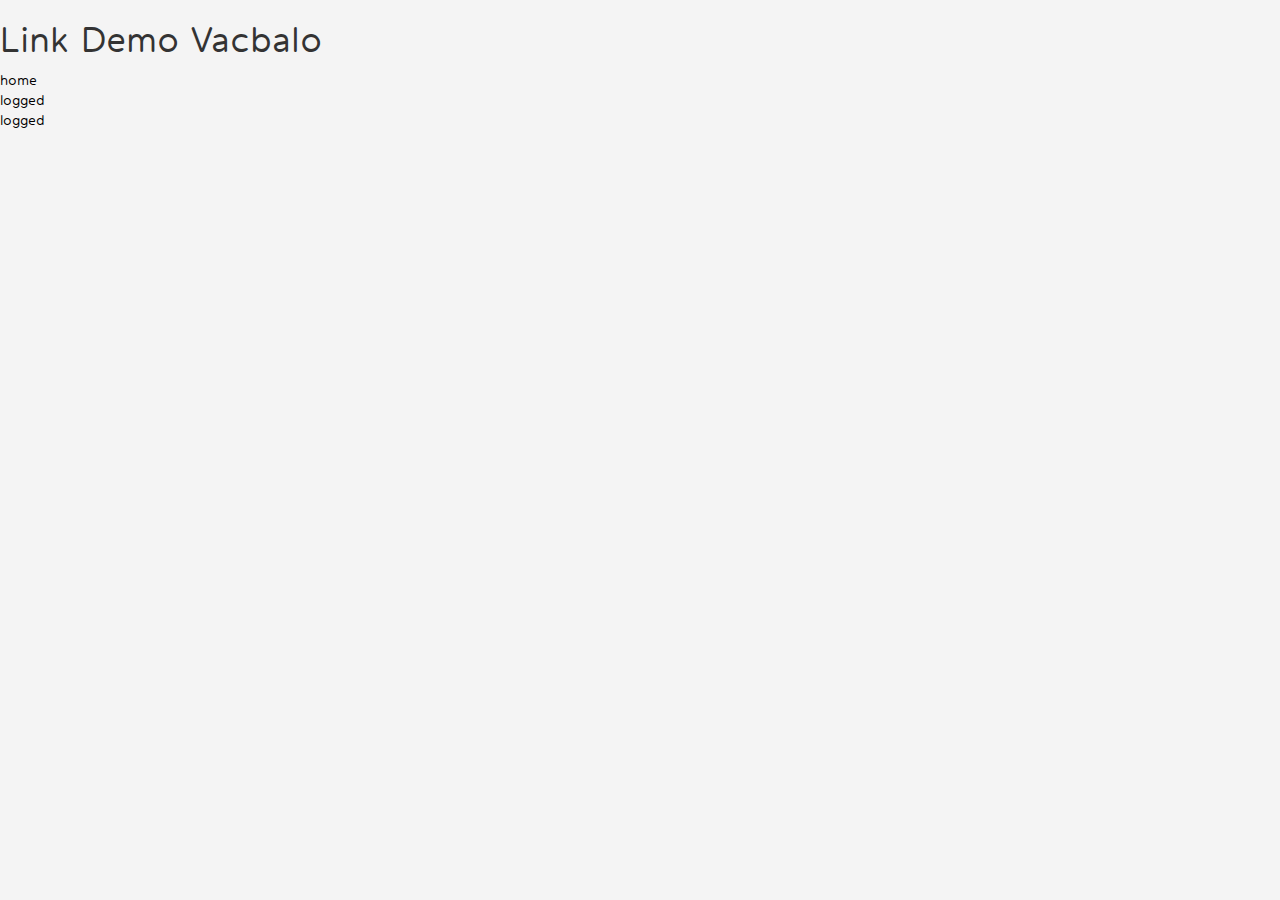
<file: index.html>
<!DOCTYPE html>
<html lang="en">
<head>
<meta charset="utf-8">
<meta http-equiv="X-UA-Compatible" content="IE=edge">

<title>Vabalo</title>

<!-- Bootstrap -->
<link href="css/bootstrap.min.css" rel="stylesheet">

<!-- HTML5 shim and Respond.js for IE8 support of HTML5 elements and media queries -->
<!-- WARNING: Respond.js doesn't work if you view the page via file:// -->
<!--[if lt IE 9]>
  <script src="https://oss.maxcdn.com/html5shiv/3.7.2/html5shiv.min.js"></script>
  <script src="https://oss.maxcdn.com/respond/1.4.2/respond.min.js"></script>
<![endif]-->
<link href="css/jquery-ui.css" rel="stylesheet">
<link href="css/style.css" rel="stylesheet">
<link href="css/popup.css" rel="stylesheet">
</head>
<body>
	<h1>Link Demo Vacbalo</h1>
<ul>
<li><a href="home.html">home</a></li>
<li><a href="logged.html">logged</a></li>
<li><a href="hostlist.html">logged</a></li>
</ul>

</body>
</html>
</file>
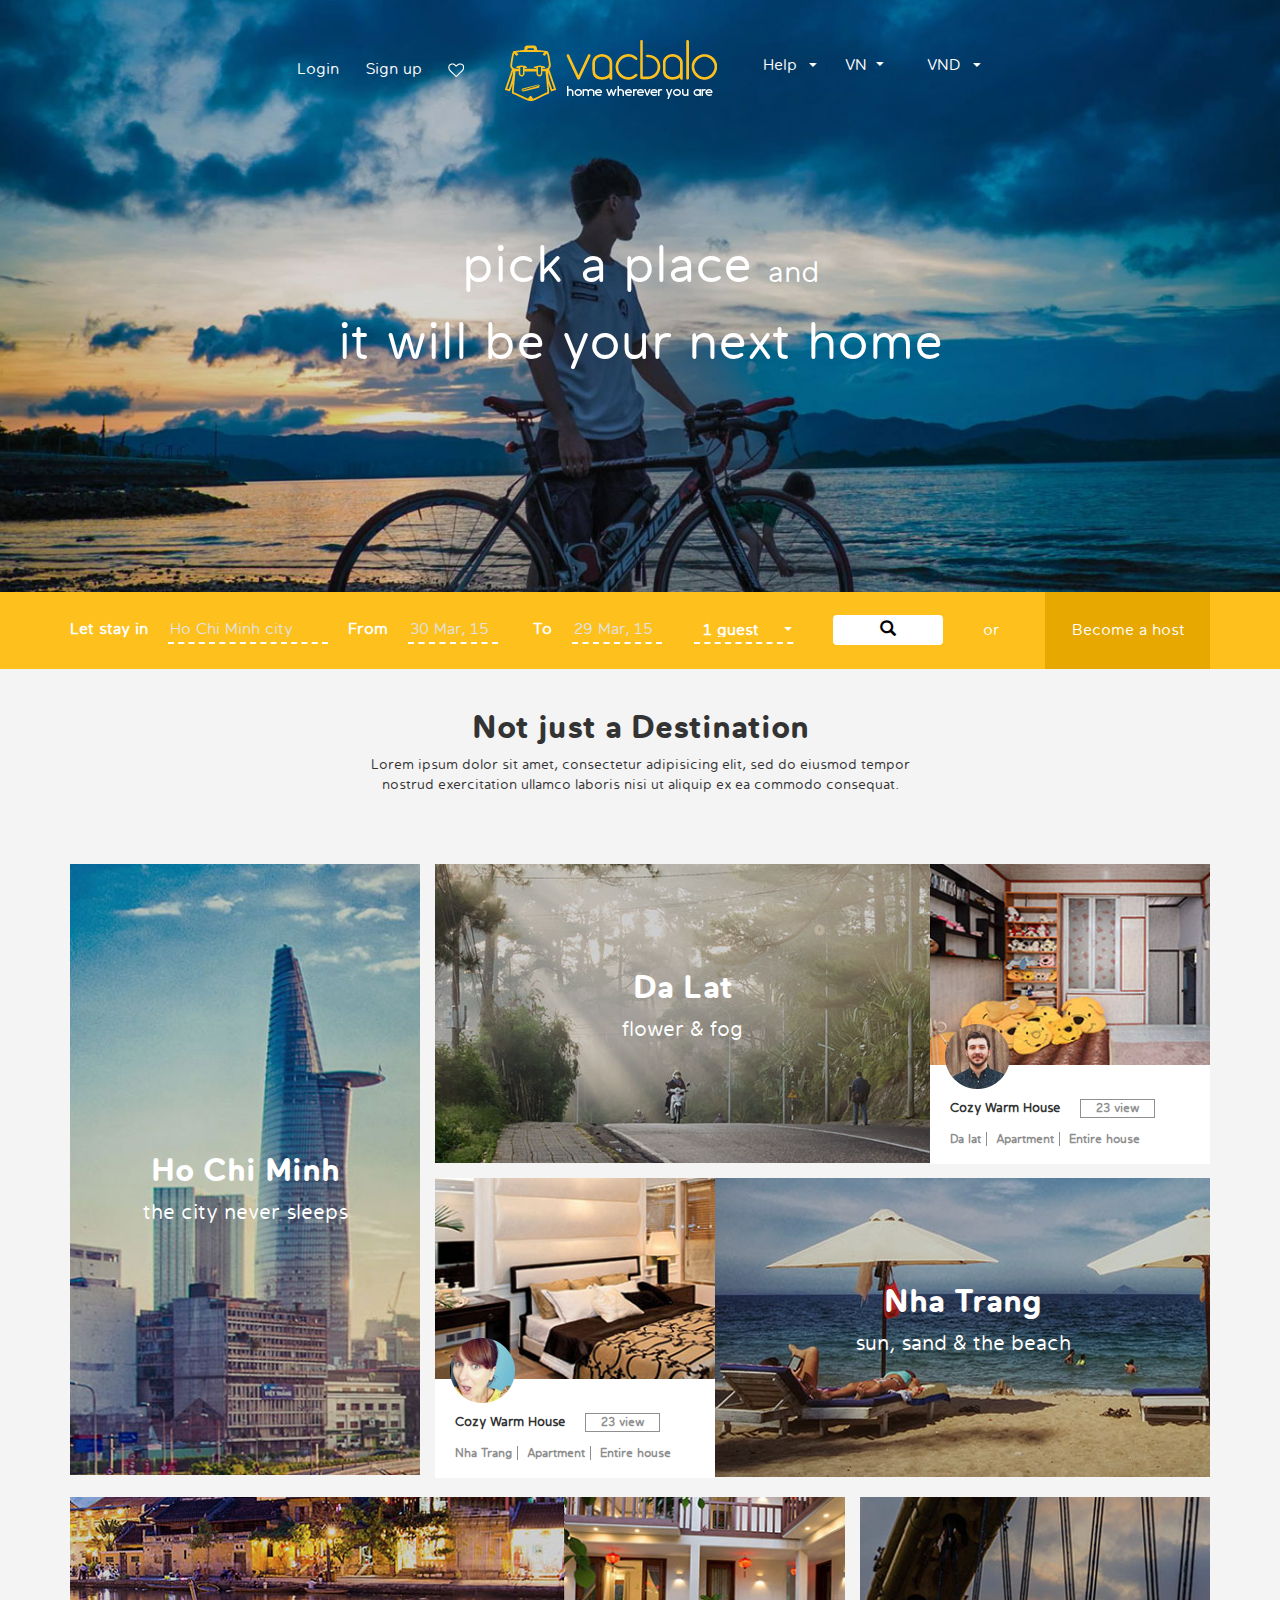
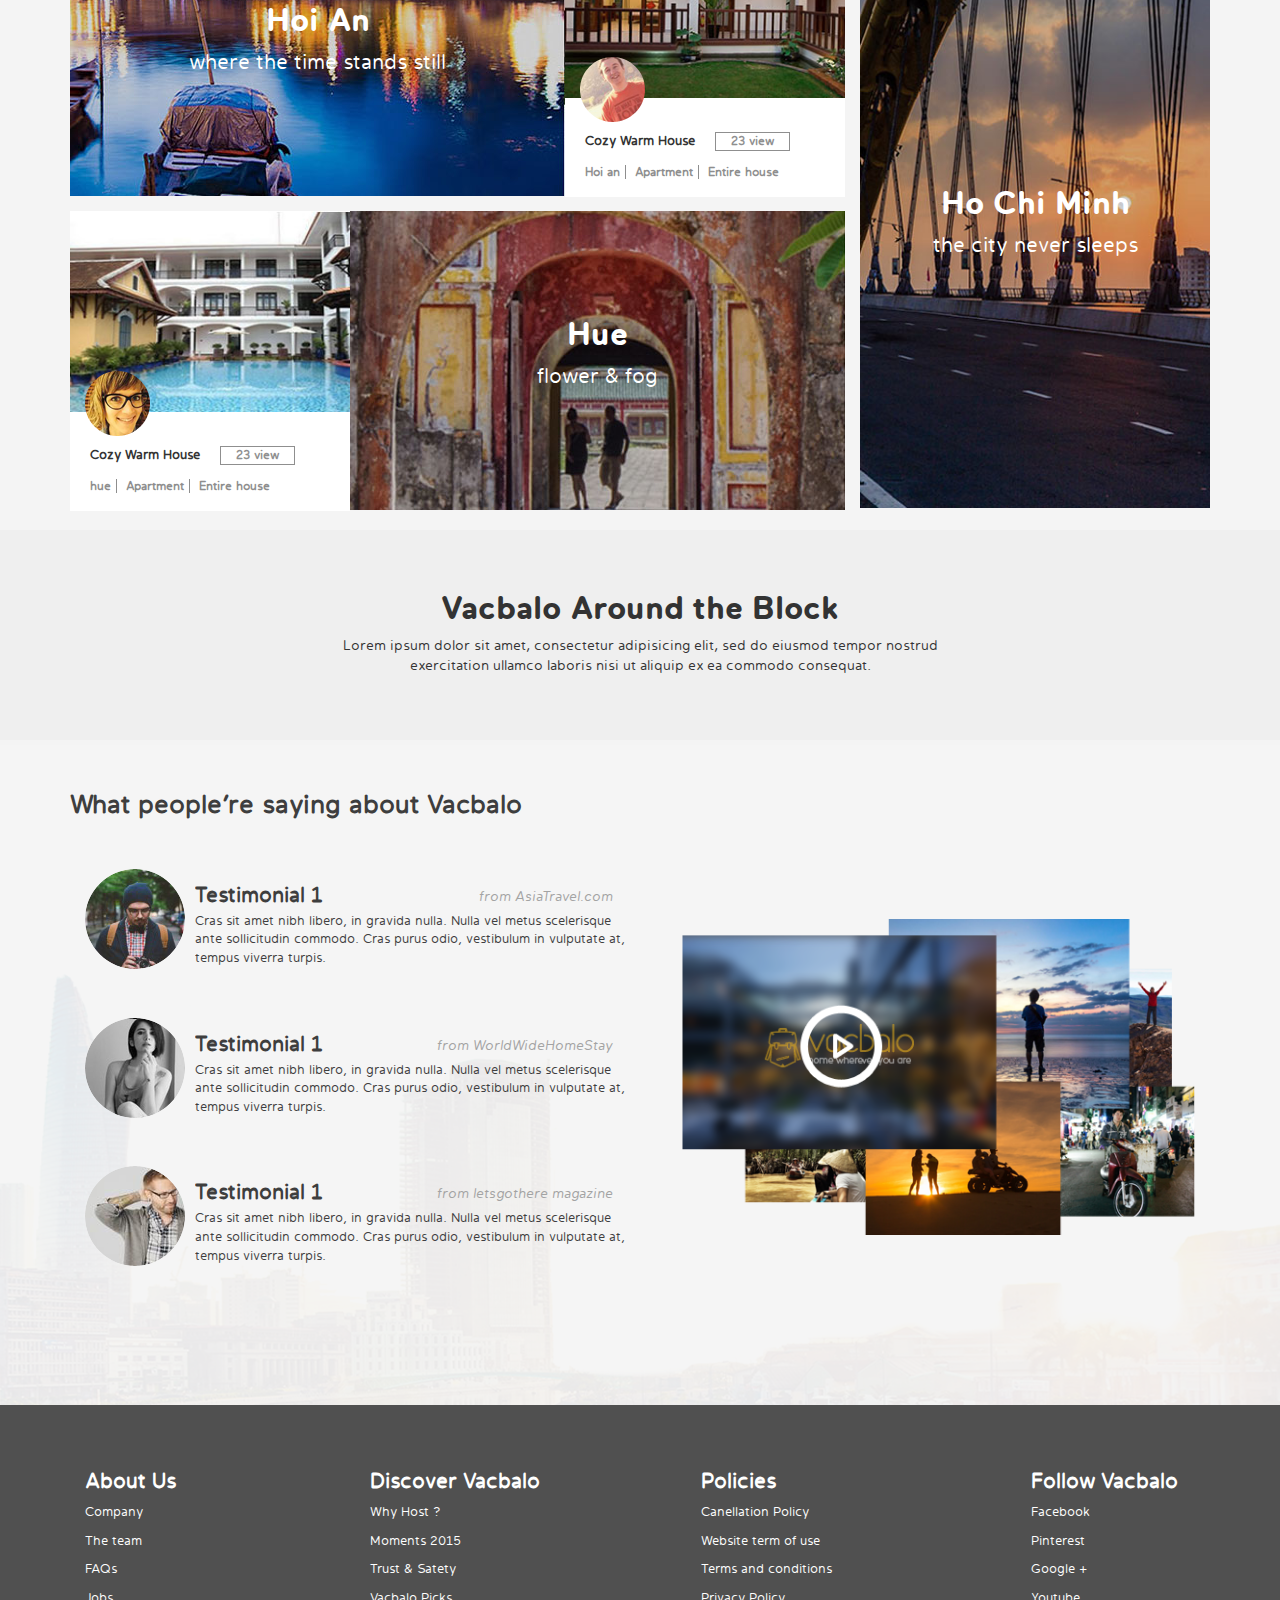
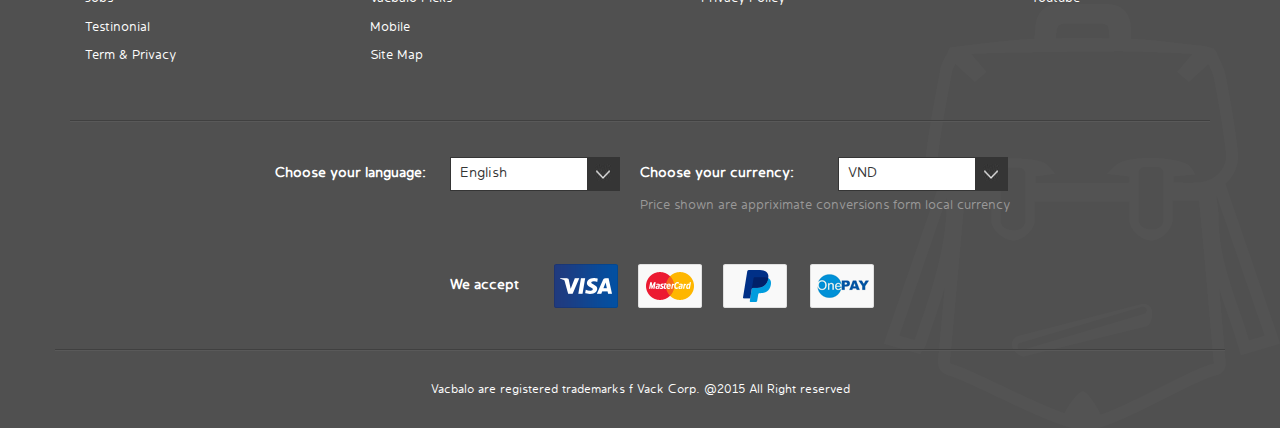
<file: home.html>
<!DOCTYPE html>
<html lang="en">
<head>
<meta charset="utf-8">
<meta http-equiv="X-UA-Compatible" content="IE=edge">

<title>Vabalo</title>

<!-- Bootstrap -->
<link href="css/bootstrap.min.css" rel="stylesheet">

<!-- HTML5 shim and Respond.js for IE8 support of HTML5 elements and media queries -->
<!-- WARNING: Respond.js doesn't work if you view the page via file:// -->
<!--[if lt IE 9]>
  <script src="https://oss.maxcdn.com/html5shiv/3.7.2/html5shiv.min.js"></script>
  <script src="https://oss.maxcdn.com/respond/1.4.2/respond.min.js"></script>
<![endif]-->
<link href="css/jquery-ui.css" rel="stylesheet">
<link href="css/style.css" rel="stylesheet">
<link href="css/popup.css" rel="stylesheet">
</head>
<body>
<!-- Header-->
<header>
	<section class="header">
    	<article class="header-content">
        	<!-- Top Nav-->
        	<article id="top-nav" class="container">
        		<ul class="text-center top-nav-menu">
        			<li><a data-login="login" class="trigger"  href="#">Login</a></li>
        			<li><a data-signup="signup" class="trigger signuptrigger" href="#">Sign up</a></li>
        			<li id="heart"><span class="love"></span></li>
        			<li id="logo"><a href="#"><img src="images/logo.png"></a></li>
        			<li class="top-cus-select position-1 style-cus">
						<select>
							<option value="help">Help</option>
							<option value="help">Help</option>
						</select>
					</li>
        			<li class="top-cus-select  position-2 style-cus">
						<select>
							<option value="vn">VN</option>
							<option value="us">US</option>
						</select>						
					</li>
					<li class="top-cus-select  position-3 style-cus">
						<select>
							<option value="vnd">VND</option>
							<option value="dolar">Dolar</option>
						</select>
					</li>
						 
        		</ul>
        	</article>
        	<!-- End Top Nav-->
        	<!-- Details Banner -->
            <article class="container desc" >
                <h1>pick a place <small>and</small></h1>
                <h1>it will be your next home</h1>
            </article>
            <!-- End Details Banner -->
        </article>
    </section>
 	<!-- Fitter -->
    <section id="fitter"> 
		<article class="container">
			<article class="menu" id="search">
				<article class="col-1 clear-padding">
					<label>Let stay in</label>
					<input type="text" id="letstay" placeholder="Ho Chi Minh city"/>
				</article>
				<article class="col-2">
					<label>From</label>
					<input type="text" placeholder="30 Mar, 15" id="dateform"/>
					<label>To</label>
					<input type="text" placeholder="29 Mar, 15" id="dateto"/>
				</article>				
				<article class="col-3">

					<label id="guest" class="top-cus-select guest style-cus">
						<select>
						<option value="vn">1 guest</option>
						<option value="vn">2 guest</option>
						<option value="vn">3 guest</option>
						</select>	
					</label>

					<button id="search-icon"><span class="glyphicon glyphicon-search"></span></button>
					<span class="or">or</span>
					<a id="become" href="#">Become a host</a>
				</article>
			</article>
		</article>

	</section>
 <!-- End Fitter -->

</header>
<!-- End Header -->
<!-- Main Body -->
	<section class="fxull-screen container main">
		<section id="home-page">
			<article class="block-vacbalo top">
				<article class="col-md-6 col-md-offset-3">
					<h3 class="des-top">Not just a Destination</h3>
					<p>Lorem ipsum dolor sit amet, consectetur adipisicing elit, sed do eiusmod tempor nostrud exercitation ullamco laboris nisi ut aliquip ex ea commodo consequat.</p>
				</article>
			</article>
			<!--Block -->
			<section class="main-primary">
				<!--Block-1-->
				<article class="type-one left-full pull-left">
						<img class="img-responsive" src="images/saigon.jpg" alt="hochiminh">
					<article class="cation">
						<h3>Ho Chi Minh</h3>
						<p>the city never sleeps</p>
					</article>
				</article>
				<!--Block-1-->
				<!--Block-2-->
				<article class="right-full pull-right">
					<!--Block-2-1-1-->
					<article  class="type-three type-two-pad pull-left">
						<img class="img-responsive" src="images/dalat.jpg" alt="Da Lat">
						<article class="cation haft">
							<h3>Da Lat</h3>
							<p>flower & fog</p>
						</article>										    
					</article>
					<!--End Block-2-1-1-->
					<!--End Block-2-1-2-->
					<article class="type-two pull-right">
						<article class="thumbnail">
							<header class="img-host">
								  <img class="img-responsive" src="images/dalat-mini.jpg" alt="Images">
								 <span class="thumbnail-mini"><img src="images/mini-author-2.png"></span>
							</header>
				          <article class="caption">
				            <p>Cozy Warm House<span class="btn btn-outline-dark"> 23 view</span></p>
				           	<nav>
				           		<a href="">Da lat</a>
				           		<a href="">Apartment</a>
				           		<a href="">Entire house</a>
				           	</nav>
				          </article>
				        </article>
					</article>
					<!--End Block-2-1-2-->
					<article class="clear"></ariticle>
					<!--Block-2-2-1-->
					<article class="type-two pull-left">
						<article class="thumbnail">
							<header class="img-host">
								  <img class="img-responsive" src="images/nhatrang-mini.jpg" alt="Images">
								 <span class="thumbnail-mini"><img src="images/mini-author.png"></span>
							</header>
				          <article class="caption">
				            <p>Cozy Warm House<span class="btn btn-outline-dark"> 23 view</span></p>
				           	<nav>
				           		<a href="">Nha Trang</a>
				           		<a href="">Apartment</a>
				           		<a href="">Entire house</a>
				           	</nav>
				          </article>
				        </article>
					</article>
					<!--Block-2-2-1-->
					<!--Block-2-2-2-->
					<article  class="type-three type-two-pad pull-right">
						<img class="img-responsive" src="images/nhatrang.jpg" alt="Da Lat">
						<article class="cation haft">
							<h3>Nha Trang</h3>
							<p>sun, sand & the beach</p>
						</article>										    
					</article>
					<!--End Block-2-2-2-->					
				</article>
				<!--Block-2-->
			</section>
			<!-- End Block -->
				<article class="clear"></article>
			<!--Block -->
			<section class="main-primary">
				<!--Block-2-->
				<section class="right-full pull-left">
					<!--Block-2-1-1-->
					<article  class="type-three type-two-pad pull-left">
						<img class="img-responsive" src="images/hoian.jpg" alt="Da Lat">
						<article class="cation haft">
							<h3>Hoi An</h3>
							<p>where the time stands still</p>
						</article>										    
					</article>
					<!--End Block-2-1-1-->
					<!--End Block-2-1-2-->
					<article class="type-two pull-right">
						<article class="thumbnail">
							<header class="img-host">
								  <img class="img-responsive" src="images/hoian-mini.jpg" alt="Images">
								 <span class="thumbnail-mini"><img src="images/mini-author-3.png"></span>
							</header>
				          <article class="caption">
				            <p>Cozy Warm House<span class="btn btn-outline-dark"> 23 view</span></p>
				           	<nav>
				           		<a href="">Hoi an</a>
				           		<a href="">Apartment</a>
				           		<a href="">Entire house</a>
				           	</nav>
				          </article>
				        </article>
					</article>
					<!--End Block-2-1-2-->
					<article class="clear"></article>
					<!--Block-2-2-1-->
					<article class="type-two pull-left">
						<article class="thumbnail">
							<header class="img-host">
								  <img class="img-responsive" src="images/hue-mini.jpg" alt="Images">
								 <span class="thumbnail-mini"><img src="images/mini-author-4.png"></span>
							</header>
				          <article class="caption">
				            <p>Cozy Warm House<span class="btn btn-outline-dark"> 23 view</span></p>
				           	<nav>
				           		<a href="">hue</a>
				           		<a href="">Apartment</a>
				           		<a href="">Entire house</a>
				           	</nav>
				          </article>
				        </article>
					</article>
					<!--Block-2-2-1-->
					<!--Block-2-2-2-->
					<article  class="type-three type-two-pad pull-left">
						<img class="img-responsive" src="images/hue.jpg" alt="Da Lat">
						<article class="cation haft">
							<h3>Hue</h3>
							<p>flower & fog</p>
						</article>										    
					</article>
					<!--End Block-2-2-2-->					
				</section>
				<!--Block-2-->
				<!--Block-1-->
				<section class="type-one left-full pull-right">
						<img class="img-responsive" src="images/danang.jpg" alt="hochiminh">
					<article class="cation">
						<h3>Ho Chi Minh</h3>
						<p>the city never sleeps</p>
					</article>
				</section>
				<!--Block-1-->				
			</section>
		
		</section>
		</section>
	<!-- End Main Body -->
			<section class="block-vacbalo">
				<article class="col-md-6 col-md-offset-3">
					<h3>Vacbalo Around the Block</h3>
					<p>Lorem ipsum dolor sit amet, consectetur adipisicing elit, sed do eiusmod tempor nostrud exercitation ullamco laboris nisi ut aliquip ex ea commodo consequat.</p>
				</article>
			</section>
			<!--Tenimal -->			
			<section class="tenimal">
				<article class="container">
					<h4>What people’re saying about Vacbalo</h4>
					<!--Tenimal blog -->	
					<article class="col-md-6">
						<ul class="media-list">
						  <li class="media">
						    <aside class="media-left">
						      <a href="#">
						       <img class="media-object" alt="64x64" src="images/author-1.png"/>
						      </a>
						    </aside>
						    <aside class="media-body">
						      <h5 class="media-heading">Testimonial 1<span class="tenimal-author">from AsiaTravel.com</span></h5>
						      <p>Cras sit amet nibh libero, in gravida nulla. Nulla vel metus scelerisque ante sollicitudin commodo. Cras purus odio, vestibulum in vulputate at, tempus viverra turpis.</p>
						    </aside>
						  </li>
						  <li class="media">
						    <aside class="media-left">
						      <a href="#">
						       <img class="media-object" alt="64x64" src="images/author-2.png"/>
						      </a>
						    </aside>
						    <aside class="media-body">
						      <h5 class="media-heading">Testimonial 1<span class="tenimal-author">from WorldWideHomeStay</span></h5>
						      <p>Cras sit amet nibh libero, in gravida nulla. Nulla vel metus scelerisque ante sollicitudin commodo. Cras purus odio, vestibulum in vulputate at, tempus viverra turpis.</p>
						    </aside>
						  </li>
						  <li class="media">
						    <aside class="media-left">
						      <a href="#">
						       <img class="media-object" alt="64x64" src="images/author-3.png"/>
						      </a>
						    </aside>
						    <aside class="media-body">
						      <h5 class="media-heading">Testimonial 1<span class="tenimal-author">from letsgothere magazine</span></h5>
						      <p>Cras sit amet nibh libero, in gravida nulla. Nulla vel metus scelerisque ante sollicitudin commodo. Cras purus odio, vestibulum in vulputate at, tempus viverra turpis.</p>
						    </aside>
						  </li>
						</ul>
					</article>
					<!-- End Tenimal blog -->
					<!-- Slider Tenimal -->
					<article id="slider" class="col-md-6">
						<a href="#" data-toggle="modal" data-target="#myModal"><img class="img-responsive"  src="images/video.png"/></a>
					</article>
					<!-- End Slider Tenimal -->
				</article>
			</section>

<!-- Footer -->
	<footer>
		<!--Footer Row 1-->
		<section id="cus-link" class="container">
			<section id="menu-footer">
				<!-- Column 1-->
				<article class="col-md-3">
					<h3>About Us</h3>
					 <ul>
					  <li ><a href="#">Company</a></li>
					  <li ><a href="#">The team</a></li>
					  <li ><a href="#">FAQs</a></li>
					  <li ><a href="#">Jobs</a></li>
					  <li ><a href="#">Testinonial</a></li>
					  <li ><a href="#">Term & Privacy</a></li>
					</ul>
				</article>
				<!-- End Column 1-->
				<!-- Column 2-->
				<article class="col-md-4 custom-4">
					<h3>Discover Vacbalo</h3>
					<ul>
					  <li ><a href="#">Why Host ?</a></li>
					  <li ><a href="#">Moments 2015</a></li>
					  <li ><a href="#">Trust & Satety</a></li>
					  <li ><a href="#">Vacbalo Picks</a></li>
					  <li ><a href="#">Mobile</a></li>
					  <li ><a href="#">Site Map</a></li>
					</ul>
				</article>
				<!-- End Column 2-->
				<!-- Column 3-->
				<article class="col-md-3 custom-4">
					<h3>Policies</h3>
					<ul>
					  <li ><a href="#">Canellation Policy</a></li>
					  <li ><a href="#">Website term of use</a></li>
					  <li ><a href="#">Terms and conditions</a></li>
					  <li ><a href="#">Privacy Policy</a></li>
					</ul>
				</article>
				<!-- End Column 3-->
				<!-- Column 4-->
				<article class="col-md-2">
					<h3>Follow Vacbalo</h3>
					<ul>
					  <li ><a href="#">Facebook</a></li>
					  <li ><a href="#">Pinterest</a></li>
					  <li ><a href="#">Google +</a></li>
					  <li ><a href="#">Youtube</a></li>
					</ul>				
				</article>
			</section>
			<!-- End Column 4-->
			<article class="clear"></article>

			<!-- Langues-->
			<section class="col-md-12 clear-padding langues-footer">
				<article class="col-md-4 clear-padding col-md-offset-2">
					<label class="col-md-6">Choose your language: </label>
					<article class="col-md-5 styled-select slate custom-select-footer">
						<select>
							<option value="vnd">English</option>
							<option value="dolar">VietNam</option>
							<option value="dolar">Japan</option>
					</select>

					</article>
					

				</article>

					<article class="col-md-5 clear-padding">
						<label  class="col-md-5 clear-padding">Choose your currency: </label>
						<article class="dropdown styled-select slate">
							<select class="col-md-4">
								<option value="vnd">VND</option>
								<option value="dolar">Dolar</option>
							</select>
						</article>
						<p class="col-md-12 clear-padding">Price shown are appriximate conversions  form local currency</p>
					</article>
			</section>
			<!-- End Langues-->
		</section>
		<!-- End Footer Row 1-->
		<!-- Creadit-->
		<section class="visa container">
			<article class="col-md-5 col-md-offset-4">
				<span>We accept</span>
				<ul>
					<li class="creadit visa-ic"></li>
					<li class="creadit master"></li>
					<li class="creadit jbc"></li>
					<li class="creadit baokim"></li>
				</ul>
			</article>

		</section>
		<!-- End Creadit-->
		<section class='author text-center'>
			<span>Vacbalo are registered trademarks f Vack Corp. @2015 All Right reserved</span>
		</section>
		<!-- End Author-->
	</footer>
<!-- End Footer -->


<!-- Modal -->
<section class="modal fade" id="myModal" tabindex="-1" role="dialog" aria-labelledby="myModalLabel" aria-hidden="true">
  <article class="modal-dialog">
    <article class="modal-content">
      <header class="modal-header">
        <button type="button" class="close" data-dismiss="modal" aria-label="Close"><span aria-hidden="true">&times;</span></button>
      </header>
      <article class="modal-body clear-padding">
      	<iframe width="100%" height="480" src="https://www.youtube.com/embed/jzFCaCSX9vM?rel=0&amp;controls=0&amp;showinfo=0" frameborder="0" allowfullscreen></iframe>
      
      </article>
    </article>
  </article>
</section>
<!-- End Model-->

<!--POP UP Sign in with Vacbalo  -->
<section id="login" class="dialog">
	<header class="dialog__overlay">
		
	</header>
	<article class="dialog__content">
		
		<div class="close-cus"><button class="action" data-dialog-close>X</button></div>
		<h2>Log in to Vacbalo</h2>
		<article class="left-popup">
			<h3 class="status-info">Log in with your email</h3>
			<input class="btn-cus-login" type="text" placeholder="email address">
			<input class="btn-cus-login" type="password" placeholder="password">
			<a  class="btn-cus-login bg_yellow" href="#">Log in</a>
		</article>
		<article class="right-popup">
			<h3 class="status-info">Log with your social account</h3>
			<a class="btn-cus-login bg_blue facebook" href="#"><span class="icon-1-20px"></span>Log in with facebook</a>
			<a  class="btn-cus-login bg_orange google" href="#"><span class="icon-1-30px">Log in with google</a>
			<span>We never post anything without 
					your permissiom</span>	
		</article>
		<article class="full-popup">
			<span>Oops you don’t an account ? <a href=""> Sign up free now</a></span>
			<span>Forgot your password ?<a data-reset="resetpass" class="trigger resetpass" href="#"> Click here</a></span>
		</article>
	</article>
</section>
<!--End POP UP Sign in with Vacbalo  -->	
<!--POP UP Sign up with Vacbalo -->

<section id="signup" class="dialog">
	<header class="dialog__overlay">
		
	</header>
	<article class="dialog__content">
		
		<div class="close-cus"><button class="action" data-dialog-close>X</button></div>
		<h2>Sign up with Vacbalo</h2>
		<article class="left-popup">
			<h3 class="status-info">Sign up with your email</h3>
			<input class="btn-cus-login" type="text" placeholder="first name">
			<input class="btn-cus-login" type="text" placeholder="last name">
			<input class="btn-cus-login" type="text" placeholder="email address">
			<input class="btn-cus-login" type="password" placeholder="password">
			<a  class="btn-cus-login bg_yellow" href="#">Sign up</a>
			<span>By creating an account you confirm that
				you accept the <span>Term of Service</span></span>		
		</article>
		<article class="right-popup">
			<h3 class="status-info">Sign up with your social account</h3>
			<a class="btn-cus-login bg_blue facebook" href="#"><span class="icon-1-20px"></span>Sign up with facebook</a>
			<a  class="btn-cus-login bg_orange google" href="#"><span class="icon-1-30px">Sign up with google</a>
			<span>We never post anything without 
					your permissiom</span>	
		</article>
		<article class="full-popup">
			<span>Oops you have an account already ? <a href="#"> Log in now</a></span>
		</article>
	</article>
</section>

<!--End POP UP Sign up with Vacbalo  -->	

<!--POP UP Reset password  -->

<section id="resetpass" class="dialog">
	<header class="dialog__overlay">
		
	</header>
	<article class="dialog__content">
		
		<div class="close-cus"><button class="action" data-dialog-close>X</button></div>
		<h2>Password Recovery</h2>
		<article class="full-popup">
			<span>Enter your email address below to reset the password</span>
			<input type="text" placeholder="email address"/>
			<a href="#">Reset your password</a>
		</article>

		<a href="#"><< Back to Log in</a>
	</article>
</section>

<!--End POP UP Reset password  -->	

<!-- jQuery (necessary for Bootstrap's JavaScript plugins) -->
<script src="js/jquery.min.js"></script> 
<!-- Include all compiled plugins (below), or include individual files as needed -->
<script src="js/bootstrap.min.js"></script>
<script src="js/jquery-ui.js"></script>
<!-- Script Effect popup -->
<script src="js/modernizr.custom.js"></script>
<script src="js/classie.js"></script>
<script src="js/dialogFx.js"></script>
<!-- End Script Effect popup -->
<script>
	$('document').ready(function(){
		// Event Date Picker
		$( "#dateform" ).datepicker();
		$( "#dateform" ).datepicker( "option", "dateFormat", 'd M, y' );
		$("#dateto" ).datepicker();
		$( "#dateto" ).datepicker( "option", "dateFormat", 'd M, y' );
	})
</script>
<script>

	(function() {

		var dlglogin = document.querySelector('.trigger' ),
			login = document.getElementById(dlglogin.getAttribute('data-login')),
			dlg = new DialogFx(login);
			dlglogin.addEventListener('click', dlg.toggle.bind(dlg));

	
		var dlgsignup = document.querySelector('.signuptrigger' ),
			signup = document.getElementById(dlgsignup.getAttribute('data-signup')),
			dlg = new DialogFx(signup);
			dlgsignup.addEventListener('click', dlg.toggle.bind(dlg));
		
		var dlglogin = document.querySelector( '.resetpass' ),
			login = document.getElementById(dlglogin.getAttribute('data-reset')),
			dlg = new DialogFx(login);
			dlglogin.addEventListener('click', dlg.toggle.bind(dlg) );

	})();


</script>

</body>
</html>
</file>
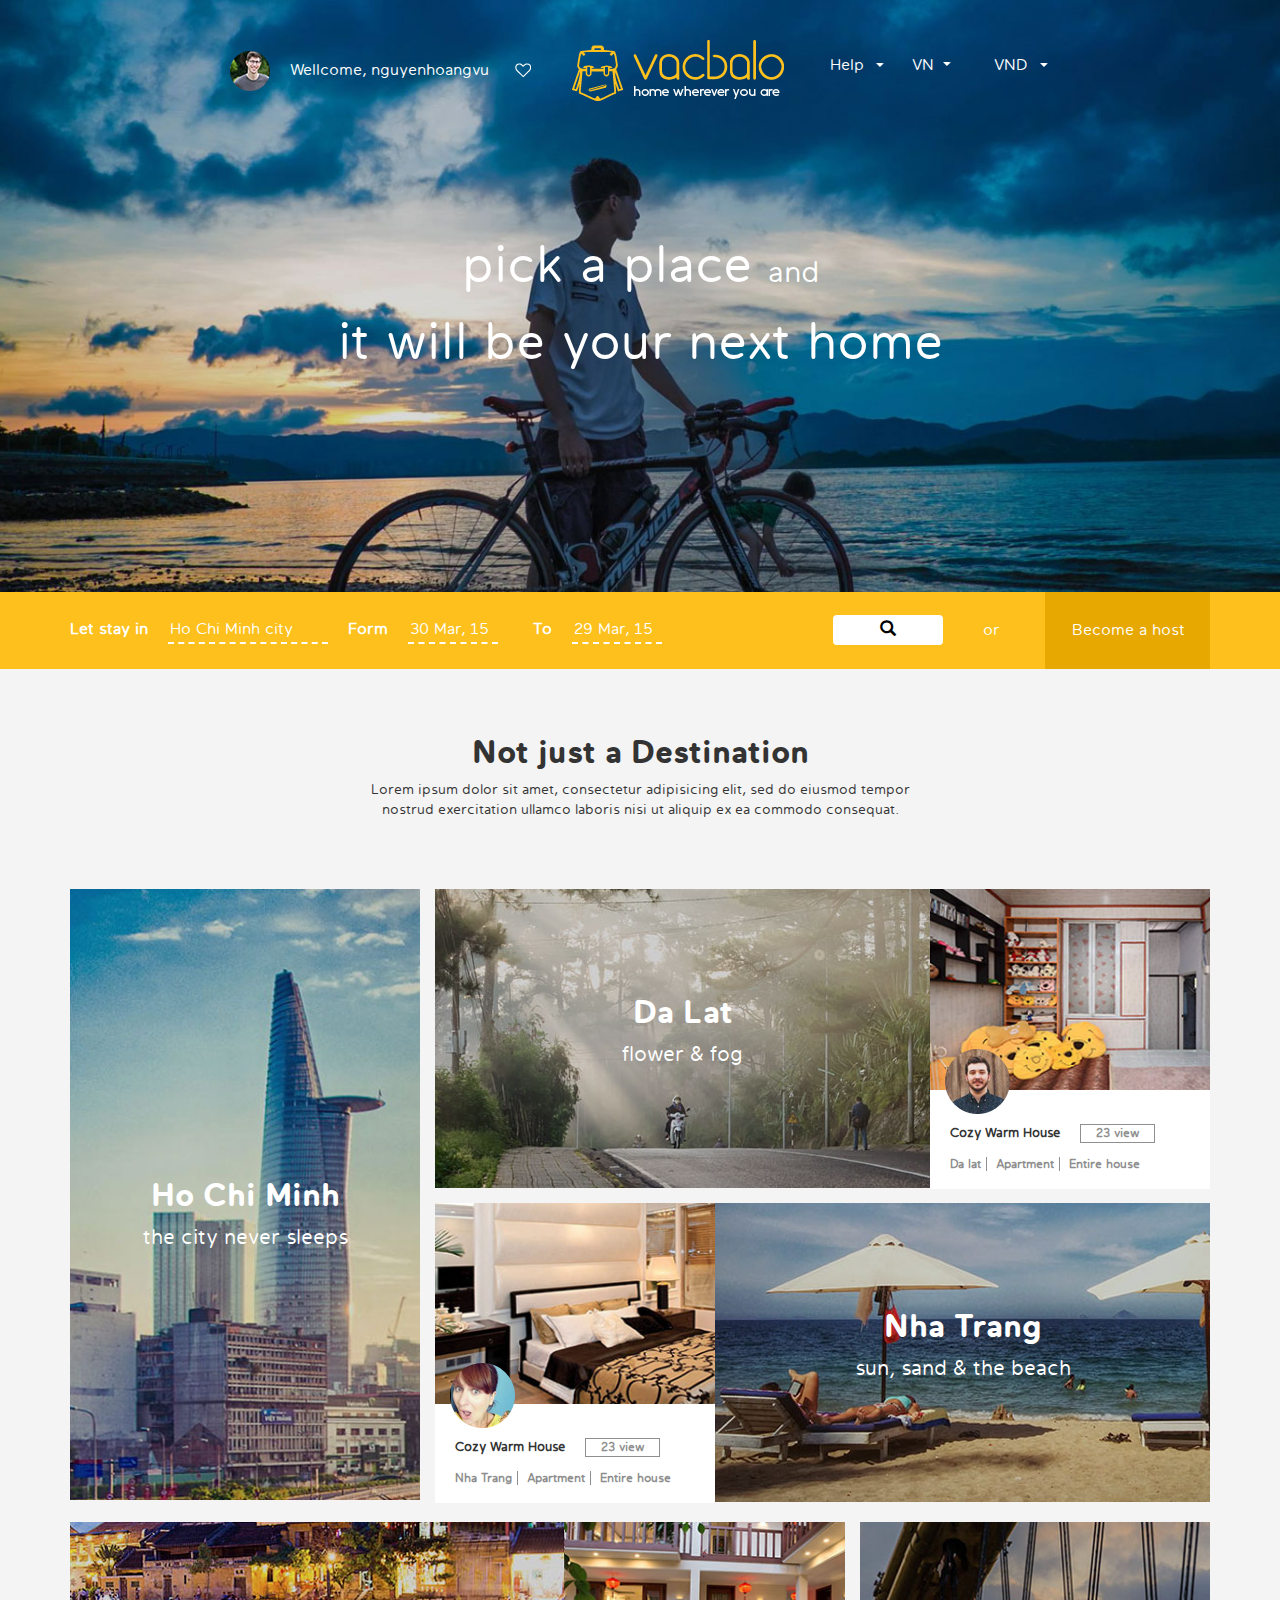
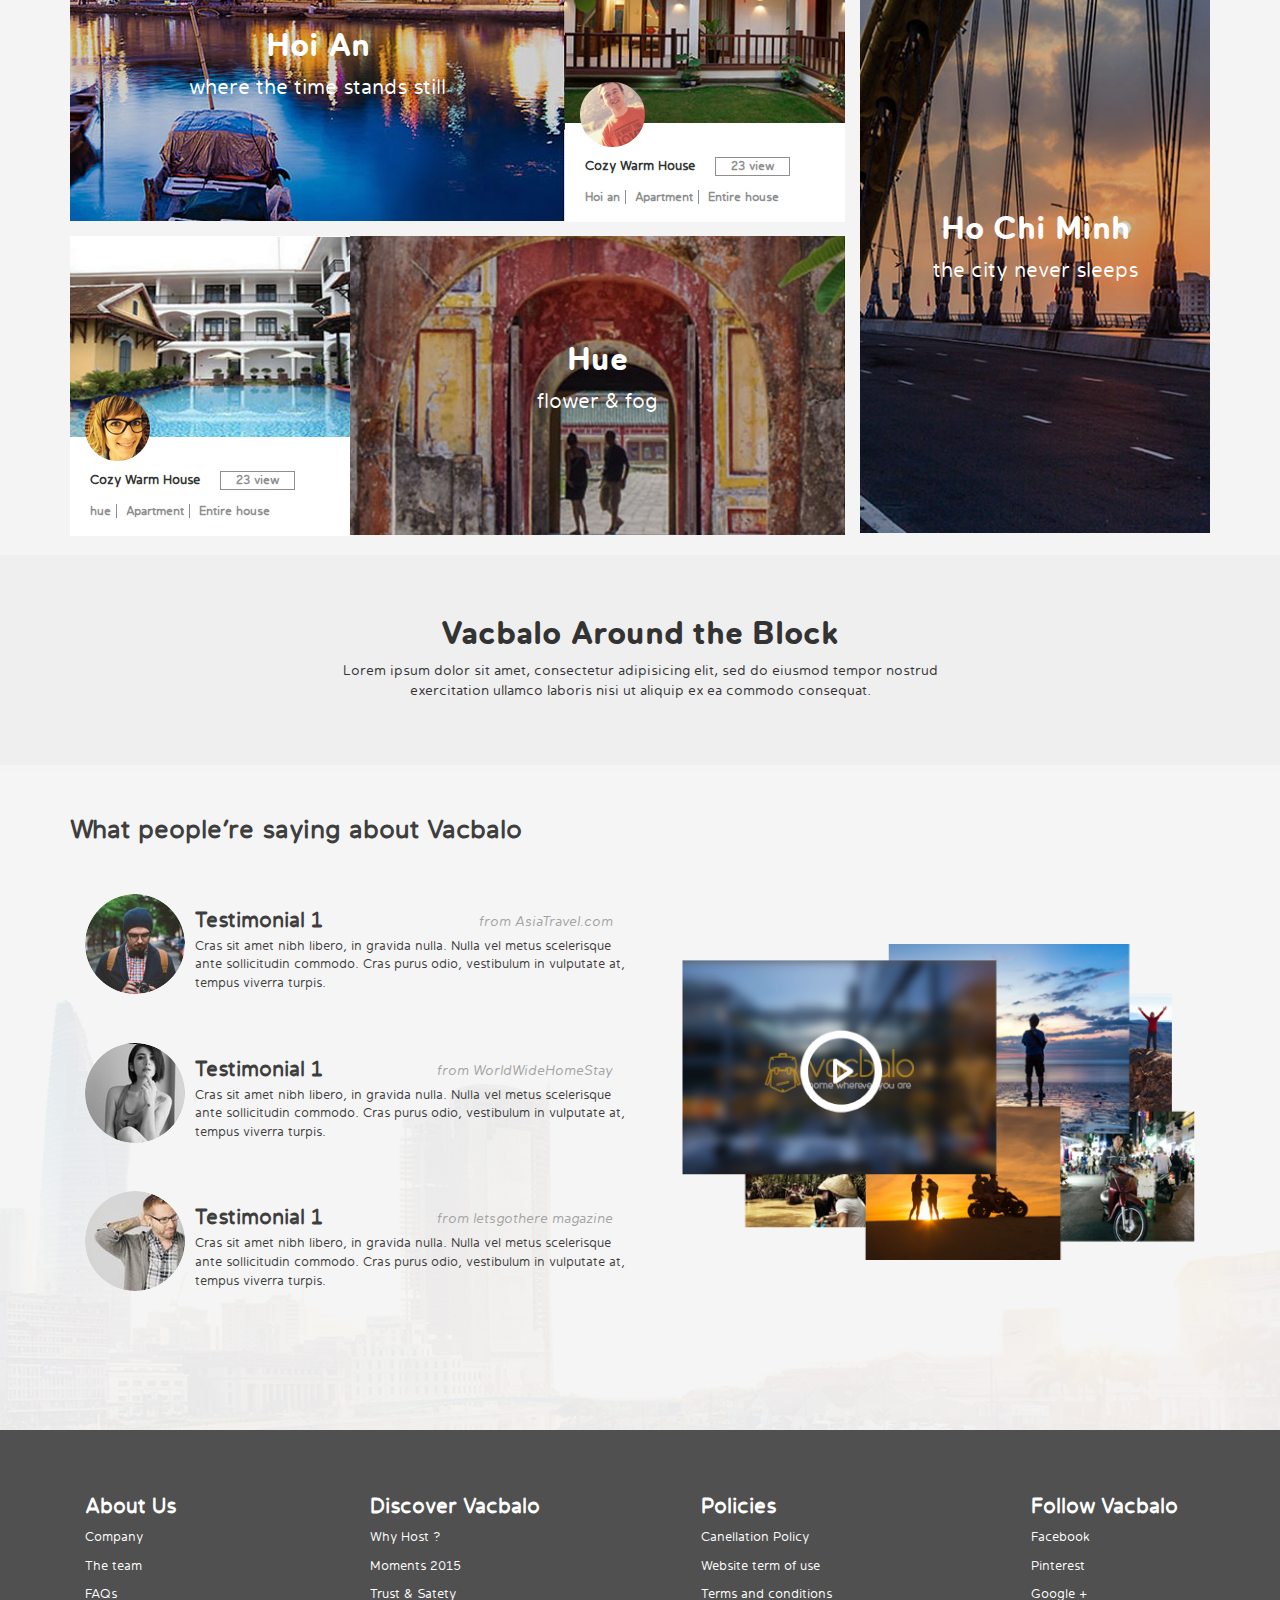
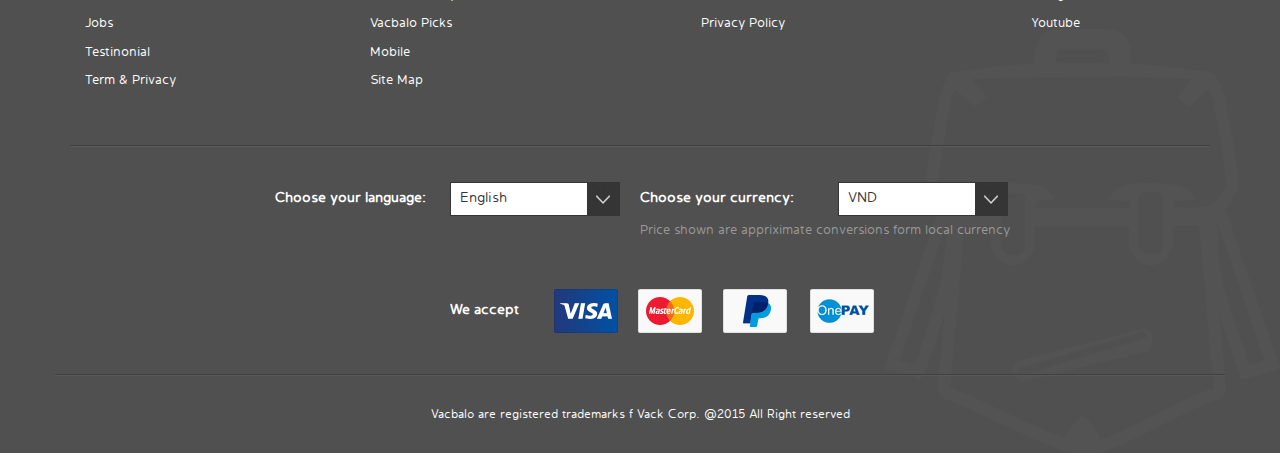
<file: logged.html>
<!DOCTYPE html>
<html lang="en">
<head>
<meta charset="utf-8">
<meta http-equiv="X-UA-Compatible" content="IE=edge">

<title>Vabalo</title>

<!-- Bootstrap -->
<link href="css/bootstrap.min.css" rel="stylesheet">

<!-- HTML5 shim and Respond.js for IE8 support of HTML5 elements and media queries -->
<!-- WARNING: Respond.js doesn't work if you view the page via file:// -->
<!--[if lt IE 9]>
  <script src="https://oss.maxcdn.com/html5shiv/3.7.2/html5shiv.min.js"></script>
  <script src="https://oss.maxcdn.com/respond/1.4.2/respond.min.js"></script>
<![endif]-->
<link href="css/jquery-ui.css" rel="stylesheet">
<link href="css/style.css" rel="stylesheet">
</head>
<body>
<!-- Header-->
<header>
	<section class="header">
    	<article class="header-content">
        	<!-- Top Nav-->
        	<article id="top-nav" class="container">
        		<ul class="text-center top-nav-menu">
        			<li><img src="images/avartar.png"/><span>Wellcome, nguyenhoangvu</span></li>
        			<li id="heart"><span class="love"></span></li>
        			<li id="logo"><a href="#"><img src="images/logo.png"></a></li>
        			<li class="top-cus-select position-1 style-cus">
						<select>
							<option value="help">Help</option>
							<option value="help">Help</option>
						</select>
					</li>
        			<li class="top-cus-select  position-2 style-cus">
						<select>
							<option value="vn">VN</option>
							<option value="us">US</option>
						</select>						
					</li>
					<li class="top-cus-select  position-3 style-cus">
						<select>
							<option value="vnd">VND</option>
							<option value="dolar">Dolar</option>
						</select>
					</li>
						 
        		</ul>
        	</article>
        	<!-- End Top Nav-->
        	<!-- Details Banner -->
            <article class="container desc" >
                <h1>pick a place <small>and</small></h1>
                <h1>it will be your next home</h1>
            </article>
            <!-- End Details Banner -->
        </article>
    </section>
 	<!-- Fitter -->
    <section id="fitter"> 
		<article class="container">
			<article class="menu" id="search">
				<article class="col-1 clear-padding">
					<label>Let stay in</label>
					<input type="text" id="letstay" placeholder="Ho Chi Minh city"/>
				</article>
				<article class="col-2">
					<label>Form</label>
					<input type="text" placeholder="30 Mar, 15" id="dateform"/>
					<label>To</label>
					<input type="text" placeholder="29 Mar, 15" id="dateto"/>
				</article>				
				<article class="col-3">
					<button id="search-icon"><span class="glyphicon glyphicon-search"></span></button>
					<span class="or">or</span>
					<a id="become" href="#">Become a host</a>
				</article>
			</article>
		</article>

	</section>
 <!-- End Fitter -->
		<section id="search-hide" class="col-md-4 col-md-offset-7">
			<input type="text"  placeholder="Search" class="search">
		</section>
</header>
<!-- End Header -->
<!-- Main Body -->
	<section class="fxull-screen container main">
		<section id="home-page">
			<article class="block-vacbalo top">
				<article class="col-md-6 col-md-offset-3">
					<h3>Not just a Destination</h3>
					<p>Lorem ipsum dolor sit amet, consectetur adipisicing elit, sed do eiusmod tempor nostrud exercitation ullamco laboris nisi ut aliquip ex ea commodo consequat.</p>
				</article>
			</article>
			<!--Block -->
			<section class="main-primary">
				<!--Block-1-->
				<article class="type-one left-full pull-left">
						<img class="img-responsive" src="images/saigon.jpg" alt="hochiminh">
					<article class="cation">
						<h3>Ho Chi Minh</h3>
						<p>the city never sleeps</p>
					</article>
				</article>
				<!--Block-1-->
				<!--Block-2-->
				<article class="right-full pull-right">
					<!--Block-2-1-1-->
					<article  class="type-three type-two-pad pull-left">
						<img class="img-responsive" src="images/dalat.jpg" alt="Da Lat">
						<article class="cation haft">
							<h3>Da Lat</h3>
							<p>flower & fog</p>
						</article>										    
					</article>
					<!--End Block-2-1-1-->
					<!--End Block-2-1-2-->
					<article class="type-two pull-right">
						<article class="thumbnail">
							<header class="img-host">
								  <img class="img-responsive" src="images/dalat-mini.jpg" alt="Images">
								 <span class="thumbnail-mini"><img src="images/mini-author-2.png"></span>
							</header>
				          <article class="caption">
				            <p>Cozy Warm House<span class="btn btn-outline-dark"> 23 view</span></p>
				           	<nav>
				           		<a href="">Da lat</a>
				           		<a href="">Apartment</a>
				           		<a href="">Entire house</a>
				           	</nav>
				          </article>
				        </article>
					</article>
					<!--End Block-2-1-2-->
					<article class="clear"></ariticle>
					<!--Block-2-2-1-->
					<article class="type-two pull-left">
						<article class="thumbnail">
							<header class="img-host">
								  <img class="img-responsive" src="images/nhatrang-mini.jpg" alt="Images">
								 <span class="thumbnail-mini"><img src="images/mini-author.png"></span>
							</header>
				          <article class="caption">
				            <p>Cozy Warm House<span class="btn btn-outline-dark"> 23 view</span></p>
				           	<nav>
				           		<a href="">Nha Trang</a>
				           		<a href="">Apartment</a>
				           		<a href="">Entire house</a>
				           	</nav>
				          </article>
				        </article>
					</article>
					<!--Block-2-2-1-->
					<!--Block-2-2-2-->
					<article  class="type-three type-two-pad pull-right">
						<img class="img-responsive" src="images/nhatrang.jpg" alt="Da Lat">
						<article class="cation haft">
							<h3>Nha Trang</h3>
							<p>sun, sand & the beach</p>
						</article>										    
					</article>
					<!--End Block-2-2-2-->					
				</article>
				<!--Block-2-->
			</section>
			<!-- End Block -->
				<article class="clear"></article>
			<!--Block -->
			<section class="main-primary">
				<!--Block-2-->
				<section class="right-full pull-left">
					<!--Block-2-1-1-->
					<article  class="type-three type-two-pad pull-left">
						<img class="img-responsive" src="images/hoian.jpg" alt="Da Lat">
						<article class="cation haft">
							<h3>Hoi An</h3>
							<p>where the time stands still</p>
						</article>										    
					</article>
					<!--End Block-2-1-1-->
					<!--End Block-2-1-2-->
					<article class="type-two pull-right">
						<article class="thumbnail">
							<header class="img-host">
								  <img class="img-responsive" src="images/hoian-mini.jpg" alt="Images">
								 <span class="thumbnail-mini"><img src="images/mini-author-3.png"></span>
							</header>
				          <article class="caption">
				            <p>Cozy Warm House<span class="btn btn-outline-dark"> 23 view</span></p>
				           	<nav>
				           		<a href="">Hoi an</a>
				           		<a href="">Apartment</a>
				           		<a href="">Entire house</a>
				           	</nav>
				          </article>
				        </article>
					</article>
					<!--End Block-2-1-2-->
					<article class="clear"></article>
					<!--Block-2-2-1-->
					<article class="type-two pull-left">
						<article class="thumbnail">
							<header class="img-host">
								  <img class="img-responsive" src="images/hue-mini.jpg" alt="Images">
								 <span class="thumbnail-mini"><img src="images/mini-author-4.png"></span>
							</header>
				          <article class="caption">
				            <p>Cozy Warm House<span class="btn btn-outline-dark"> 23 view</span></p>
				           	<nav>
				           		<a href="">hue</a>
				           		<a href="">Apartment</a>
				           		<a href="">Entire house</a>
				           	</nav>
				          </article>
				        </article>
					</article>
					<!--Block-2-2-1-->
					<!--Block-2-2-2-->
					<article  class="type-three type-two-pad pull-left">
						<img class="img-responsive" src="images/hue.jpg" alt="Da Lat">
						<article class="cation haft">
							<h3>Hue</h3>
							<p>flower & fog</p>
						</article>										    
					</article>
					<!--End Block-2-2-2-->					
				</section>
				<!--Block-2-->
				<!--Block-1-->
				<section class="type-one left-full pull-right">
						<img class="img-responsive" src="images/danang.jpg" alt="hochiminh">
					<article class="cation">
						<h3>Ho Chi Minh</h3>
						<p>the city never sleeps</p>
					</article>
				</section>
				<!--Block-1-->				
			</section>
		
		</section>
		</section>
	<!-- End Main Body -->
			<section class="block-vacbalo">
				<article class="col-md-6 col-md-offset-3">
					<h3>Vacbalo Around the Block</h3>
					<p>Lorem ipsum dolor sit amet, consectetur adipisicing elit, sed do eiusmod tempor nostrud exercitation ullamco laboris nisi ut aliquip ex ea commodo consequat.</p>
				</article>
			</section>
			<!--Tenimal -->			
			<section class="tenimal">
				<article class="container">
					<h4>What people’re saying about Vacbalo</h4>
					<!--Tenimal blog -->	
					<article class="col-md-6">
						<ul class="media-list">
						  <li class="media">
						    <aside class="media-left">
						      <a href="#">
						       <img class="media-object" alt="64x64" src="images/author-1.png"/>
						      </a>
						    </aside>
						    <aside class="media-body">
						      <h5 class="media-heading">Testimonial 1<span class="tenimal-author">from AsiaTravel.com</span></h5>
						      <p>Cras sit amet nibh libero, in gravida nulla. Nulla vel metus scelerisque ante sollicitudin commodo. Cras purus odio, vestibulum in vulputate at, tempus viverra turpis.</p>
						    </aside>
						  </li>
						  <li class="media">
						    <aside class="media-left">
						      <a href="#">
						       <img class="media-object" alt="64x64" src="images/author-2.png"/>
						      </a>
						    </aside>
						    <aside class="media-body">
						      <h5 class="media-heading">Testimonial 1<span class="tenimal-author">from WorldWideHomeStay</span></h5>
						      <p>Cras sit amet nibh libero, in gravida nulla. Nulla vel metus scelerisque ante sollicitudin commodo. Cras purus odio, vestibulum in vulputate at, tempus viverra turpis.</p>
						    </aside>
						  </li>
						  <li class="media">
						    <aside class="media-left">
						      <a href="#">
						       <img class="media-object" alt="64x64" src="images/author-3.png"/>
						      </a>
						    </aside>
						    <aside class="media-body">
						      <h5 class="media-heading">Testimonial 1<span class="tenimal-author">from letsgothere magazine</span></h5>
						      <p>Cras sit amet nibh libero, in gravida nulla. Nulla vel metus scelerisque ante sollicitudin commodo. Cras purus odio, vestibulum in vulputate at, tempus viverra turpis.</p>
						    </aside>
						  </li>
						</ul>
					</article>
					<!-- End Tenimal blog -->
					<!-- Slider Tenimal -->
					<article id="slider" class="col-md-6">
						<a href="#" data-toggle="modal" data-target="#myModal"><img class="img-responsive"  src="images/video.png"/></a>
					</article>
					<!-- End Slider Tenimal -->
				</article>
			</section>

<!-- Footer -->
	<footer>
		<!--Footer Row 1-->
		<section id="cus-link" class="container">
			<section id="menu-footer">
				<!-- Column 1-->
				<article class="col-md-3">
					<h3>About Us</h3>
					 <ul>
					  <li ><a href="#">Company</a></li>
					  <li ><a href="#">The team</a></li>
					  <li ><a href="#">FAQs</a></li>
					  <li ><a href="#">Jobs</a></li>
					  <li ><a href="#">Testinonial</a></li>
					  <li ><a href="#">Term & Privacy</a></li>
					</ul>
				</article>
				<!-- End Column 1-->
				<!-- Column 2-->
				<article class="col-md-4 custom-4">
					<h3>Discover Vacbalo</h3>
					<ul>
					  <li ><a href="#">Why Host ?</a></li>
					  <li ><a href="#">Moments 2015</a></li>
					  <li ><a href="#">Trust & Satety</a></li>
					  <li ><a href="#">Vacbalo Picks</a></li>
					  <li ><a href="#">Mobile</a></li>
					  <li ><a href="#">Site Map</a></li>
					</ul>
				</article>
				<!-- End Column 2-->
				<!-- Column 3-->
				<article class="col-md-3 custom-4">
					<h3>Policies</h3>
					<ul>
					  <li ><a href="#">Canellation Policy</a></li>
					  <li ><a href="#">Website term of use</a></li>
					  <li ><a href="#">Terms and conditions</a></li>
					  <li ><a href="#">Privacy Policy</a></li>
					</ul>
				</article>
				<!-- End Column 3-->
				<!-- Column 4-->
				<article class="col-md-2">
					<h3>Follow Vacbalo</h3>
					<ul>
					  <li ><a href="#">Facebook</a></li>
					  <li ><a href="#">Pinterest</a></li>
					  <li ><a href="#">Google +</a></li>
					  <li ><a href="#">Youtube</a></li>
					</ul>				
				</article>
			</section>
			<!-- End Column 4-->
			<article class="clear"></article>

			<!-- Langues-->
			<section class="col-md-12 clear-padding langues-footer">
				<article class="col-md-4 clear-padding col-md-offset-2">
					<label class="col-md-6">Choose your language: </label>
					<article class="col-md-5 styled-select slate custom-select-footer">
						<select>
							<option value="vnd">English</option>
							<option value="dolar">VietNam</option>
							<option value="dolar">Japan</option>
					</select>

					</article>
					

				</article>

					<article class="col-md-5 clear-padding">
						<label  class="col-md-5 clear-padding">Choose your currency: </label>
						<article class="dropdown styled-select slate">
							<select class="col-md-4">
								<option value="vnd">VND</option>
								<option value="dolar">Dolar</option>
							</select>
						</article>
						<p class="col-md-12 clear-padding">Price shown are appriximate conversions  form local currency</p>
					</article>
			</section>
			<!-- End Langues-->
		</section>
		<!-- End Footer Row 1-->
		<!-- Creadit-->
		<section class="visa container">
			<article class="col-md-5 col-md-offset-4">
				<span>We accept</span>
				<ul>
					<li class="creadit visa-ic"></li>
					<li class="creadit master"></li>
					<li class="creadit jbc"></li>
					<li class="creadit baokim"></li>
				</ul>
			</article>

		</section>
		<!-- End Creadit-->
		<section class='author text-center'>
			<span>Vacbalo are registered trademarks f Vack Corp. @2015 All Right reserved</span>
		</section>
		<!-- End Author-->
	</footer>
<!-- End Footer -->


<!-- Modal -->
<section class="modal fade" id="myModal" tabindex="-1" role="dialog" aria-labelledby="myModalLabel" aria-hidden="true">
  <article class="modal-dialog">
    <article class="modal-content">
      <header class="modal-header">
        <button type="button" class="close" data-dismiss="modal" aria-label="Close"><span aria-hidden="true">&times;</span></button>
      </header>
      <article class="modal-body clear-padding">
      	<iframe width="100%" height="400px" src="https://www.youtube.com/embed/fP34u81uYDo?rel=0&amp;showinfo=0" frameborder="0" allowfullscreen></iframe>
      
      </article>
    </article>
  </article>
</section>

<!-- jQuery (necessary for Bootstrap's JavaScript plugins) -->
<script src="js/jquery.min.js"></script> 
<!-- Include all compiled plugins (below), or include individual files as needed -->
<script src="js/bootstrap.min.js"></script>
<script src="js/jquery-ui.js"></script>

<script>

	$('document').ready(function(){
		//Event Slider Video

		//Event Video Popup
		$('.play-video').on('click',function(){
			src = $(this).attr('data-video');
			var iframe = '<iframe width="100%" height="400px" src="https://www.youtube.com/embed/'+src+'?rel=0&amp;showinfo=0" frameborder="0" allowfullscreen></iframe>'
			console.log(iframe);	
			$('.modal-body').html(iframe)
			
		})
		// Event Date Picker
		$( "#dateform" ).datepicker();
		$( "#dateform" ).datepicker( "option", "dateFormat", 'd M, y' );
		$("#dateto" ).datepicker();
		$( "#dateto" ).datepicker( "option", "dateFormat", 'd M, y' );
		//Event  Search
		$('#search-icon').on('click',function(){

			$('#search-hide').find('input').toggle();
		})
	})

</script>
</body>
</html>
</file>
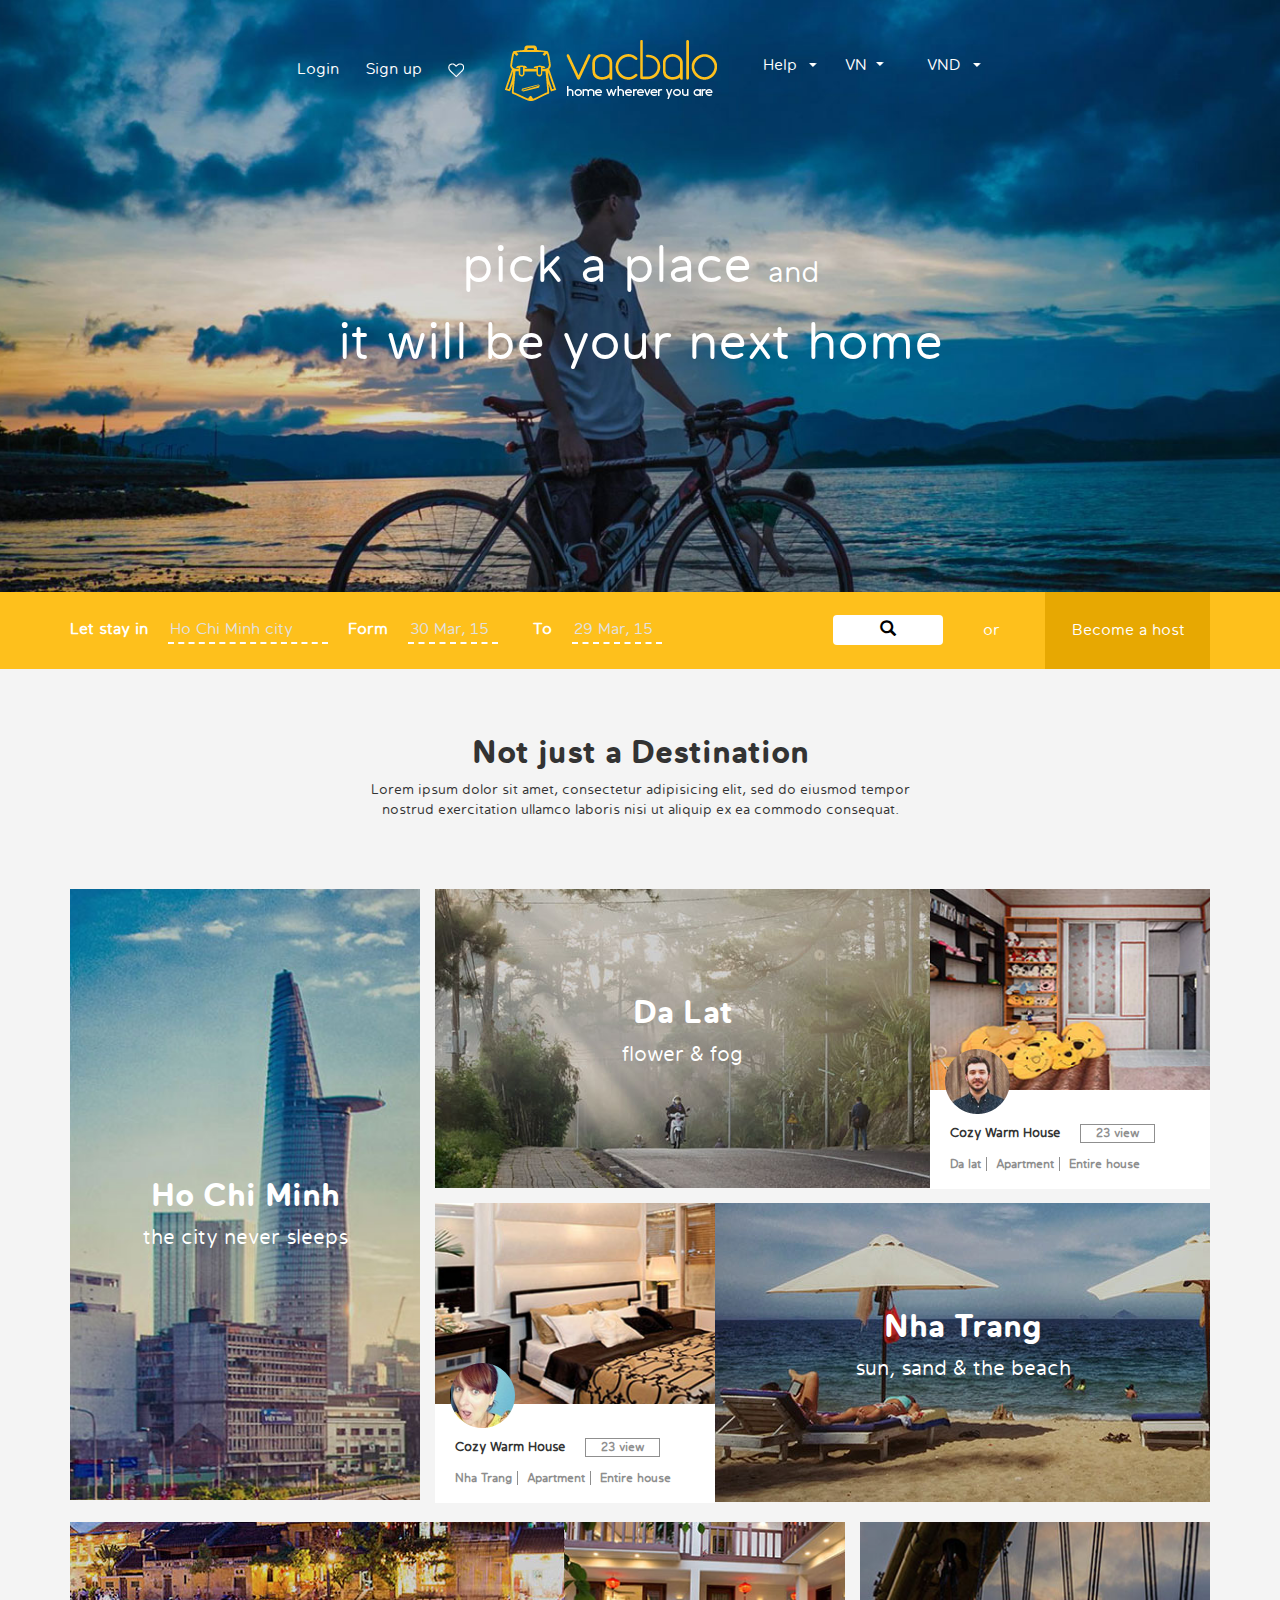
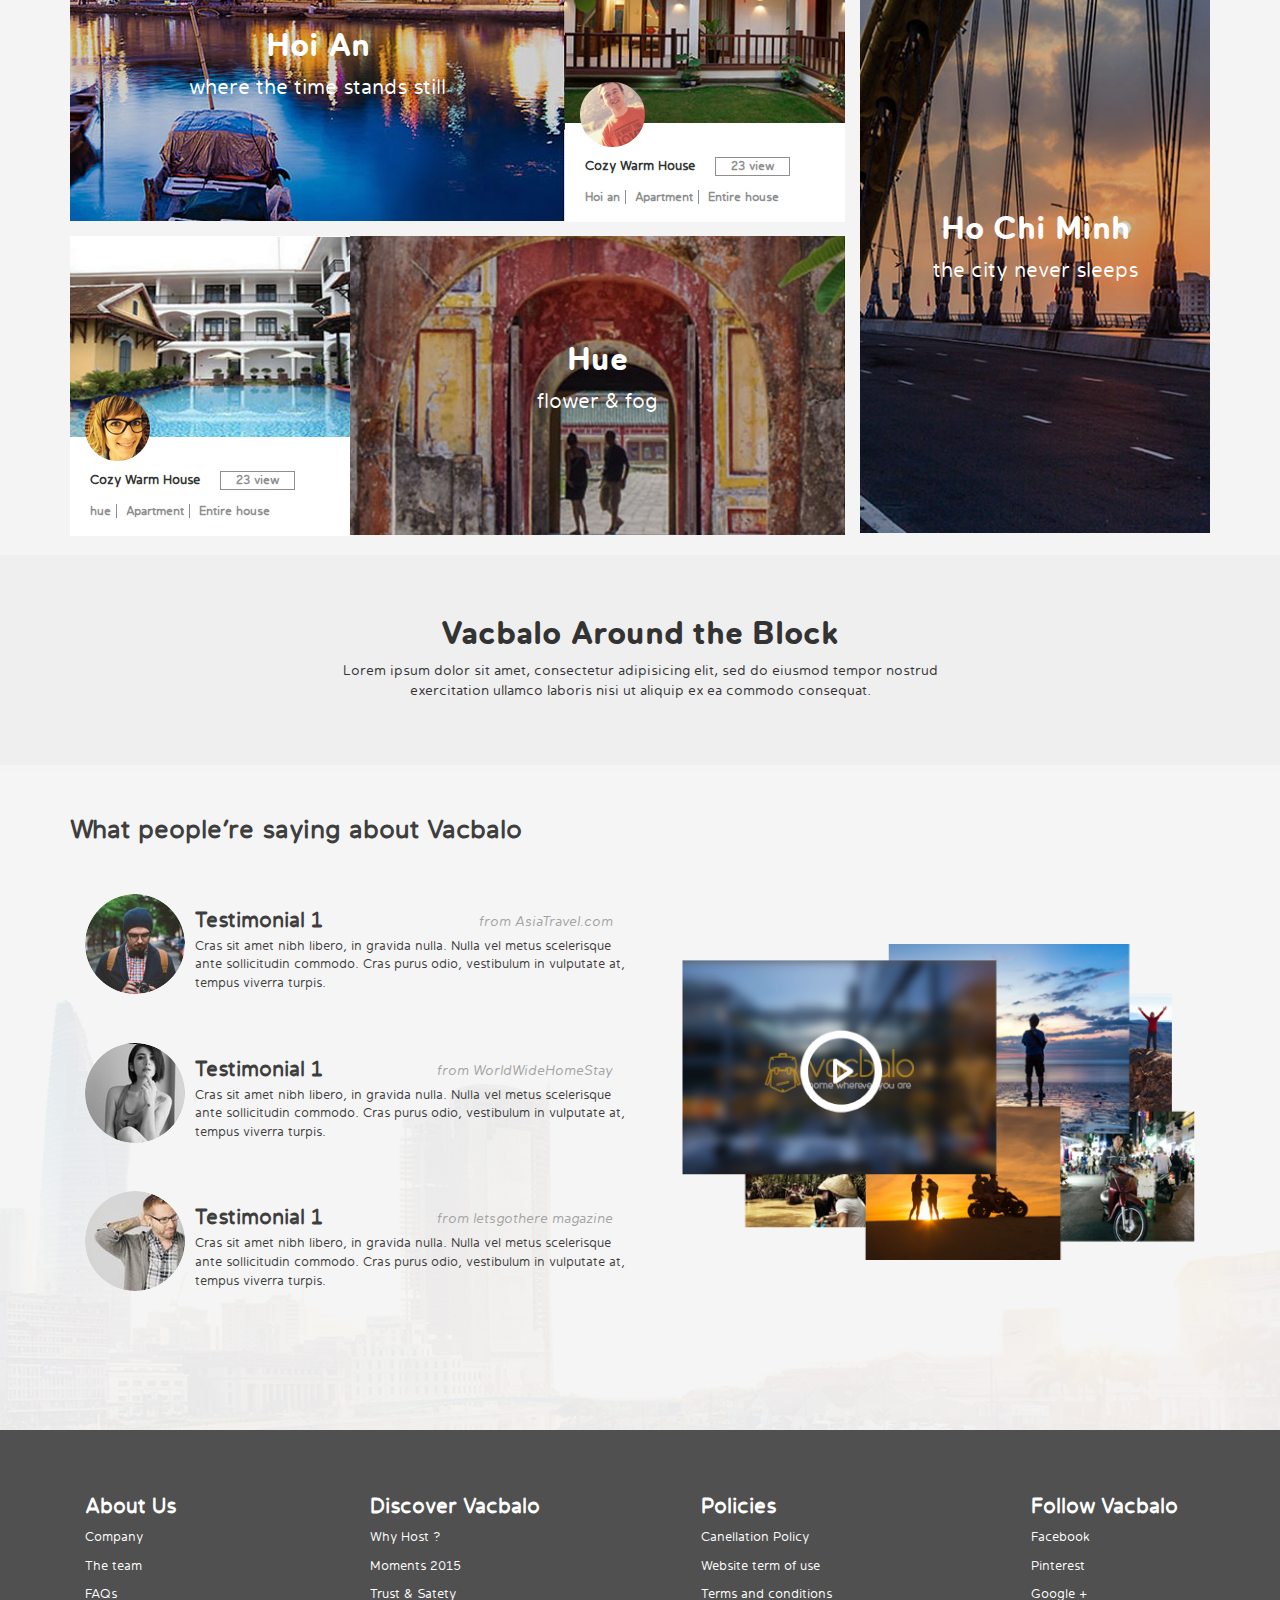
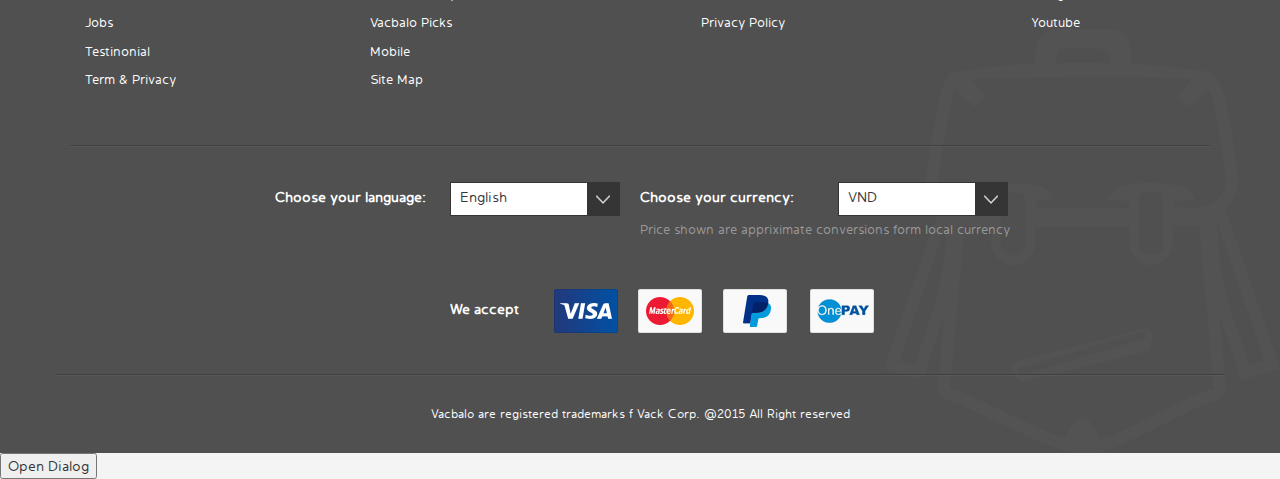
<file: signin.html>
<!DOCTYPE html>
<html lang="en">
<head>
<meta charset="utf-8">
<meta http-equiv="X-UA-Compatible" content="IE=edge">

<title>Vabalo</title>

<!-- Bootstrap -->
<link href="css/bootstrap.min.css" rel="stylesheet">

<!-- HTML5 shim and Respond.js for IE8 support of HTML5 elements and media queries -->
<!-- WARNING: Respond.js doesn't work if you view the page via file:// -->
<!--[if lt IE 9]>
  <script src="https://oss.maxcdn.com/html5shiv/3.7.2/html5shiv.min.js"></script>
  <script src="https://oss.maxcdn.com/respond/1.4.2/respond.min.js"></script>
<![endif]-->
<link href="css/jquery-ui.css" rel="stylesheet">
<link href="css/style.css" rel="stylesheet">
<link href="css/popup.css" rel="stylesheet">
</head>
<body>
<!-- Header-->
<header>
	<section class="header">
    	<article class="header-content">
        	<!-- Top Nav-->
        	<article id="top-nav" class="container">
        		<ul class="text-center top-nav-menu">
        			<li><a data-dialog="somedialog" class="trigger" href="#">Login</a></li>
        			<li><a href="#">Sign up</a></li>
        			<li id="heart"><span class="love"></span></li>
        			<li id="logo"><a href="#"><img src="images/logo.png"></a></li>
        			<li class="top-cus-select position-1 style-cus">
						<select>
							<option value="help">Help</option>
							<option value="help">Help</option>
						</select>
					</li>
        			<li class="top-cus-select  position-2 style-cus">
						<select>
							<option value="vn">VN</option>
							<option value="us">US</option>
						</select>						
					</li>
					<li class="top-cus-select  position-3 style-cus">
						<select>
							<option value="vnd">VND</option>
							<option value="dolar">Dolar</option>
						</select>
					</li>
						 
        		</ul>
        	</article>
        	<!-- End Top Nav-->
        	<!-- Details Banner -->
            <article class="container desc" >
                <h1>pick a place <small>and</small></h1>
                <h1>it will be your next home</h1>
            </article>
            <!-- End Details Banner -->
        </article>
    </section>
 	<!-- Fitter -->
    <section id="fitter"> 
		<article class="container">
			<article class="menu" id="search">
				<article class="col-1 clear-padding">
					<label>Let stay in</label>
					<input type="text" id="letstay" placeholder="Ho Chi Minh city"/>
				</article>
				<article class="col-2">
					<label>Form</label>
					<input type="text" placeholder="30 Mar, 15" id="dateform"/>
					<label>To</label>
					<input type="text" placeholder="29 Mar, 15" id="dateto"/>
				</article>				
				<article class="col-3">
					<button id="search-icon"><span class="glyphicon glyphicon-search"></span></button>
					<span class="or">or</span>
					<a id="become" href="#">Become a host</a>
				</article>
			</article>
		</article>

	</section>
 <!-- End Fitter -->
		<section id="search-hide" class="col-md-4 col-md-offset-7">
			<input type="text"  placeholder="Search" class="search">
		</section>
</header>
<!-- End Header -->
<!-- Main Body -->
	<section class="fxull-screen container main">
		<section id="home-page">
			<article class="block-vacbalo top">
				<article class="col-md-6 col-md-offset-3">
					<h3>Not just a Destination</h3>
					<p>Lorem ipsum dolor sit amet, consectetur adipisicing elit, sed do eiusmod tempor nostrud exercitation ullamco laboris nisi ut aliquip ex ea commodo consequat.</p>
				</article>
			</article>
			<!--Block -->
			<section class="main-primary">
				<!--Block-1-->
				<article class="type-one left-full pull-left">
						<img class="img-responsive" src="images/saigon.jpg" alt="hochiminh">
					<article class="cation">
						<h3>Ho Chi Minh</h3>
						<p>the city never sleeps</p>
					</article>
				</article>
				<!--Block-1-->
				<!--Block-2-->
				<article class="right-full pull-right">
					<!--Block-2-1-1-->
					<article  class="type-three type-two-pad pull-left">
						<img class="img-responsive" src="images/dalat.jpg" alt="Da Lat">
						<article class="cation haft">
							<h3>Da Lat</h3>
							<p>flower & fog</p>
						</article>										    
					</article>
					<!--End Block-2-1-1-->
					<!--End Block-2-1-2-->
					<article class="type-two pull-right">
						<article class="thumbnail">
							<header class="img-host">
								  <img class="img-responsive" src="images/dalat-mini.jpg" alt="Images">
								 <span class="thumbnail-mini"><img src="images/mini-author-2.png"></span>
							</header>
				          <article class="caption">
				            <p>Cozy Warm House<span class="btn btn-outline-dark"> 23 view</span></p>
				           	<nav>
				           		<a href="">Da lat</a>
				           		<a href="">Apartment</a>
				           		<a href="">Entire house</a>
				           	</nav>
				          </article>
				        </article>
					</article>
					<!--End Block-2-1-2-->
					<article class="clear"></ariticle>
					<!--Block-2-2-1-->
					<article class="type-two pull-left">
						<article class="thumbnail">
							<header class="img-host">
								  <img class="img-responsive" src="images/nhatrang-mini.jpg" alt="Images">
								 <span class="thumbnail-mini"><img src="images/mini-author.png"></span>
							</header>
				          <article class="caption">
				            <p>Cozy Warm House<span class="btn btn-outline-dark"> 23 view</span></p>
				           	<nav>
				           		<a href="">Nha Trang</a>
				           		<a href="">Apartment</a>
				           		<a href="">Entire house</a>
				           	</nav>
				          </article>
				        </article>
					</article>
					<!--Block-2-2-1-->
					<!--Block-2-2-2-->
					<article  class="type-three type-two-pad pull-right">
						<img class="img-responsive" src="images/nhatrang.jpg" alt="Da Lat">
						<article class="cation haft">
							<h3>Nha Trang</h3>
							<p>sun, sand & the beach</p>
						</article>										    
					</article>
					<!--End Block-2-2-2-->					
				</article>
				<!--Block-2-->
			</section>
			<!-- End Block -->
				<article class="clear"></article>
			<!--Block -->
			<section class="main-primary">
				<!--Block-2-->
				<section class="right-full pull-left">
					<!--Block-2-1-1-->
					<article  class="type-three type-two-pad pull-left">
						<img class="img-responsive" src="images/hoian.jpg" alt="Da Lat">
						<article class="cation haft">
							<h3>Hoi An</h3>
							<p>where the time stands still</p>
						</article>										    
					</article>
					<!--End Block-2-1-1-->
					<!--End Block-2-1-2-->
					<article class="type-two pull-right">
						<article class="thumbnail">
							<header class="img-host">
								  <img class="img-responsive" src="images/hoian-mini.jpg" alt="Images">
								 <span class="thumbnail-mini"><img src="images/mini-author-3.png"></span>
							</header>
				          <article class="caption">
				            <p>Cozy Warm House<span class="btn btn-outline-dark"> 23 view</span></p>
				           	<nav>
				           		<a href="">Hoi an</a>
				           		<a href="">Apartment</a>
				           		<a href="">Entire house</a>
				           	</nav>
				          </article>
				        </article>
					</article>
					<!--End Block-2-1-2-->
					<article class="clear"></article>
					<!--Block-2-2-1-->
					<article class="type-two pull-left">
						<article class="thumbnail">
							<header class="img-host">
								  <img class="img-responsive" src="images/hue-mini.jpg" alt="Images">
								 <span class="thumbnail-mini"><img src="images/mini-author-4.png"></span>
							</header>
				          <article class="caption">
				            <p>Cozy Warm House<span class="btn btn-outline-dark"> 23 view</span></p>
				           	<nav>
				           		<a href="">hue</a>
				           		<a href="">Apartment</a>
				           		<a href="">Entire house</a>
				           	</nav>
				          </article>
				        </article>
					</article>
					<!--Block-2-2-1-->
					<!--Block-2-2-2-->
					<article  class="type-three type-two-pad pull-left">
						<img class="img-responsive" src="images/hue.jpg" alt="Da Lat">
						<article class="cation haft">
							<h3>Hue</h3>
							<p>flower & fog</p>
						</article>										    
					</article>
					<!--End Block-2-2-2-->					
				</section>
				<!--Block-2-->
				<!--Block-1-->
				<section class="type-one left-full pull-right">
						<img class="img-responsive" src="images/danang.jpg" alt="hochiminh">
					<article class="cation">
						<h3>Ho Chi Minh</h3>
						<p>the city never sleeps</p>
					</article>
				</section>
				<!--Block-1-->				
			</section>
		
		</section>
		</section>
	<!-- End Main Body -->
			<section class="block-vacbalo">
				<article class="col-md-6 col-md-offset-3">
					<h3>Vacbalo Around the Block</h3>
					<p>Lorem ipsum dolor sit amet, consectetur adipisicing elit, sed do eiusmod tempor nostrud exercitation ullamco laboris nisi ut aliquip ex ea commodo consequat.</p>
				</article>
			</section>
			<!--Tenimal -->			
			<section class="tenimal">
				<article class="container">
					<h4>What people’re saying about Vacbalo</h4>
					<!--Tenimal blog -->	
					<article class="col-md-6">
						<ul class="media-list">
						  <li class="media">
						    <aside class="media-left">
						      <a href="#">
						       <img class="media-object" alt="64x64" src="images/author-1.png"/>
						      </a>
						    </aside>
						    <aside class="media-body">
						      <h5 class="media-heading">Testimonial 1<span class="tenimal-author">from AsiaTravel.com</span></h5>
						      <p>Cras sit amet nibh libero, in gravida nulla. Nulla vel metus scelerisque ante sollicitudin commodo. Cras purus odio, vestibulum in vulputate at, tempus viverra turpis.</p>
						    </aside>
						  </li>
						  <li class="media">
						    <aside class="media-left">
						      <a href="#">
						       <img class="media-object" alt="64x64" src="images/author-2.png"/>
						      </a>
						    </aside>
						    <aside class="media-body">
						      <h5 class="media-heading">Testimonial 1<span class="tenimal-author">from WorldWideHomeStay</span></h5>
						      <p>Cras sit amet nibh libero, in gravida nulla. Nulla vel metus scelerisque ante sollicitudin commodo. Cras purus odio, vestibulum in vulputate at, tempus viverra turpis.</p>
						    </aside>
						  </li>
						  <li class="media">
						    <aside class="media-left">
						      <a href="#">
						       <img class="media-object" alt="64x64" src="images/author-3.png"/>
						      </a>
						    </aside>
						    <aside class="media-body">
						      <h5 class="media-heading">Testimonial 1<span class="tenimal-author">from letsgothere magazine</span></h5>
						      <p>Cras sit amet nibh libero, in gravida nulla. Nulla vel metus scelerisque ante sollicitudin commodo. Cras purus odio, vestibulum in vulputate at, tempus viverra turpis.</p>
						    </aside>
						  </li>
						</ul>
					</article>
					<!-- End Tenimal blog -->
					<!-- Slider Tenimal -->
					<article id="slider" class="col-md-6">
						<a href="#" data-toggle="modal" data-target="#myModal"><img class="img-responsive"  src="images/video.png"/></a>
					</article>
					<!-- End Slider Tenimal -->
				</article>
			</section>

<!-- Footer -->
	<footer>
		<!--Footer Row 1-->
		<section id="cus-link" class="container">
			<section id="menu-footer">
				<!-- Column 1-->
				<article class="col-md-3">
					<h3>About Us</h3>
					 <ul>
					  <li ><a href="#">Company</a></li>
					  <li ><a href="#">The team</a></li>
					  <li ><a href="#">FAQs</a></li>
					  <li ><a href="#">Jobs</a></li>
					  <li ><a href="#">Testinonial</a></li>
					  <li ><a href="#">Term & Privacy</a></li>
					</ul>
				</article>
				<!-- End Column 1-->
				<!-- Column 2-->
				<article class="col-md-4 custom-4">
					<h3>Discover Vacbalo</h3>
					<ul>
					  <li ><a href="#">Why Host ?</a></li>
					  <li ><a href="#">Moments 2015</a></li>
					  <li ><a href="#">Trust & Satety</a></li>
					  <li ><a href="#">Vacbalo Picks</a></li>
					  <li ><a href="#">Mobile</a></li>
					  <li ><a href="#">Site Map</a></li>
					</ul>
				</article>
				<!-- End Column 2-->
				<!-- Column 3-->
				<article class="col-md-3 custom-4">
					<h3>Policies</h3>
					<ul>
					  <li ><a href="#">Canellation Policy</a></li>
					  <li ><a href="#">Website term of use</a></li>
					  <li ><a href="#">Terms and conditions</a></li>
					  <li ><a href="#">Privacy Policy</a></li>
					</ul>
				</article>
				<!-- End Column 3-->
				<!-- Column 4-->
				<article class="col-md-2">
					<h3>Follow Vacbalo</h3>
					<ul>
					  <li ><a href="#">Facebook</a></li>
					  <li ><a href="#">Pinterest</a></li>
					  <li ><a href="#">Google +</a></li>
					  <li ><a href="#">Youtube</a></li>
					</ul>				
				</article>
			</section>
			<!-- End Column 4-->
			<article class="clear"></article>

			<!-- Langues-->
			<section class="col-md-12 clear-padding langues-footer">
				<article class="col-md-4 clear-padding col-md-offset-2">
					<label class="col-md-6">Choose your language: </label>
					<article class="col-md-5 styled-select slate custom-select-footer">
						<select>
							<option value="vnd">English</option>
							<option value="dolar">VietNam</option>
							<option value="dolar">Japan</option>
					</select>

					</article>
					

				</article>

					<article class="col-md-5 clear-padding">
						<label  class="col-md-5 clear-padding">Choose your currency: </label>
						<article class="dropdown styled-select slate">
							<select class="col-md-4">
								<option value="vnd">VND</option>
								<option value="dolar">Dolar</option>
							</select>
						</article>
						<p class="col-md-12 clear-padding">Price shown are appriximate conversions  form local currency</p>
					</article>
			</section>
			<!-- End Langues-->
		</section>
		<!-- End Footer Row 1-->
		<!-- Creadit-->
		<section class="visa container">
			<article class="col-md-5 col-md-offset-4">
				<span>We accept</span>
				<ul>
					<li class="creadit visa-ic"></li>
					<li class="creadit master"></li>
					<li class="creadit jbc"></li>
					<li class="creadit baokim"></li>
				</ul>
			</article>

		</section>
		<!-- End Creadit-->
		<section class='author text-center'>
			<span>Vacbalo are registered trademarks f Vack Corp. @2015 All Right reserved</span>
		</section>
		<!-- End Author-->
	</footer>
<!-- End Footer -->


<!-- Modal -->
<section class="modal fade" id="myModal" tabindex="-1" role="dialog" aria-labelledby="myModalLabel" aria-hidden="true">
  <article class="modal-dialog">
    <article class="modal-content">
      <header class="modal-header">
        <button type="button" class="close" data-dismiss="modal" aria-label="Close"><span aria-hidden="true">&times;</span></button>
      </header>
      <article class="modal-body clear-padding">
      	<iframe width="100%" height="400px" src="https://www.youtube.com/embed/fP34u81uYDo?rel=0&amp;showinfo=0" frameborder="0" allowfullscreen></iframe>
      
      </article>
    </article>
  </article>
</section>

<div class="button-wrap"><button data-dialog="somedialog" class="trigger">Open Dialog</button></div>

<!--POP UP Sign in with Vacbalo  -->
<section id="somedialog" class="dialog">
	<header class="dialog__overlay">
		
	</header>
	<article class="dialog__content">
		
		<div class="close-cus"><button class="action" data-dialog-close>X</button></div>
		<h2>Log in to Vacbalo</h2>
		<article class="left-popup">
			<h3 class="status-info">Log in with your email</h3>
			<input class="btn-cus-login" type="text" placeholder="username">
			<input class="btn-cus-login" type="text" placeholder="password">
			<a  class="btn-cus-login bg_yellow" href="#">Log in</a>
		</article>
		<article class="right-popup">
			<h3 class="status-info">Log with your social account</h3>
			<a class="btn-cus-login bg_blue facebook" href="#"><span class="icon-1-20px"></span>Log in with facebook</a>
			<a  class="btn-cus-login bg_orange google" href="#"><span class="icon-1-30px">Log in with google</a>
			<span>We never post anything without 
					your permissiom</span>	
		</article>
		<article class="full-popup">
			<span>Oops you don’t an account ? <a href=""> Sign up free now</a></span>
			<span>Forgot your password ?<a href=""> Click here</a></span>
		</article>
	</article>
</section>
<!--End POP UP Sign in with Vacbalo  -->	

<!-- jQuery (necessary for Bootstrap's JavaScript plugins) -->
<script src="js/jquery.min.js"></script> 
<!-- Include all compiled plugins (below), or include individual files as needed -->
<script src="js/bootstrap.min.js"></script>
<script src="js/jquery-ui.js"></script> 
<!-- Script Effect popup -->
<script src="js/modernizr.custom.js"></script>
<script src="js/classie.js"></script>
<script src="js/dialogFx.js"></script>
<!-- End Script Effect popup -->

<script>

	$('document').ready(function(){
		//Event Slider Video

		//Event Video Popup
		$('.play-video').on('click',function(){
			src = $(this).attr('data-video');
			var iframe = '<iframe width="100%" height="400px" src="https://www.youtube.com/embed/'+src+'?rel=0&amp;showinfo=0" frameborder="0" allowfullscreen></iframe>'
			console.log(iframe);	
			$('.modal-body').html(iframe)
			
		})
		// Event Date Picker
		$( "#dateform" ).datepicker();
		$( "#dateform" ).datepicker( "option", "dateFormat", 'd M, y' );
		$("#dateto" ).datepicker();
		$( "#dateto" ).datepicker( "option", "dateFormat", 'd M, y' );
		//Event  Search
		$('#search-icon').on('click',function(){

			$('#search-hide').find('input').toggle();
		})
	})

</script>
		<script>
			(function() {

				var dlgtrigger = document.querySelector( '[data-dialog]' ),
					somedialog = document.getElementById( dlgtrigger.getAttribute( 'data-dialog' ) ),
					dlg = new DialogFx( somedialog );
				dlgtrigger.addEventListener( 'click', dlg.toggle.bind(dlg) );

			})();
		</script>
</body>
</html>
</file>
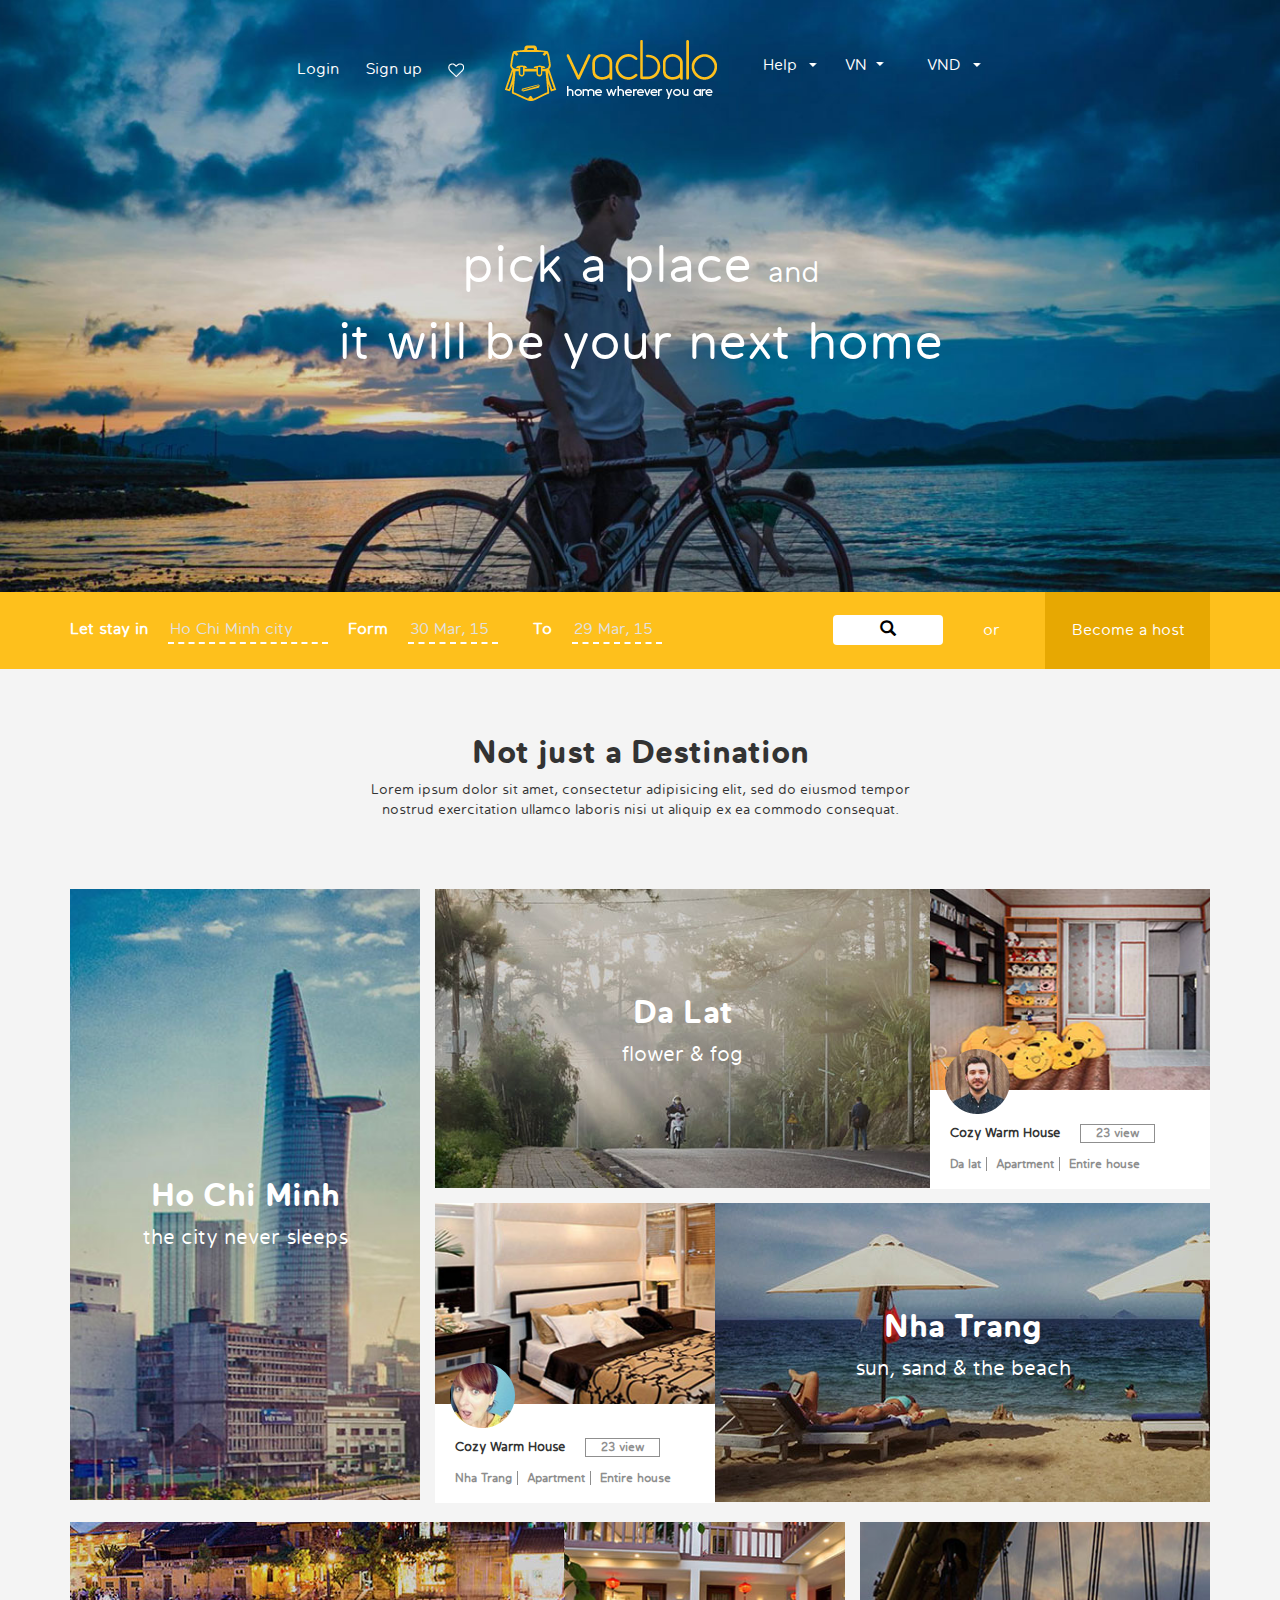
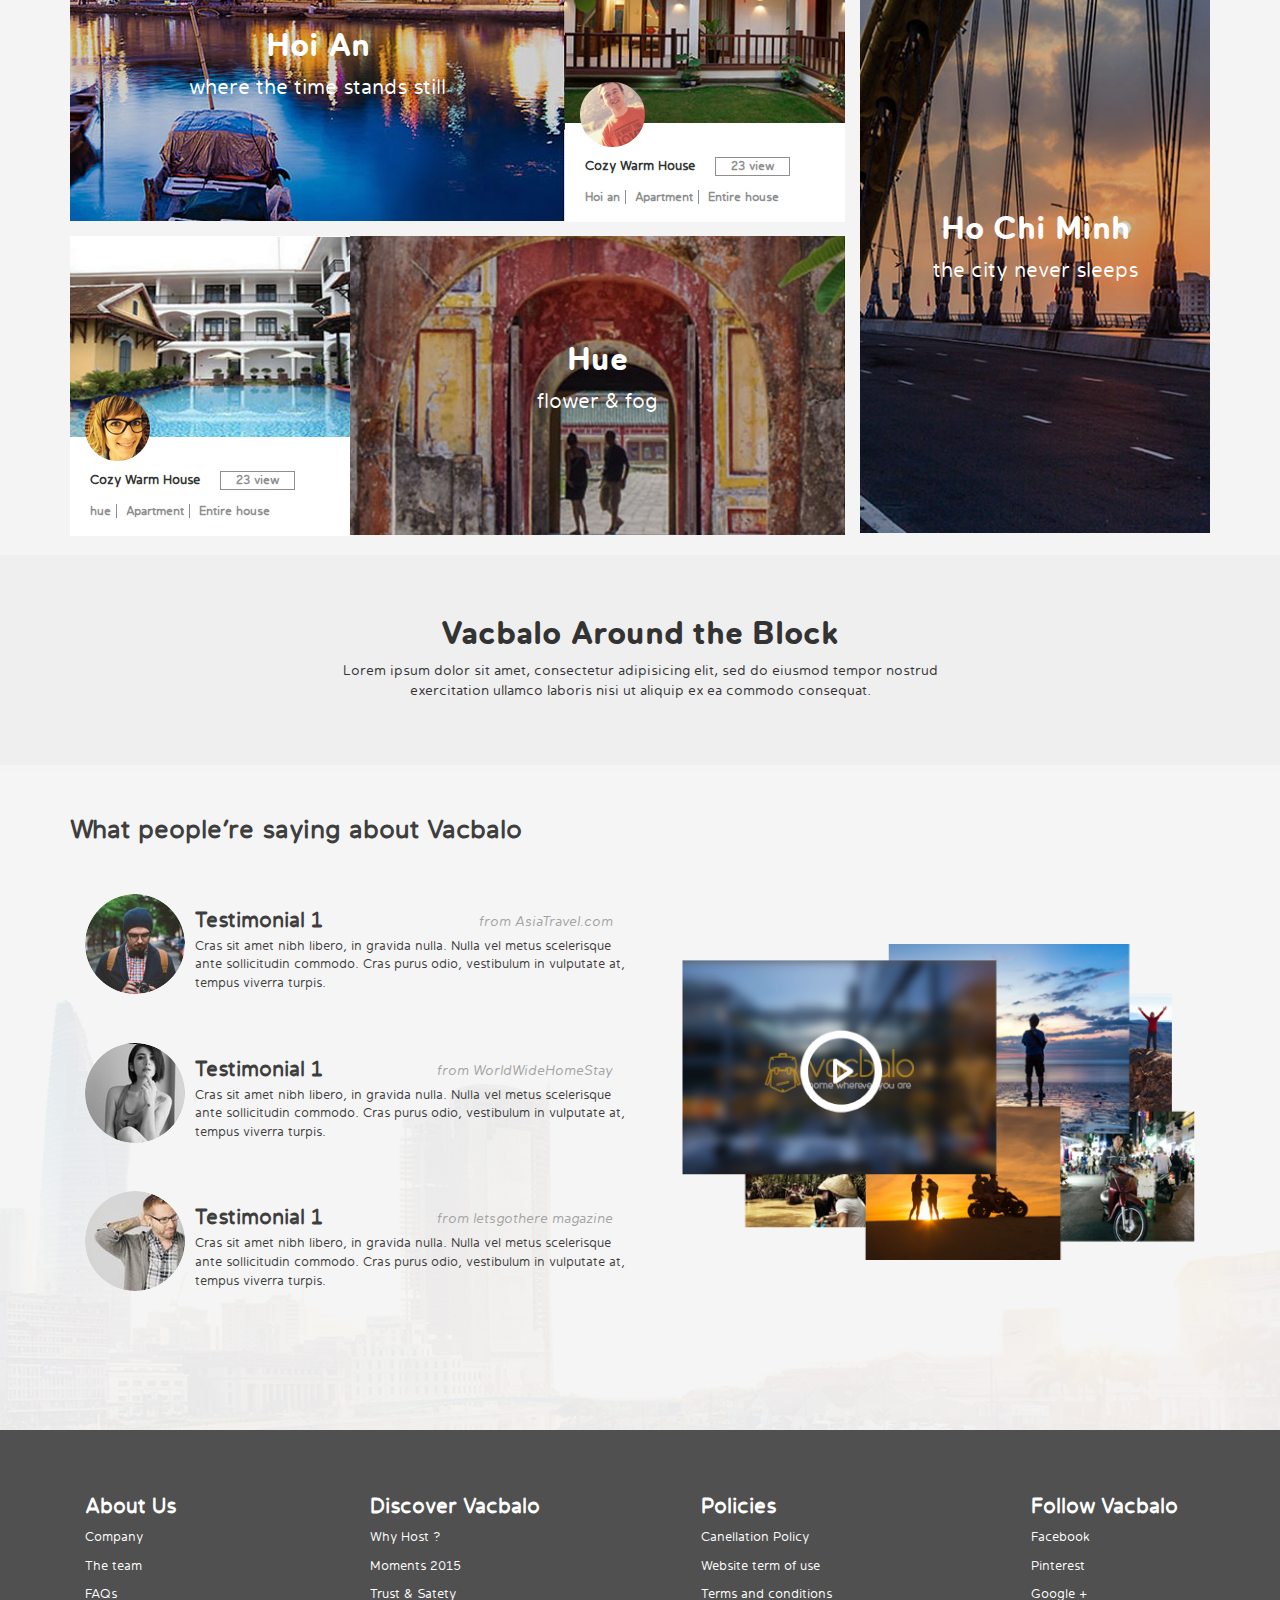
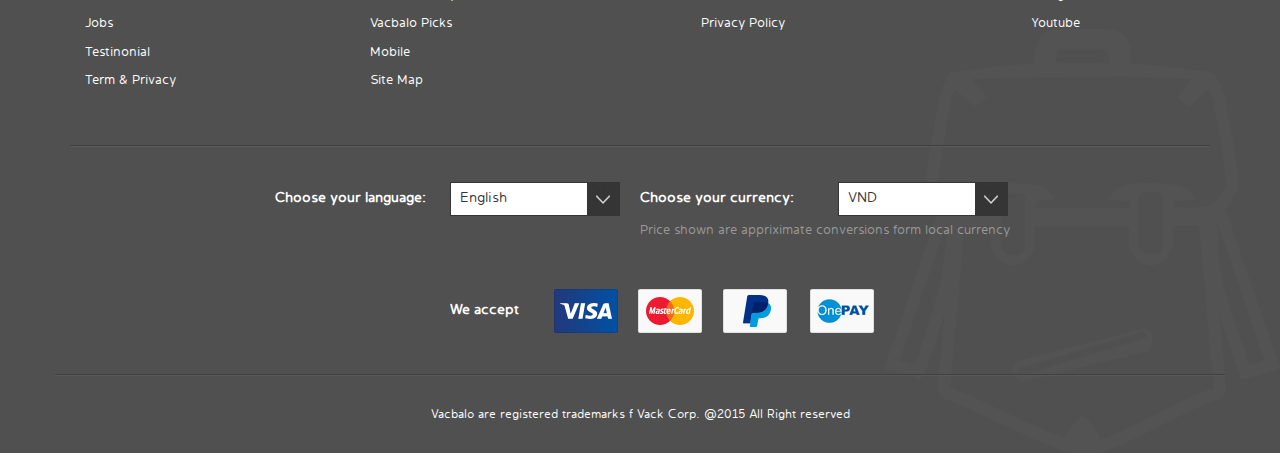
<file: signup.html>
<!DOCTYPE html>
<html lang="en">
<head>
<meta charset="utf-8">
<meta http-equiv="X-UA-Compatible" content="IE=edge">

<title>Vabalo</title>

<!-- Bootstrap -->
<link href="css/bootstrap.min.css" rel="stylesheet">

<!-- HTML5 shim and Respond.js for IE8 support of HTML5 elements and media queries -->
<!-- WARNING: Respond.js doesn't work if you view the page via file:// -->
<!--[if lt IE 9]>
  <script src="https://oss.maxcdn.com/html5shiv/3.7.2/html5shiv.min.js"></script>
  <script src="https://oss.maxcdn.com/respond/1.4.2/respond.min.js"></script>
<![endif]-->
<link href="css/jquery-ui.css" rel="stylesheet">
<link href="css/style.css" rel="stylesheet">
<link href="css/popup.css" rel="stylesheet">
</head>
<body>
<!-- Header-->
<header>
	<section class="header">
    	<article class="header-content">
        	<!-- Top Nav-->
        	<article id="top-nav" class="container">
        		<ul class="text-center top-nav-menu">
        			<li><a href="#">Login</a></li>
        			<li><a data-dialog="somedialog" class="trigger" href="#">Sign up</a></li>
        			<li id="heart"><span class="love"></span></li>
        			<li id="logo"><a href="#"><img src="images/logo.png"></a></li>
        			<li class="top-cus-select position-1 style-cus">
						<select>
							<option value="help">Help</option>
							<option value="help">Help</option>
						</select>
					</li>
        			<li class="top-cus-select  position-2 style-cus">
						<select>
							<option value="vn">VN</option>
							<option value="us">US</option>
						</select>						
					</li>
					<li class="top-cus-select  position-3 style-cus">
						<select>
							<option value="vnd">VND</option>
							<option value="dolar">Dolar</option>
						</select>
					</li>
						 
        		</ul>
        	</article>
        	<!-- End Top Nav-->
        	<!-- Details Banner -->
            <article class="container desc" >
                <h1>pick a place <small>and</small></h1>
                <h1>it will be your next home</h1>
            </article>
            <!-- End Details Banner -->
        </article>
    </section>
 	<!-- Fitter -->
    <section id="fitter"> 
		<article class="container">
			<article class="menu" id="search">
				<article class="col-1 clear-padding">
					<label>Let stay in</label>
					<input type="text" id="letstay" placeholder="Ho Chi Minh city"/>
				</article>
				<article class="col-2">
					<label>Form</label>
					<input type="text" placeholder="30 Mar, 15" id="dateform"/>
					<label>To</label>
					<input type="text" placeholder="29 Mar, 15" id="dateto"/>
				</article>				
				<article class="col-3">
					<button id="search-icon"><span class="glyphicon glyphicon-search"></span></button>
					<span class="or">or</span>
					<a id="become" href="#">Become a host</a>
				</article>
			</article>
		</article>

	</section>
 <!-- End Fitter -->
		<section id="search-hide" class="col-md-4 col-md-offset-7">
			<input type="text"  placeholder="Search" class="search">
		</section>
</header>
<!-- End Header -->
<!-- Main Body -->
	<section class="fxull-screen container main">
		<section id="home-page">
			<article class="block-vacbalo top">
				<article class="col-md-6 col-md-offset-3">
					<h3>Not just a Destination</h3>
					<p>Lorem ipsum dolor sit amet, consectetur adipisicing elit, sed do eiusmod tempor nostrud exercitation ullamco laboris nisi ut aliquip ex ea commodo consequat.</p>
				</article>
			</article>
			<!--Block -->
			<section class="main-primary">
				<!--Block-1-->
				<article class="type-one left-full pull-left">
						<img class="img-responsive" src="images/saigon.jpg" alt="hochiminh">
					<article class="cation">
						<h3>Ho Chi Minh</h3>
						<p>the city never sleeps</p>
					</article>
				</article>
				<!--Block-1-->
				<!--Block-2-->
				<article class="right-full pull-right">
					<!--Block-2-1-1-->
					<article  class="type-three type-two-pad pull-left">
						<img class="img-responsive" src="images/dalat.jpg" alt="Da Lat">
						<article class="cation haft">
							<h3>Da Lat</h3>
							<p>flower & fog</p>
						</article>										    
					</article>
					<!--End Block-2-1-1-->
					<!--End Block-2-1-2-->
					<article class="type-two pull-right">
						<article class="thumbnail">
							<header class="img-host">
								  <img class="img-responsive" src="images/dalat-mini.jpg" alt="Images">
								 <span class="thumbnail-mini"><img src="images/mini-author-2.png"></span>
							</header>
				          <article class="caption">
				            <p>Cozy Warm House<span class="btn btn-outline-dark"> 23 view</span></p>
				           	<nav>
				           		<a href="">Da lat</a>
				           		<a href="">Apartment</a>
				           		<a href="">Entire house</a>
				           	</nav>
				          </article>
				        </article>
					</article>
					<!--End Block-2-1-2-->
					<article class="clear"></ariticle>
					<!--Block-2-2-1-->
					<article class="type-two pull-left">
						<article class="thumbnail">
							<header class="img-host">
								  <img class="img-responsive" src="images/nhatrang-mini.jpg" alt="Images">
								 <span class="thumbnail-mini"><img src="images/mini-author.png"></span>
							</header>
				          <article class="caption">
				            <p>Cozy Warm House<span class="btn btn-outline-dark"> 23 view</span></p>
				           	<nav>
				           		<a href="">Nha Trang</a>
				           		<a href="">Apartment</a>
				           		<a href="">Entire house</a>
				           	</nav>
				          </article>
				        </article>
					</article>
					<!--Block-2-2-1-->
					<!--Block-2-2-2-->
					<article  class="type-three type-two-pad pull-right">
						<img class="img-responsive" src="images/nhatrang.jpg" alt="Da Lat">
						<article class="cation haft">
							<h3>Nha Trang</h3>
							<p>sun, sand & the beach</p>
						</article>										    
					</article>
					<!--End Block-2-2-2-->					
				</article>
				<!--Block-2-->
			</section>
			<!-- End Block -->
				<article class="clear"></article>
			<!--Block -->
			<section class="main-primary">
				<!--Block-2-->
				<section class="right-full pull-left">
					<!--Block-2-1-1-->
					<article  class="type-three type-two-pad pull-left">
						<img class="img-responsive" src="images/hoian.jpg" alt="Da Lat">
						<article class="cation haft">
							<h3>Hoi An</h3>
							<p>where the time stands still</p>
						</article>										    
					</article>
					<!--End Block-2-1-1-->
					<!--End Block-2-1-2-->
					<article class="type-two pull-right">
						<article class="thumbnail">
							<header class="img-host">
								  <img class="img-responsive" src="images/hoian-mini.jpg" alt="Images">
								 <span class="thumbnail-mini"><img src="images/mini-author-3.png"></span>
							</header>
				          <article class="caption">
				            <p>Cozy Warm House<span class="btn btn-outline-dark"> 23 view</span></p>
				           	<nav>
				           		<a href="">Hoi an</a>
				           		<a href="">Apartment</a>
				           		<a href="">Entire house</a>
				           	</nav>
				          </article>
				        </article>
					</article>
					<!--End Block-2-1-2-->
					<article class="clear"></article>
					<!--Block-2-2-1-->
					<article class="type-two pull-left">
						<article class="thumbnail">
							<header class="img-host">
								  <img class="img-responsive" src="images/hue-mini.jpg" alt="Images">
								 <span class="thumbnail-mini"><img src="images/mini-author-4.png"></span>
							</header>
				          <article class="caption">
				            <p>Cozy Warm House<span class="btn btn-outline-dark"> 23 view</span></p>
				           	<nav>
				           		<a href="">hue</a>
				           		<a href="">Apartment</a>
				           		<a href="">Entire house</a>
				           	</nav>
				          </article>
				        </article>
					</article>
					<!--Block-2-2-1-->
					<!--Block-2-2-2-->
					<article  class="type-three type-two-pad pull-left">
						<img class="img-responsive" src="images/hue.jpg" alt="Da Lat">
						<article class="cation haft">
							<h3>Hue</h3>
							<p>flower & fog</p>
						</article>										    
					</article>
					<!--End Block-2-2-2-->					
				</section>
				<!--Block-2-->
				<!--Block-1-->
				<section class="type-one left-full pull-right">
						<img class="img-responsive" src="images/danang.jpg" alt="hochiminh">
					<article class="cation">
						<h3>Ho Chi Minh</h3>
						<p>the city never sleeps</p>
					</article>
				</section>
				<!--Block-1-->				
			</section>
		
		</section>
		</section>
	<!-- End Main Body -->
			<section class="block-vacbalo">
				<article class="col-md-6 col-md-offset-3">
					<h3>Vacbalo Around the Block</h3>
					<p>Lorem ipsum dolor sit amet, consectetur adipisicing elit, sed do eiusmod tempor nostrud exercitation ullamco laboris nisi ut aliquip ex ea commodo consequat.</p>
				</article>
			</section>
			<!--Tenimal -->			
			<section class="tenimal">
				<article class="container">
					<h4>What people’re saying about Vacbalo</h4>
					<!--Tenimal blog -->	
					<article class="col-md-6">
						<ul class="media-list">
						  <li class="media">
						    <aside class="media-left">
						      <a href="#">
						       <img class="media-object" alt="64x64" src="images/author-1.png"/>
						      </a>
						    </aside>
						    <aside class="media-body">
						      <h5 class="media-heading">Testimonial 1<span class="tenimal-author">from AsiaTravel.com</span></h5>
						      <p>Cras sit amet nibh libero, in gravida nulla. Nulla vel metus scelerisque ante sollicitudin commodo. Cras purus odio, vestibulum in vulputate at, tempus viverra turpis.</p>
						    </aside>
						  </li>
						  <li class="media">
						    <aside class="media-left">
						      <a href="#">
						       <img class="media-object" alt="64x64" src="images/author-2.png"/>
						      </a>
						    </aside>
						    <aside class="media-body">
						      <h5 class="media-heading">Testimonial 1<span class="tenimal-author">from WorldWideHomeStay</span></h5>
						      <p>Cras sit amet nibh libero, in gravida nulla. Nulla vel metus scelerisque ante sollicitudin commodo. Cras purus odio, vestibulum in vulputate at, tempus viverra turpis.</p>
						    </aside>
						  </li>
						  <li class="media">
						    <aside class="media-left">
						      <a href="#">
						       <img class="media-object" alt="64x64" src="images/author-3.png"/>
						      </a>
						    </aside>
						    <aside class="media-body">
						      <h5 class="media-heading">Testimonial 1<span class="tenimal-author">from letsgothere magazine</span></h5>
						      <p>Cras sit amet nibh libero, in gravida nulla. Nulla vel metus scelerisque ante sollicitudin commodo. Cras purus odio, vestibulum in vulputate at, tempus viverra turpis.</p>
						    </aside>
						  </li>
						</ul>
					</article>
					<!-- End Tenimal blog -->
					<!-- Slider Tenimal -->
					<article id="slider" class="col-md-6">
						<a href="#" data-toggle="modal" data-target="#myModal"><img class="img-responsive"  src="images/video.png"/></a>
					</article>
					<!-- End Slider Tenimal -->
				</article>
			</section>

<!-- Footer -->
	<footer>
		<!--Footer Row 1-->
		<section id="cus-link" class="container">
			<section id="menu-footer">
				<!-- Column 1-->
				<article class="col-md-3">
					<h3>About Us</h3>
					 <ul>
					  <li ><a href="#">Company</a></li>
					  <li ><a href="#">The team</a></li>
					  <li ><a href="#">FAQs</a></li>
					  <li ><a href="#">Jobs</a></li>
					  <li ><a href="#">Testinonial</a></li>
					  <li ><a href="#">Term & Privacy</a></li>
					</ul>
				</article>
				<!-- End Column 1-->
				<!-- Column 2-->
				<article class="col-md-4 custom-4">
					<h3>Discover Vacbalo</h3>
					<ul>
					  <li ><a href="#">Why Host ?</a></li>
					  <li ><a href="#">Moments 2015</a></li>
					  <li ><a href="#">Trust & Satety</a></li>
					  <li ><a href="#">Vacbalo Picks</a></li>
					  <li ><a href="#">Mobile</a></li>
					  <li ><a href="#">Site Map</a></li>
					</ul>
				</article>
				<!-- End Column 2-->
				<!-- Column 3-->
				<article class="col-md-3 custom-4">
					<h3>Policies</h3>
					<ul>
					  <li ><a href="#">Canellation Policy</a></li>
					  <li ><a href="#">Website term of use</a></li>
					  <li ><a href="#">Terms and conditions</a></li>
					  <li ><a href="#">Privacy Policy</a></li>
					</ul>
				</article>
				<!-- End Column 3-->
				<!-- Column 4-->
				<article class="col-md-2">
					<h3>Follow Vacbalo</h3>
					<ul>
					  <li ><a href="#">Facebook</a></li>
					  <li ><a href="#">Pinterest</a></li>
					  <li ><a href="#">Google +</a></li>
					  <li ><a href="#">Youtube</a></li>
					</ul>				
				</article>
			</section>
			<!-- End Column 4-->
			<article class="clear"></article>

			<!-- Langues-->
			<section class="col-md-12 clear-padding langues-footer">
				<article class="col-md-4 clear-padding col-md-offset-2">
					<label class="col-md-6">Choose your language: </label>
					<article class="col-md-5 styled-select slate custom-select-footer">
						<select>
							<option value="vnd">English</option>
							<option value="dolar">VietNam</option>
							<option value="dolar">Japan</option>
					</select>

					</article>
					

				</article>

					<article class="col-md-5 clear-padding">
						<label  class="col-md-5 clear-padding">Choose your currency: </label>
						<article class="dropdown styled-select slate">
							<select class="col-md-4">
								<option value="vnd">VND</option>
								<option value="dolar">Dolar</option>
							</select>
						</article>
						<p class="col-md-12 clear-padding">Price shown are appriximate conversions  form local currency</p>
					</article>
			</section>
			<!-- End Langues-->
		</section>
		<!-- End Footer Row 1-->
		<!-- Creadit-->
		<section class="visa container">
			<article class="col-md-5 col-md-offset-4">
				<span>We accept</span>
				<ul>
					<li class="creadit visa-ic"></li>
					<li class="creadit master"></li>
					<li class="creadit jbc"></li>
					<li class="creadit baokim"></li>
				</ul>
			</article>

		</section>
		<!-- End Creadit-->
		<section class='author text-center'>
			<span>Vacbalo are registered trademarks f Vack Corp. @2015 All Right reserved</span>
		</section>
		<!-- End Author-->
	</footer>
<!-- End Footer -->


<!-- Modal -->
<section class="modal fade" id="myModal" tabindex="-1" role="dialog" aria-labelledby="myModalLabel" aria-hidden="true">
  <article class="modal-dialog">
    <article class="modal-content">
      <header class="modal-header">
        <button type="button" class="close" data-dismiss="modal" aria-label="Close"><span aria-hidden="true">&times;</span></button>
      </header>
      <article class="modal-body clear-padding">
      	<iframe width="100%" height="400px" src="https://www.youtube.com/embed/fP34u81uYDo?rel=0&amp;showinfo=0" frameborder="0" allowfullscreen></iframe>
      
      </article>
    </article>
  </article>
</section>


<!--POP UP Sign up with Vacbalo -->

<section id="somedialog" class="dialog">
	<header class="dialog__overlay">
		
	</header>
	<article class="dialog__content">
		
		<div class="close-cus"><button class="action" data-dialog-close>X</button></div>
		<h2>Sign up with Vacbalo</h2>
		<article class="left-popup">
			<h3 class="status-info">Sign up with your email</h3>
			<input class="btn-cus-login" type="text" placeholder="username">
			<input class="btn-cus-login" type="text" placeholder="password">
			<a  class="btn-cus-login bg_yellow" href="#">Sign up</a>
			<span>By creating an account you confirm that
				you accept the <span>Term of Service</span></span>		
		</article>
		<article class="right-popup">
			<h3 class="status-info">Sign up with your social account</h3>
			<a class="btn-cus-login bg_blue facebook" href="#"><span class="icon-1-20px"></span>Log in with facebook</a>
			<a  class="btn-cus-login bg_orange google" href="#"><span class="icon-1-30px">Log in with google</a>
			<span>We never post anything without 
					your permissiom</span>	
		</article>
		<article class="full-popup">
			<span>Oops you have an account already ? <a href=""> Log in now</a></span>
		</article>
	</article>



</section>

<!--End POP UP Sign up with Vacbalo  -->	


<!-- jQuery (necessary for Bootstrap's JavaScript plugins) -->
<script src="js/jquery.min.js"></script> 
<!-- Include all compiled plugins (below), or include individual files as needed -->
<script src="js/bootstrap.min.js"></script>
<script src="js/jquery-ui.js"></script> 
<!-- Script Effect popup -->
<script src="js/modernizr.custom.js"></script>
<script src="js/classie.js"></script>
<script src="js/dialogFx.js"></script>
<!-- End Script Effect popup -->

<script>

	$('document').ready(function(){
		//Event Slider Video

		//Event Video Popup
		$('.play-video').on('click',function(){
			src = $(this).attr('data-video');
			var iframe = '<iframe width="100%" height="400px" src="https://www.youtube.com/embed/'+src+'?rel=0&amp;showinfo=0" frameborder="0" allowfullscreen></iframe>'
			console.log(iframe);	
			$('.modal-body').html(iframe)
			
		})
		// Event Date Picker
		$( "#dateform" ).datepicker();
		$( "#dateform" ).datepicker( "option", "dateFormat", 'd M, y' );
		$("#dateto" ).datepicker();
		$( "#dateto" ).datepicker( "option", "dateFormat", 'd M, y' );
		//Event  Search
		$('#search-icon').on('click',function(){

			$('#search-hide').find('input').toggle();
		})
	})

</script>
		<script>
			(function() {

				var dlgtrigger = document.querySelector( '[data-dialog]' ),
					somedialog = document.getElementById( dlgtrigger.getAttribute( 'data-dialog' ) ),
					dlg = new DialogFx( somedialog );
				dlgtrigger.addEventListener( 'click', dlg.toggle.bind(dlg) );

			})();
		</script>
</body>
</html>
</file>
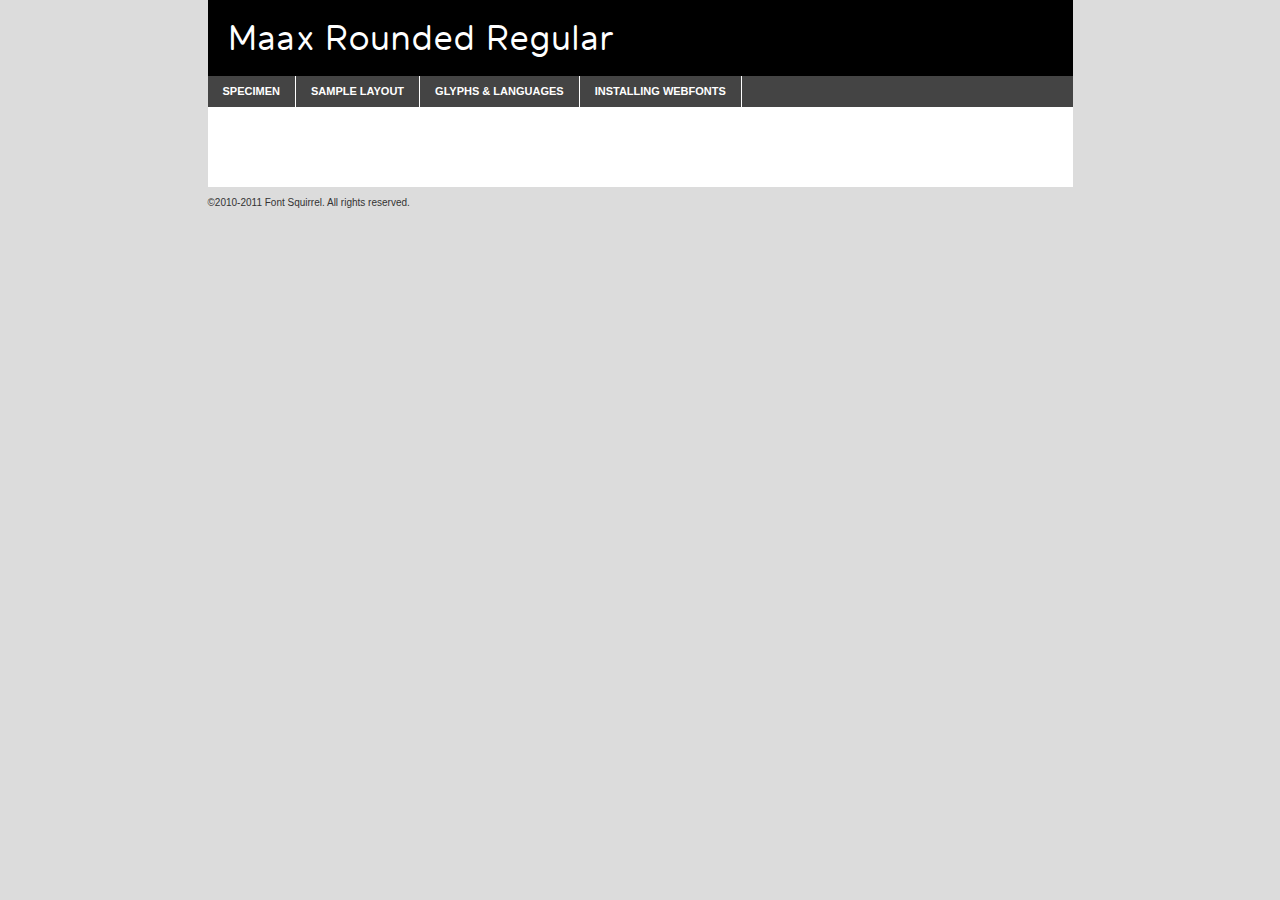
<file: fonts/Maax Rounded_0-demo.html>
<!DOCTYPE html PUBLIC "-//W3C//DTD XHTML 1.0 Transitional//EN"
	"http://www.w3.org/TR/xhtml1/DTD/xhtml1-transitional.dtd">

<html xmlns="http://www.w3.org/1999/xhtml" xml:lang="en" lang="en">
<head>
	<meta http-equiv="Content-Type" content="text/html; charset=utf-8" />
	<script src="http://ajax.googleapis.com/ajax/libs/jquery/1.7.2/jquery.min.js" type="text/javascript" charset="utf-8"></script>
	<script src="specimen_files/easytabs.js" type="text/javascript" charset="utf-8"></script>
	<link rel="stylesheet" href="specimen_files/specimen_stylesheet.css" type="text/css" charset="utf-8" />
	<link rel="stylesheet" href="stylesheet.css" type="text/css" charset="utf-8" />

	<style type="text/css">
					body{
				font-family: 'maax_roundedregular';
							}
		</style>

	<title>Maax Rounded Regular Specimen</title>
	
	
	<script type="text/javascript" charset="utf-8">
		$(document).ready(function() {
			$('#container').easyTabs({defaultContent:1});
		});
	</script>
</head>

<body>
<div id="container">
	<div id="header">
		Maax Rounded Regular	</div>
	<ul class="tabs">
		<li><a href="#specimen">Specimen</a></li>
		<li><a href="#layout">Sample Layout</a></li>
				<li><a href="#glyphs">Glyphs &amp; Languages</a></li>
		<li><a href="#installing">Installing Webfonts</a></li>
		
	</ul>
	
	<div id="main_content">

		
			<div id="specimen">
		
				<div class="section">
					<div class="grid12 firstcol">
						<div class="huge">AaBb</div>
					</div>
				</div>
		
				<div class="section">
					<div class="glyph_range">A&#x200B;B&#x200b;C&#x200b;D&#x200b;E&#x200b;F&#x200b;G&#x200b;H&#x200b;I&#x200b;J&#x200b;K&#x200b;L&#x200b;M&#x200b;N&#x200b;O&#x200b;P&#x200b;Q&#x200b;R&#x200b;S&#x200b;T&#x200b;U&#x200b;V&#x200b;W&#x200b;X&#x200b;Y&#x200b;Z&#x200b;a&#x200b;b&#x200b;c&#x200b;d&#x200b;e&#x200b;f&#x200b;g&#x200b;h&#x200b;i&#x200b;j&#x200b;k&#x200b;l&#x200b;m&#x200b;n&#x200b;o&#x200b;p&#x200b;q&#x200b;r&#x200b;s&#x200b;t&#x200b;u&#x200b;v&#x200b;w&#x200b;x&#x200b;y&#x200b;z&#x200b;1&#x200b;2&#x200b;3&#x200b;4&#x200b;5&#x200b;6&#x200b;7&#x200b;8&#x200b;9&#x200b;0&#x200b;&amp;&#x200b;.&#x200b;,&#x200b;?&#x200b;!&#x200b;&#64;&#x200b;(&#x200b;)&#x200b;#&#x200b;$&#x200b;%&#x200b;*&#x200b;+&#x200b;-&#x200b;=&#x200b;:&#x200b;;</div>
				</div>
				<div class="section">
					<div class="grid12 firstcol">
						<table class="sample_table">
							<tr><td>10</td><td class="size10">abcdefghijklmnopqrstuvwxyzABCDEFGHIJKLMNOPQRSTUVWXYZ0123456789abcdefghijklmnopqrstuvwxyzABCDEFGHIJKLMNOPQRSTUVWXYZ0123456789abcdefghijklmnopqrstuvwxyzABCDEFGHIJKLMNOPQRSTUVWXYZ</td></tr>
							<tr><td>11</td><td class="size11">abcdefghijklmnopqrstuvwxyzABCDEFGHIJKLMNOPQRSTUVWXYZ0123456789abcdefghijklmnopqrstuvwxyzABCDEFGHIJKLMNOPQRSTUVWXYZ0123456789abcdefghijklmnopqrstuvwxyzABCDEFGHIJKLMNOPQRSTUVWXYZ</td></tr>
							<tr><td>12</td><td class="size12">abcdefghijklmnopqrstuvwxyzABCDEFGHIJKLMNOPQRSTUVWXYZ0123456789abcdefghijklmnopqrstuvwxyzABCDEFGHIJKLMNOPQRSTUVWXYZ0123456789abcdefghijklmnopqrstuvwxyzABCDEFGHIJKLMNOPQRSTUVWXYZ</td></tr>
							<tr><td>13</td><td class="size13">abcdefghijklmnopqrstuvwxyzABCDEFGHIJKLMNOPQRSTUVWXYZ0123456789abcdefghijklmnopqrstuvwxyzABCDEFGHIJKLMNOPQRSTUVWXYZ0123456789abcdefghijklmnopqrstuvwxyzABCDEFGHIJKLMNOPQRSTUVWXYZ</td></tr>
							<tr><td>14</td><td class="size14">abcdefghijklmnopqrstuvwxyzABCDEFGHIJKLMNOPQRSTUVWXYZ0123456789abcdefghijklmnopqrstuvwxyzABCDEFGHIJKLMNOPQRSTUVWXYZ0123456789abcdefghijklmnopqrstuvwxyzABCDEFGHIJKLMNOPQRSTUVWXYZ</td></tr>
							<tr><td>16</td><td class="size16">abcdefghijklmnopqrstuvwxyzABCDEFGHIJKLMNOPQRSTUVWXYZ0123456789abcdefghijklmnopqrstuvwxyzABCDEFGHIJKLMNOPQRSTUVWXYZ</td></tr>
							<tr><td>18</td><td class="size18">abcdefghijklmnopqrstuvwxyzABCDEFGHIJKLMNOPQRSTUVWXYZ0123456789abcdefghijklmnopqrstuvwxyzABCDEFGHIJKLMNOPQRSTUVWXYZ</td></tr>
							<tr><td>20</td><td class="size20">abcdefghijklmnopqrstuvwxyzABCDEFGHIJKLMNOPQRSTUVWXYZ0123456789abcdefghijklmnopqrstuvwxyzABCDEFGHIJKLMNOPQRSTUVWXYZ</td></tr>
							<tr><td>24</td><td class="size24">abcdefghijklmnopqrstuvwxyzABCDEFGHIJKLMNOPQRSTUVWXYZ0123456789abcdefghijklmnopqrstuvwxyzABCDEFGHIJKLMNOPQRSTUVWXYZ</td></tr>
							<tr><td>30</td><td class="size30">abcdefghijklmnopqrstuvwxyzABCDEFGHIJKLMNOPQRSTUVWXYZ0123456789abcdefghijklmnopqrstuvwxyzABCDEFGHIJKLMNOPQRSTUVWXYZ</td></tr>
							<tr><td>36</td><td class="size36">abcdefghijklmnopqrstuvwxyzABCDEFGHIJKLMNOPQRSTUVWXYZ0123456789abcdefghijklmnopqrstuvwxyzABCDEFGHIJKLMNOPQRSTUVWXYZ</td></tr>
							<tr><td>48</td><td class="size48">abcdefghijklmnopqrstuvwxyzABCDEFGHIJKLMNOPQRSTUVWXYZ0123456789abcdefghijklmnopqrstuvwxyzABCDEFGHIJKLMNOPQRSTUVWXYZ</td></tr>
							<tr><td>60</td><td class="size60">abcdefghijklmnopqrstuvwxyzABCDEFGHIJKLMNOPQRSTUVWXYZ0123456789abcdefghijklmnopqrstuvwxyzABCDEFGHIJKLMNOPQRSTUVWXYZ</td></tr>
							<tr><td>72</td><td class="size72">abcdefghijklmnopqrstuvwxyzABCDEFGHIJKLMNOPQRSTUVWXYZ0123456789abcdefghijklmnopqrstuvwxyzABCDEFGHIJKLMNOPQRSTUVWXYZ</td></tr>
							<tr><td>90</td><td class="size90">abcdefghijklmnopqrstuvwxyzABCDEFGHIJKLMNOPQRSTUVWXYZ0123456789abcdefghijklmnopqrstuvwxyzABCDEFGHIJKLMNOPQRSTUVWXYZ</td></tr>
						</table>
				
					</div>
			
				</div>
		
		
		
								<div class="section" id="bodycomparison">


										<div id="xheight">
				<div class="fontbody">&#x25FC;&#x25FC;&#x25FC;&#x25FC;&#x25FC;&#x25FC;&#x25FC;&#x25FC;&#x25FC;&#x25FC;&#x25FC;&#x25FC;&#x25FC;&#x25FC;&#x25FC;&#x25FC;&#x25FC;&#x25FC;&#x25FC;&#x25FC;&#x25FC;&#x25FC;&#x25FC;&#x25FC;&#x25FC;&#x25FC;&#x25FC;&#x25FC;&#x25FC;&#x25FC;&#x25FC;&#x25FC;&#x25FC;&#x25FC;&#x25FC;&#x25FC;&#x25FC;&#x25FC;&#x25FC;&#x25FC;&#x25FC;&#x25FC;&#x25FC;&#x25FC;&#x25FC;&#x25FC;&#x25FC;&#x25FC;&#x25FC;&#x25FC;&#x25FC;&#x25FC;&#x25FC;&#x25FC;&#x25FC;&#x25FC;&#x25FC;&#x25FC;&#x25FC;&#x25FC;&#x25FC;&#x25FC;&#x25FC;&#x25FC;&#x25FC;&#x25FC;&#x25FC;&#x25FC;&#x25FC;&#x25FC;&#x25FC;&#x25FC;&#x25FC;&#x25FC;&#x25FC;&#x25FC;&#x25FC;&#x25FC;&#x25FC;&#x25FC;&#x25FC;&#x25FC;&#x25FC;&#x25FC;&#x25FC;&#x25FC;&#x25FC;&#x25FC;&#x25FC;&#x25FC;&#x25FC;&#x25FC;&#x25FC;&#x25FC;&#x25FC;&#x25FC;&#x25FC;&#x25FC;&#x25FC;body</div><div class="arialbody">body</div><div class="verdanabody">body</div><div class="georgiabody">body</div></div>
										<div class="fontbody" style="z-index:1">
											body<span>Maax Rounded Regular</span>
										</div>
										<div class="arialbody" style="z-index:1">
											body<span>Arial</span>
										</div>
										<div class="verdanabody" style="z-index:1">
											body<span>Verdana</span>
										</div>
										<div class="georgiabody" style="z-index:1">
											body<span>Georgia</span>
										</div>



								</div>
		
		
				<div class="section psample psample_row1" id="">
					
					<div class="grid2 firstcol">
						<p class="size10"><span>10.</span>Aenean lacinia bibendum nulla sed consectetur. Fusce dapibus, tellus ac cursus commodo, tortor mauris condimentum nibh, ut fermentum massa justo sit amet risus. Nullam id dolor id nibh ultricies vehicula ut id elit. Cum sociis natoque penatibus et magnis dis parturient montes, nascetur ridiculus mus. Nulla vitae elit libero, a pharetra augue.</p>
			
					</div>
					<div class="grid3">
						<p class="size11"><span>11.</span>Aenean lacinia bibendum nulla sed consectetur. Fusce dapibus, tellus ac cursus commodo, tortor mauris condimentum nibh, ut fermentum massa justo sit amet risus. Nullam id dolor id nibh ultricies vehicula ut id elit. Cum sociis natoque penatibus et magnis dis parturient montes, nascetur ridiculus mus. Nulla vitae elit libero, a pharetra augue.</p>
			
					</div>
					<div class="grid3">
						<p class="size12"><span>12.</span>Aenean lacinia bibendum nulla sed consectetur. Fusce dapibus, tellus ac cursus commodo, tortor mauris condimentum nibh, ut fermentum massa justo sit amet risus. Nullam id dolor id nibh ultricies vehicula ut id elit. Cum sociis natoque penatibus et magnis dis parturient montes, nascetur ridiculus mus. Nulla vitae elit libero, a pharetra augue.</p>
			
					</div>
					<div class="grid4">
						<p class="size13"><span>13.</span>Aenean lacinia bibendum nulla sed consectetur. Fusce dapibus, tellus ac cursus commodo, tortor mauris condimentum nibh, ut fermentum massa justo sit amet risus. Nullam id dolor id nibh ultricies vehicula ut id elit. Cum sociis natoque penatibus et magnis dis parturient montes, nascetur ridiculus mus. Nulla vitae elit libero, a pharetra augue.</p>
			
					</div>
					<div class="white_blend"></div>
					
				</div>
				<div class="section psample psample_row2" id="">
					<div class="grid3 firstcol">
						<p class="size14"><span>14.</span>Aenean lacinia bibendum nulla sed consectetur. Fusce dapibus, tellus ac cursus commodo, tortor mauris condimentum nibh, ut fermentum massa justo sit amet risus. Nullam id dolor id nibh ultricies vehicula ut id elit. Cum sociis natoque penatibus et magnis dis parturient montes, nascetur ridiculus mus. Nulla vitae elit libero, a pharetra augue.</p>
			
					</div>
					<div class="grid4">
						<p class="size16"><span>16.</span>Aenean lacinia bibendum nulla sed consectetur. Fusce dapibus, tellus ac cursus commodo, tortor mauris condimentum nibh, ut fermentum massa justo sit amet risus. Nullam id dolor id nibh ultricies vehicula ut id elit. Cum sociis natoque penatibus et magnis dis parturient montes, nascetur ridiculus mus. Nulla vitae elit libero, a pharetra augue.</p>
			
					</div>
					<div class="grid5">
						<p class="size18"><span>18.</span>Aenean lacinia bibendum nulla sed consectetur. Fusce dapibus, tellus ac cursus commodo, tortor mauris condimentum nibh, ut fermentum massa justo sit amet risus. Nullam id dolor id nibh ultricies vehicula ut id elit. Cum sociis natoque penatibus et magnis dis parturient montes, nascetur ridiculus mus. Nulla vitae elit libero, a pharetra augue.</p>
			
					</div>

					<div class="white_blend"></div>

				</div>
				
				<div class="section psample psample_row3" id="">
					<div class="grid5 firstcol">
						<p class="size20"><span>20.</span>Aenean lacinia bibendum nulla sed consectetur. Fusce dapibus, tellus ac cursus commodo, tortor mauris condimentum nibh, ut fermentum massa justo sit amet risus. Nullam id dolor id nibh ultricies vehicula ut id elit. Cum sociis natoque penatibus et magnis dis parturient montes, nascetur ridiculus mus. Nulla vitae elit libero, a pharetra augue.</p>
					</div>
					<div class="grid7">
						<p class="size24"><span>24.</span>Aenean lacinia bibendum nulla sed consectetur. Fusce dapibus, tellus ac cursus commodo, tortor mauris condimentum nibh, ut fermentum massa justo sit amet risus. Nullam id dolor id nibh ultricies vehicula ut id elit. Cum sociis natoque penatibus et magnis dis parturient montes, nascetur ridiculus mus. Nulla vitae elit libero, a pharetra augue.</p>
					</div>
					
					<div class="white_blend"></div>
					
				</div>
				
				<div class="section psample psample_row4" id="">
					<div class="grid12 firstcol">
						<p class="size30"><span>30.</span>Aenean lacinia bibendum nulla sed consectetur. Fusce dapibus, tellus ac cursus commodo, tortor mauris condimentum nibh, ut fermentum massa justo sit amet risus. Nullam id dolor id nibh ultricies vehicula ut id elit. Cum sociis natoque penatibus et magnis dis parturient montes, nascetur ridiculus mus. Nulla vitae elit libero, a pharetra augue.</p>
					</div>
					<div class="white_blend"></div>
					
				</div>
				
				
				
				<div class="section psample psample_row1 fullreverse">
					<div class="grid2 firstcol">
						<p class="size10"><span>10.</span>Aenean lacinia bibendum nulla sed consectetur. Fusce dapibus, tellus ac cursus commodo, tortor mauris condimentum nibh, ut fermentum massa justo sit amet risus. Nullam id dolor id nibh ultricies vehicula ut id elit. Cum sociis natoque penatibus et magnis dis parturient montes, nascetur ridiculus mus. Nulla vitae elit libero, a pharetra augue.</p>
			
					</div>
					<div class="grid3">
						<p class="size11"><span>11.</span>Aenean lacinia bibendum nulla sed consectetur. Fusce dapibus, tellus ac cursus commodo, tortor mauris condimentum nibh, ut fermentum massa justo sit amet risus. Nullam id dolor id nibh ultricies vehicula ut id elit. Cum sociis natoque penatibus et magnis dis parturient montes, nascetur ridiculus mus. Nulla vitae elit libero, a pharetra augue.</p>
			
					</div>
					<div class="grid3">
						<p class="size12"><span>12.</span>Aenean lacinia bibendum nulla sed consectetur. Fusce dapibus, tellus ac cursus commodo, tortor mauris condimentum nibh, ut fermentum massa justo sit amet risus. Nullam id dolor id nibh ultricies vehicula ut id elit. Cum sociis natoque penatibus et magnis dis parturient montes, nascetur ridiculus mus. Nulla vitae elit libero, a pharetra augue.</p>
			
					</div>
					<div class="grid4">
						<p class="size13"><span>13.</span>Aenean lacinia bibendum nulla sed consectetur. Fusce dapibus, tellus ac cursus commodo, tortor mauris condimentum nibh, ut fermentum massa justo sit amet risus. Nullam id dolor id nibh ultricies vehicula ut id elit. Cum sociis natoque penatibus et magnis dis parturient montes, nascetur ridiculus mus. Nulla vitae elit libero, a pharetra augue.</p>
			
					</div>
					<div class="black_blend"></div>
					
				</div>
				
				<div class="section psample psample_row2 fullreverse">
					<div class="grid3 firstcol">
						<p class="size14"><span>14.</span>Aenean lacinia bibendum nulla sed consectetur. Fusce dapibus, tellus ac cursus commodo, tortor mauris condimentum nibh, ut fermentum massa justo sit amet risus. Nullam id dolor id nibh ultricies vehicula ut id elit. Cum sociis natoque penatibus et magnis dis parturient montes, nascetur ridiculus mus. Nulla vitae elit libero, a pharetra augue.</p>
			
					</div>
					<div class="grid4">
						<p class="size16"><span>16.</span>Aenean lacinia bibendum nulla sed consectetur. Fusce dapibus, tellus ac cursus commodo, tortor mauris condimentum nibh, ut fermentum massa justo sit amet risus. Nullam id dolor id nibh ultricies vehicula ut id elit. Cum sociis natoque penatibus et magnis dis parturient montes, nascetur ridiculus mus. Nulla vitae elit libero, a pharetra augue.</p>
			
					</div>
					<div class="grid5">
						<p class="size18"><span>18.</span>Aenean lacinia bibendum nulla sed consectetur. Fusce dapibus, tellus ac cursus commodo, tortor mauris condimentum nibh, ut fermentum massa justo sit amet risus. Nullam id dolor id nibh ultricies vehicula ut id elit. Cum sociis natoque penatibus et magnis dis parturient montes, nascetur ridiculus mus. Nulla vitae elit libero, a pharetra augue.</p>
			
					</div>
					<div class="black_blend"></div>

				</div>
				
				<div class="section psample fullreverse psample_row3" id="">
					<div class="grid5 firstcol">
						<p class="size20"><span>20.</span>Aenean lacinia bibendum nulla sed consectetur. Fusce dapibus, tellus ac cursus commodo, tortor mauris condimentum nibh, ut fermentum massa justo sit amet risus. Nullam id dolor id nibh ultricies vehicula ut id elit. Cum sociis natoque penatibus et magnis dis parturient montes, nascetur ridiculus mus. Nulla vitae elit libero, a pharetra augue.</p>
					</div>
					<div class="grid7">
						<p class="size24"><span>24.</span>Aenean lacinia bibendum nulla sed consectetur. Fusce dapibus, tellus ac cursus commodo, tortor mauris condimentum nibh, ut fermentum massa justo sit amet risus. Nullam id dolor id nibh ultricies vehicula ut id elit. Cum sociis natoque penatibus et magnis dis parturient montes, nascetur ridiculus mus. Nulla vitae elit libero, a pharetra augue.</p>
					</div>
					
					<div class="black_blend"></div>
					
				</div>
				
				<div class="section psample fullreverse psample_row4" id="" style="border-bottom: 20px #000 solid;">
					<div class="grid12 firstcol">
						<p class="size30"><span>30.</span>Aenean lacinia bibendum nulla sed consectetur. Fusce dapibus, tellus ac cursus commodo, tortor mauris condimentum nibh, ut fermentum massa justo sit amet risus. Nullam id dolor id nibh ultricies vehicula ut id elit. Cum sociis natoque penatibus et magnis dis parturient montes, nascetur ridiculus mus. Nulla vitae elit libero, a pharetra augue.</p>
					</div>
					<div class="black_blend"></div>
					
				</div>
				
				
				
				
			</div>
			
			<div id="layout">
				
				<div class="section">
					
					<div class="grid12 firstcol">
						<h1>Lorem Ipsum Dolor</h1>
						<h2>Etiam porta sem malesuada magna mollis euismod</h2>
						
						<p class="byline">By <a href="#link">Aenean Lacinia</a></p>
					</div>
				</div>
				<div class="section">
					<div class="grid8 firstcol">
						<p class="large">Donec sed odio dui. Morbi leo risus, porta ac consectetur ac, vestibulum at eros. Fusce dapibus, tellus ac cursus commodo, tortor mauris condimentum nibh, ut fermentum massa justo sit amet risus. </p>

						
						<h3>Pellentesque ornare sem</h3>

						<p>Maecenas sed diam eget risus varius blandit sit amet non magna. Maecenas faucibus mollis interdum. Donec ullamcorper nulla non metus auctor fringilla. Nullam id dolor id nibh ultricies vehicula ut id elit. Nullam id dolor id nibh ultricies vehicula ut id elit. </p>

						<p>Aenean eu leo quam. Pellentesque ornare sem lacinia quam venenatis vestibulum. Lorem ipsum dolor sit amet, consectetur adipiscing elit. Cum sociis natoque penatibus et magnis dis parturient montes, nascetur ridiculus mus. </p>

						<p>Nulla vitae elit libero, a pharetra augue. Praesent commodo cursus magna, vel scelerisque nisl consectetur et. Aenean lacinia bibendum nulla sed consectetur. </p>

						<p>Nullam quis risus eget urna mollis ornare vel eu leo. Nullam quis risus eget urna mollis ornare vel eu leo. Maecenas sed diam eget risus varius blandit sit amet non magna. Donec ullamcorper nulla non metus auctor fringilla. </p>

						<h3>Cras mattis consectetur</h3>

						<p>Aenean eu leo quam. Pellentesque ornare sem lacinia quam venenatis vestibulum. Aenean lacinia bibendum nulla sed consectetur. Integer posuere erat a ante venenatis dapibus posuere velit aliquet. Cras mattis consectetur purus sit amet fermentum. </p>

						<p>Nullam id dolor id nibh ultricies vehicula ut id elit. Nullam quis risus eget urna mollis ornare vel eu leo. Cras mattis consectetur purus sit amet fermentum.</p>
					</div>
					
					<div class="grid4 sidebar">
						
						<div class="box reverse">
							<p class="last">Nullam quis risus eget urna mollis ornare vel eu leo. Donec ullamcorper nulla non metus auctor fringilla. Cras mattis consectetur purus sit amet fermentum. Sed posuere consectetur est at lobortis. Lorem ipsum dolor sit amet, consectetur adipiscing elit. </p>
						</div>
						
						<p class="caption">Maecenas sed diam eget risus varius.</p>

						<p>Vestibulum id ligula porta felis euismod semper. Integer posuere erat a ante venenatis dapibus posuere velit aliquet. Vestibulum id ligula porta felis euismod semper. Sed posuere consectetur est at lobortis. Maecenas sed diam eget risus varius blandit sit amet non magna. Fusce dapibus, tellus ac cursus commodo, tortor mauris condimentum nibh, ut fermentum massa justo sit amet risus. </p>

					

						<p>Duis mollis, est non commodo luctus, nisi erat porttitor ligula, eget lacinia odio sem nec elit. Aenean lacinia bibendum nulla sed consectetur. Vivamus sagittis lacus vel augue laoreet rutrum faucibus dolor auctor. Aenean lacinia bibendum nulla sed consectetur. Nullam quis risus eget urna mollis ornare vel eu leo. </p>

						<p>Praesent commodo cursus magna, vel scelerisque nisl consectetur et. Donec ullamcorper nulla non metus auctor fringilla. Maecenas faucibus mollis interdum. Fusce dapibus, tellus ac cursus commodo, tortor mauris condimentum nibh, ut fermentum massa justo sit amet risus. </p>

					</div>
				</div>
				
			</div>


			



		<div id="glyphs">
			<div class="section">
				<div class="grid12 firstcol">
			
				<h1>Language Support</h1>
				<p>The subset of Maax Rounded Regular in this kit supports the following languages:<br />
			
					Albanian, Basque, Breton, Chamorro, Danish, Dutch, English, Faroese, Finnish, French, Frisian, Galician, German, Icelandic, Italian, Malagasy, Norwegian, Portuguese, Spanish, Swedish				</p>
				<h1>Glyph Chart</h1>
				<p>The subset of Maax Rounded Regular in this kit includes all the glyphs listed below. Unicode entities are included above each glyph to help you insert individual characters into your layout.</p>
				<div id="glyph_chart">
			
																				 <div><p>&amp;#32;</p>&#32;</div>
																				 <div><p>&amp;#33;</p>&#33;</div>
																				 <div><p>&amp;#34;</p>&#34;</div>
																				 <div><p>&amp;#35;</p>&#35;</div>
																				 <div><p>&amp;#36;</p>&#36;</div>
																				 <div><p>&amp;#37;</p>&#37;</div>
																				 <div><p>&amp;#38;</p>&#38;</div>
																				 <div><p>&amp;#39;</p>&#39;</div>
																				 <div><p>&amp;#40;</p>&#40;</div>
																				 <div><p>&amp;#41;</p>&#41;</div>
																				 <div><p>&amp;#42;</p>&#42;</div>
																				 <div><p>&amp;#43;</p>&#43;</div>
																				 <div><p>&amp;#44;</p>&#44;</div>
																				 <div><p>&amp;#45;</p>&#45;</div>
																				 <div><p>&amp;#46;</p>&#46;</div>
																				 <div><p>&amp;#47;</p>&#47;</div>
																				 <div><p>&amp;#48;</p>&#48;</div>
																				 <div><p>&amp;#49;</p>&#49;</div>
																				 <div><p>&amp;#50;</p>&#50;</div>
																				 <div><p>&amp;#51;</p>&#51;</div>
																				 <div><p>&amp;#52;</p>&#52;</div>
																				 <div><p>&amp;#53;</p>&#53;</div>
																				 <div><p>&amp;#54;</p>&#54;</div>
																				 <div><p>&amp;#55;</p>&#55;</div>
																				 <div><p>&amp;#56;</p>&#56;</div>
																				 <div><p>&amp;#57;</p>&#57;</div>
																				 <div><p>&amp;#58;</p>&#58;</div>
																				 <div><p>&amp;#59;</p>&#59;</div>
																				 <div><p>&amp;#60;</p>&#60;</div>
																				 <div><p>&amp;#61;</p>&#61;</div>
																				 <div><p>&amp;#62;</p>&#62;</div>
																				 <div><p>&amp;#63;</p>&#63;</div>
																				 <div><p>&amp;#64;</p>&#64;</div>
																				 <div><p>&amp;#65;</p>&#65;</div>
																				 <div><p>&amp;#66;</p>&#66;</div>
																				 <div><p>&amp;#67;</p>&#67;</div>
																				 <div><p>&amp;#68;</p>&#68;</div>
																				 <div><p>&amp;#69;</p>&#69;</div>
																				 <div><p>&amp;#70;</p>&#70;</div>
																				 <div><p>&amp;#71;</p>&#71;</div>
																				 <div><p>&amp;#72;</p>&#72;</div>
																				 <div><p>&amp;#73;</p>&#73;</div>
																				 <div><p>&amp;#74;</p>&#74;</div>
																				 <div><p>&amp;#75;</p>&#75;</div>
																				 <div><p>&amp;#76;</p>&#76;</div>
																				 <div><p>&amp;#77;</p>&#77;</div>
																				 <div><p>&amp;#78;</p>&#78;</div>
																				 <div><p>&amp;#79;</p>&#79;</div>
																				 <div><p>&amp;#80;</p>&#80;</div>
																				 <div><p>&amp;#81;</p>&#81;</div>
																				 <div><p>&amp;#82;</p>&#82;</div>
																				 <div><p>&amp;#83;</p>&#83;</div>
																				 <div><p>&amp;#84;</p>&#84;</div>
																				 <div><p>&amp;#85;</p>&#85;</div>
																				 <div><p>&amp;#86;</p>&#86;</div>
																				 <div><p>&amp;#87;</p>&#87;</div>
																				 <div><p>&amp;#88;</p>&#88;</div>
																				 <div><p>&amp;#89;</p>&#89;</div>
																				 <div><p>&amp;#90;</p>&#90;</div>
																				 <div><p>&amp;#91;</p>&#91;</div>
																				 <div><p>&amp;#92;</p>&#92;</div>
																				 <div><p>&amp;#93;</p>&#93;</div>
																				 <div><p>&amp;#94;</p>&#94;</div>
																				 <div><p>&amp;#95;</p>&#95;</div>
																				 <div><p>&amp;#96;</p>&#96;</div>
																				 <div><p>&amp;#97;</p>&#97;</div>
																				 <div><p>&amp;#98;</p>&#98;</div>
																				 <div><p>&amp;#99;</p>&#99;</div>
																				 <div><p>&amp;#100;</p>&#100;</div>
																				 <div><p>&amp;#101;</p>&#101;</div>
																				 <div><p>&amp;#102;</p>&#102;</div>
																				 <div><p>&amp;#103;</p>&#103;</div>
																				 <div><p>&amp;#104;</p>&#104;</div>
																				 <div><p>&amp;#105;</p>&#105;</div>
																				 <div><p>&amp;#106;</p>&#106;</div>
																				 <div><p>&amp;#107;</p>&#107;</div>
																				 <div><p>&amp;#108;</p>&#108;</div>
																				 <div><p>&amp;#109;</p>&#109;</div>
																				 <div><p>&amp;#110;</p>&#110;</div>
																				 <div><p>&amp;#111;</p>&#111;</div>
																				 <div><p>&amp;#112;</p>&#112;</div>
																				 <div><p>&amp;#113;</p>&#113;</div>
																				 <div><p>&amp;#114;</p>&#114;</div>
																				 <div><p>&amp;#115;</p>&#115;</div>
																				 <div><p>&amp;#116;</p>&#116;</div>
																				 <div><p>&amp;#117;</p>&#117;</div>
																				 <div><p>&amp;#118;</p>&#118;</div>
																				 <div><p>&amp;#119;</p>&#119;</div>
																				 <div><p>&amp;#120;</p>&#120;</div>
																				 <div><p>&amp;#121;</p>&#121;</div>
																				 <div><p>&amp;#122;</p>&#122;</div>
																				 <div><p>&amp;#123;</p>&#123;</div>
																				 <div><p>&amp;#124;</p>&#124;</div>
																				 <div><p>&amp;#125;</p>&#125;</div>
																				 <div><p>&amp;#126;</p>&#126;</div>
																				 <div><p>&amp;#160;</p>&#160;</div>
																				 <div><p>&amp;#161;</p>&#161;</div>
																				 <div><p>&amp;#162;</p>&#162;</div>
																				 <div><p>&amp;#163;</p>&#163;</div>
																				 <div><p>&amp;#165;</p>&#165;</div>
																				 <div><p>&amp;#166;</p>&#166;</div>
																				 <div><p>&amp;#167;</p>&#167;</div>
																				 <div><p>&amp;#168;</p>&#168;</div>
																				 <div><p>&amp;#169;</p>&#169;</div>
																				 <div><p>&amp;#170;</p>&#170;</div>
																				 <div><p>&amp;#171;</p>&#171;</div>
																				 <div><p>&amp;#172;</p>&#172;</div>
																				 <div><p>&amp;#173;</p>&#173;</div>
																				 <div><p>&amp;#174;</p>&#174;</div>
																				 <div><p>&amp;#175;</p>&#175;</div>
																				 <div><p>&amp;#176;</p>&#176;</div>
																				 <div><p>&amp;#177;</p>&#177;</div>
																				 <div><p>&amp;#178;</p>&#178;</div>
																				 <div><p>&amp;#179;</p>&#179;</div>
																				 <div><p>&amp;#180;</p>&#180;</div>
																				 <div><p>&amp;#181;</p>&#181;</div>
																				 <div><p>&amp;#182;</p>&#182;</div>
																				 <div><p>&amp;#183;</p>&#183;</div>
																				 <div><p>&amp;#184;</p>&#184;</div>
																				 <div><p>&amp;#185;</p>&#185;</div>
																				 <div><p>&amp;#186;</p>&#186;</div>
																				 <div><p>&amp;#187;</p>&#187;</div>
																				 <div><p>&amp;#188;</p>&#188;</div>
																				 <div><p>&amp;#189;</p>&#189;</div>
																				 <div><p>&amp;#190;</p>&#190;</div>
																				 <div><p>&amp;#191;</p>&#191;</div>
																				 <div><p>&amp;#192;</p>&#192;</div>
																				 <div><p>&amp;#193;</p>&#193;</div>
																				 <div><p>&amp;#194;</p>&#194;</div>
																				 <div><p>&amp;#195;</p>&#195;</div>
																				 <div><p>&amp;#196;</p>&#196;</div>
																				 <div><p>&amp;#197;</p>&#197;</div>
																				 <div><p>&amp;#198;</p>&#198;</div>
																				 <div><p>&amp;#199;</p>&#199;</div>
																				 <div><p>&amp;#200;</p>&#200;</div>
																				 <div><p>&amp;#201;</p>&#201;</div>
																				 <div><p>&amp;#202;</p>&#202;</div>
																				 <div><p>&amp;#203;</p>&#203;</div>
																				 <div><p>&amp;#204;</p>&#204;</div>
																				 <div><p>&amp;#205;</p>&#205;</div>
																				 <div><p>&amp;#206;</p>&#206;</div>
																				 <div><p>&amp;#207;</p>&#207;</div>
																				 <div><p>&amp;#208;</p>&#208;</div>
																				 <div><p>&amp;#209;</p>&#209;</div>
																				 <div><p>&amp;#210;</p>&#210;</div>
																				 <div><p>&amp;#211;</p>&#211;</div>
																				 <div><p>&amp;#212;</p>&#212;</div>
																				 <div><p>&amp;#213;</p>&#213;</div>
																				 <div><p>&amp;#214;</p>&#214;</div>
																				 <div><p>&amp;#215;</p>&#215;</div>
																				 <div><p>&amp;#216;</p>&#216;</div>
																				 <div><p>&amp;#217;</p>&#217;</div>
																				 <div><p>&amp;#218;</p>&#218;</div>
																				 <div><p>&amp;#219;</p>&#219;</div>
																				 <div><p>&amp;#220;</p>&#220;</div>
																				 <div><p>&amp;#221;</p>&#221;</div>
																				 <div><p>&amp;#222;</p>&#222;</div>
																				 <div><p>&amp;#223;</p>&#223;</div>
																				 <div><p>&amp;#224;</p>&#224;</div>
																				 <div><p>&amp;#225;</p>&#225;</div>
																				 <div><p>&amp;#226;</p>&#226;</div>
																				 <div><p>&amp;#227;</p>&#227;</div>
																				 <div><p>&amp;#228;</p>&#228;</div>
																				 <div><p>&amp;#229;</p>&#229;</div>
																				 <div><p>&amp;#230;</p>&#230;</div>
																				 <div><p>&amp;#231;</p>&#231;</div>
																				 <div><p>&amp;#232;</p>&#232;</div>
																				 <div><p>&amp;#233;</p>&#233;</div>
																				 <div><p>&amp;#234;</p>&#234;</div>
																				 <div><p>&amp;#235;</p>&#235;</div>
																				 <div><p>&amp;#236;</p>&#236;</div>
																				 <div><p>&amp;#237;</p>&#237;</div>
																				 <div><p>&amp;#238;</p>&#238;</div>
																				 <div><p>&amp;#239;</p>&#239;</div>
																				 <div><p>&amp;#240;</p>&#240;</div>
																				 <div><p>&amp;#241;</p>&#241;</div>
																				 <div><p>&amp;#242;</p>&#242;</div>
																				 <div><p>&amp;#243;</p>&#243;</div>
																				 <div><p>&amp;#244;</p>&#244;</div>
																				 <div><p>&amp;#245;</p>&#245;</div>
																				 <div><p>&amp;#246;</p>&#246;</div>
																				 <div><p>&amp;#247;</p>&#247;</div>
																				 <div><p>&amp;#248;</p>&#248;</div>
																				 <div><p>&amp;#249;</p>&#249;</div>
																				 <div><p>&amp;#250;</p>&#250;</div>
																				 <div><p>&amp;#251;</p>&#251;</div>
																				 <div><p>&amp;#252;</p>&#252;</div>
																				 <div><p>&amp;#253;</p>&#253;</div>
																				 <div><p>&amp;#254;</p>&#254;</div>
																				 <div><p>&amp;#255;</p>&#255;</div>
																				 <div><p>&amp;#338;</p>&#338;</div>
																				 <div><p>&amp;#339;</p>&#339;</div>
																				 <div><p>&amp;#376;</p>&#376;</div>
																				 <div><p>&amp;#710;</p>&#710;</div>
																				 <div><p>&amp;#732;</p>&#732;</div>
																				 <div><p>&amp;#8192;</p>&#8192;</div>
																				 <div><p>&amp;#8193;</p>&#8193;</div>
																				 <div><p>&amp;#8194;</p>&#8194;</div>
																				 <div><p>&amp;#8195;</p>&#8195;</div>
																				 <div><p>&amp;#8196;</p>&#8196;</div>
																				 <div><p>&amp;#8197;</p>&#8197;</div>
																				 <div><p>&amp;#8198;</p>&#8198;</div>
																				 <div><p>&amp;#8199;</p>&#8199;</div>
																				 <div><p>&amp;#8200;</p>&#8200;</div>
																				 <div><p>&amp;#8201;</p>&#8201;</div>
																				 <div><p>&amp;#8202;</p>&#8202;</div>
																				 <div><p>&amp;#8208;</p>&#8208;</div>
																				 <div><p>&amp;#8209;</p>&#8209;</div>
																				 <div><p>&amp;#8210;</p>&#8210;</div>
																				 <div><p>&amp;#8211;</p>&#8211;</div>
																				 <div><p>&amp;#8212;</p>&#8212;</div>
																				 <div><p>&amp;#8216;</p>&#8216;</div>
																				 <div><p>&amp;#8217;</p>&#8217;</div>
																				 <div><p>&amp;#8218;</p>&#8218;</div>
																				 <div><p>&amp;#8220;</p>&#8220;</div>
																				 <div><p>&amp;#8221;</p>&#8221;</div>
																				 <div><p>&amp;#8222;</p>&#8222;</div>
																				 <div><p>&amp;#8226;</p>&#8226;</div>
																				 <div><p>&amp;#8230;</p>&#8230;</div>
																				 <div><p>&amp;#8239;</p>&#8239;</div>
																				 <div><p>&amp;#8249;</p>&#8249;</div>
																				 <div><p>&amp;#8250;</p>&#8250;</div>
																				 <div><p>&amp;#8287;</p>&#8287;</div>
																				 <div><p>&amp;#8364;</p>&#8364;</div>
																				 <div><p>&amp;#8482;</p>&#8482;</div>
																				 <div><p>&amp;#9724;</p>&#9724;</div>
																				 <div><p>&amp;#64257;</p>&#64257;</div>
																				 <div><p>&amp;#64258;</p>&#64258;</div>
																																																</div>	
				</div>
		
		
			</div>
		</div>
		
		
		<div id="specs">
			
		</div>
	
		<div id="installing">
			<div class="section">
				<div class="grid7 firstcol">
					<h1>Installing Webfonts</h1>
					
					<p>Webfonts are supported by all major browser platforms but not all in the same way. There are currently four different font formats that must be included in order to target all browsers. This includes TTF, WOFF, EOT and SVG.</p>
					
					<h2>1. Upload your webfonts</h2>
					<p>You must upload your webfont kit to your website. They should be in or near the same directory as your CSS files.</p>
					
					<h2>2. Include the webfont stylesheet</h2>
					<p>A special CSS @font-face declaration helps the various browsers select the appropriate font it needs without causing you a bunch of headaches. Learn more about this syntax by reading the <a href="http://www.fontspring.com/blog/further-hardening-of-the-bulletproof-syntax">Fontspring blog post</a> about it. The code for it is as follows:</p>


<code>
@font-face{ 
	font-family: 'MyWebFont';
	src: url('WebFont.eot');
	src: url('WebFont.eot?#iefix') format('embedded-opentype'),
	     url('WebFont.woff') format('woff'),
	     url('WebFont.ttf') format('truetype'),
	     url('WebFont.svg#webfont') format('svg');
}
</code>

	<p>We've already gone ahead and generated the code for you. All you have to do is link to the stylesheet in your HTML, like this:</p>
	<code>&lt;link rel=&quot;stylesheet&quot; href=&quot;stylesheet.css&quot; type=&quot;text/css&quot; charset=&quot;utf-8&quot; /&gt;</code>

					<h2>3. Modify your own stylesheet</h2>
					<p>To take advantage of your new fonts, you must tell your stylesheet to use them. Look at the original @font-face declaration above and find the property called "font-family." The name linked there will be what you use to reference the font. Prepend that webfont name to the font stack in the "font-family" property, inside the selector you want to change. For example:</p>
<code>p { font-family: 'WebFont', Arial, sans-serif; }</code>

<h2>4. Test</h2>
<p>Getting webfonts to work cross-browser <em>can</em> be tricky. Use the information in the sidebar to help you if you find that fonts aren't loading in a particular browser.</p>
				</div>
				
				<div class="grid5 sidebar">
					<div class="box">
						<h2>Troubleshooting<br />Font-Face Problems</h2>
						<p>Having trouble getting your webfonts to load in your new website? Here are some tips to sort out what might be the problem.</p>

						<h3>Fonts not showing in any browser</h3>

						<p>This sounds like you need to work on the plumbing. You either did not upload the fonts to the correct directory, or you did not link the fonts properly in the CSS. If you've confirmed that all this is correct and you still have a problem, take a look at your .htaccess file and see if requests are getting intercepted.</p>

						<h3>Fonts not loading in iPhone or iPad</h3>

						<p>The most common problem here is that you are serving the fonts from an IIS server. IIS refuses to serve files that have unknown MIME types. If that is the case, you must set the MIME type for SVG to "image/svg+xml" in the server settings. Follow these instructions from Microsoft if you need help.</p>

						<h3>Fonts not loading in Firefox</h3>

						<p>The primary reason for this failure? You are still using a version Firefox older than 3.5. So upgrade already! If that isn't it, then you are very likely serving fonts from a different domain. Firefox requires that all font assets be served from the same domain. Lastly it is possible that you need to add WOFF to your list of MIME types (if you are serving via IIS.)</p>

						<h3>Fonts not loading in IE</h3>

						<p>Are you looking at Internet Explorer on an actual Windows machine or are you cheating by using a service like Adobe BrowserLab? Many of these screenshot services do not render @font-face for IE. Best to test it on a real machine.</p>

						<h3>Fonts not loading in IE9</h3>

						<p>IE9, like Firefox, requires that fonts be served from the same domain as the website. Make sure that is the case.</p>
					</div>
				</div>
			</div>
			
		</div>
	
	</div>
	<div id="footer">
		<p>&copy;2010-2011 Font Squirrel. All rights reserved.</p>
	</div>
</div>
</body>
</html>
</file>
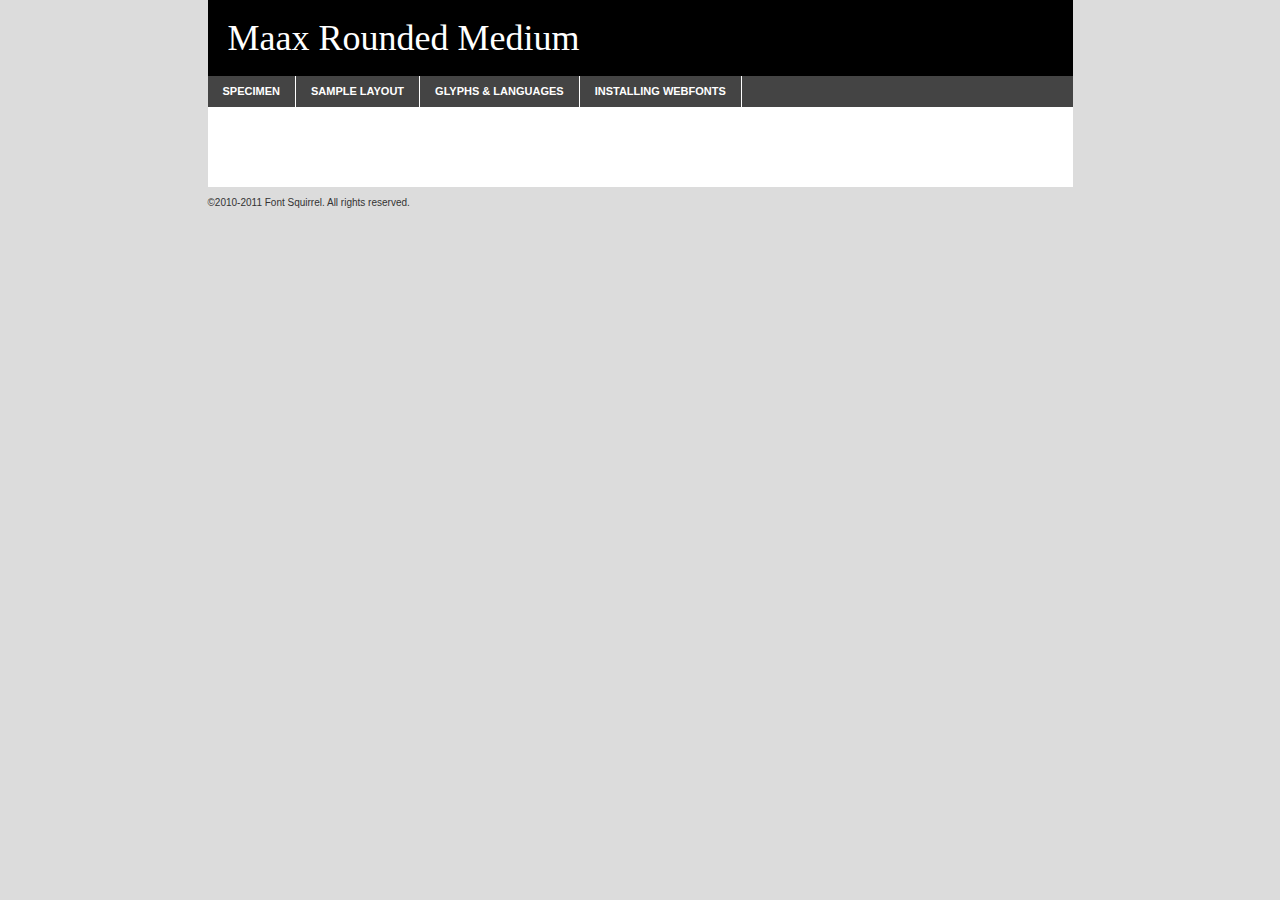
<file: css/fonts/MaaxRoundedMedium-demo.html>
<!DOCTYPE html PUBLIC "-//W3C//DTD XHTML 1.0 Transitional//EN"
	"http://www.w3.org/TR/xhtml1/DTD/xhtml1-transitional.dtd">

<html xmlns="http://www.w3.org/1999/xhtml" xml:lang="en" lang="en">
<head>
	<meta http-equiv="Content-Type" content="text/html; charset=utf-8" />
	<script src="http://ajax.googleapis.com/ajax/libs/jquery/1.7.2/jquery.min.js" type="text/javascript" charset="utf-8"></script>
	<script src="specimen_files/easytabs.js" type="text/javascript" charset="utf-8"></script>
	<link rel="stylesheet" href="specimen_files/specimen_stylesheet.css" type="text/css" charset="utf-8" />
	<link rel="stylesheet" href="stylesheet.css" type="text/css" charset="utf-8" />

	<style type="text/css">
					body{
				font-family: 'maax_roundedmedium';
							}
		</style>

	<title>Maax Rounded Medium Specimen</title>
	
	
	<script type="text/javascript" charset="utf-8">
		$(document).ready(function() {
			$('#container').easyTabs({defaultContent:1});
		});
	</script>
</head>

<body>
<div id="container">
	<div id="header">
		Maax Rounded Medium	</div>
	<ul class="tabs">
		<li><a href="#specimen">Specimen</a></li>
		<li><a href="#layout">Sample Layout</a></li>
				<li><a href="#glyphs">Glyphs &amp; Languages</a></li>
		<li><a href="#installing">Installing Webfonts</a></li>
		
	</ul>
	
	<div id="main_content">

		
			<div id="specimen">
		
				<div class="section">
					<div class="grid12 firstcol">
						<div class="huge">AaBb</div>
					</div>
				</div>
		
				<div class="section">
					<div class="glyph_range">A&#x200B;B&#x200b;C&#x200b;D&#x200b;E&#x200b;F&#x200b;G&#x200b;H&#x200b;I&#x200b;J&#x200b;K&#x200b;L&#x200b;M&#x200b;N&#x200b;O&#x200b;P&#x200b;Q&#x200b;R&#x200b;S&#x200b;T&#x200b;U&#x200b;V&#x200b;W&#x200b;X&#x200b;Y&#x200b;Z&#x200b;a&#x200b;b&#x200b;c&#x200b;d&#x200b;e&#x200b;f&#x200b;g&#x200b;h&#x200b;i&#x200b;j&#x200b;k&#x200b;l&#x200b;m&#x200b;n&#x200b;o&#x200b;p&#x200b;q&#x200b;r&#x200b;s&#x200b;t&#x200b;u&#x200b;v&#x200b;w&#x200b;x&#x200b;y&#x200b;z&#x200b;1&#x200b;2&#x200b;3&#x200b;4&#x200b;5&#x200b;6&#x200b;7&#x200b;8&#x200b;9&#x200b;0&#x200b;&amp;&#x200b;.&#x200b;,&#x200b;?&#x200b;!&#x200b;&#64;&#x200b;(&#x200b;)&#x200b;#&#x200b;$&#x200b;%&#x200b;*&#x200b;+&#x200b;-&#x200b;=&#x200b;:&#x200b;;</div>
				</div>
				<div class="section">
					<div class="grid12 firstcol">
						<table class="sample_table">
							<tr><td>10</td><td class="size10">abcdefghijklmnopqrstuvwxyzABCDEFGHIJKLMNOPQRSTUVWXYZ0123456789abcdefghijklmnopqrstuvwxyzABCDEFGHIJKLMNOPQRSTUVWXYZ0123456789abcdefghijklmnopqrstuvwxyzABCDEFGHIJKLMNOPQRSTUVWXYZ</td></tr>
							<tr><td>11</td><td class="size11">abcdefghijklmnopqrstuvwxyzABCDEFGHIJKLMNOPQRSTUVWXYZ0123456789abcdefghijklmnopqrstuvwxyzABCDEFGHIJKLMNOPQRSTUVWXYZ0123456789abcdefghijklmnopqrstuvwxyzABCDEFGHIJKLMNOPQRSTUVWXYZ</td></tr>
							<tr><td>12</td><td class="size12">abcdefghijklmnopqrstuvwxyzABCDEFGHIJKLMNOPQRSTUVWXYZ0123456789abcdefghijklmnopqrstuvwxyzABCDEFGHIJKLMNOPQRSTUVWXYZ0123456789abcdefghijklmnopqrstuvwxyzABCDEFGHIJKLMNOPQRSTUVWXYZ</td></tr>
							<tr><td>13</td><td class="size13">abcdefghijklmnopqrstuvwxyzABCDEFGHIJKLMNOPQRSTUVWXYZ0123456789abcdefghijklmnopqrstuvwxyzABCDEFGHIJKLMNOPQRSTUVWXYZ0123456789abcdefghijklmnopqrstuvwxyzABCDEFGHIJKLMNOPQRSTUVWXYZ</td></tr>
							<tr><td>14</td><td class="size14">abcdefghijklmnopqrstuvwxyzABCDEFGHIJKLMNOPQRSTUVWXYZ0123456789abcdefghijklmnopqrstuvwxyzABCDEFGHIJKLMNOPQRSTUVWXYZ0123456789abcdefghijklmnopqrstuvwxyzABCDEFGHIJKLMNOPQRSTUVWXYZ</td></tr>
							<tr><td>16</td><td class="size16">abcdefghijklmnopqrstuvwxyzABCDEFGHIJKLMNOPQRSTUVWXYZ0123456789abcdefghijklmnopqrstuvwxyzABCDEFGHIJKLMNOPQRSTUVWXYZ</td></tr>
							<tr><td>18</td><td class="size18">abcdefghijklmnopqrstuvwxyzABCDEFGHIJKLMNOPQRSTUVWXYZ0123456789abcdefghijklmnopqrstuvwxyzABCDEFGHIJKLMNOPQRSTUVWXYZ</td></tr>
							<tr><td>20</td><td class="size20">abcdefghijklmnopqrstuvwxyzABCDEFGHIJKLMNOPQRSTUVWXYZ0123456789abcdefghijklmnopqrstuvwxyzABCDEFGHIJKLMNOPQRSTUVWXYZ</td></tr>
							<tr><td>24</td><td class="size24">abcdefghijklmnopqrstuvwxyzABCDEFGHIJKLMNOPQRSTUVWXYZ0123456789abcdefghijklmnopqrstuvwxyzABCDEFGHIJKLMNOPQRSTUVWXYZ</td></tr>
							<tr><td>30</td><td class="size30">abcdefghijklmnopqrstuvwxyzABCDEFGHIJKLMNOPQRSTUVWXYZ0123456789abcdefghijklmnopqrstuvwxyzABCDEFGHIJKLMNOPQRSTUVWXYZ</td></tr>
							<tr><td>36</td><td class="size36">abcdefghijklmnopqrstuvwxyzABCDEFGHIJKLMNOPQRSTUVWXYZ0123456789abcdefghijklmnopqrstuvwxyzABCDEFGHIJKLMNOPQRSTUVWXYZ</td></tr>
							<tr><td>48</td><td class="size48">abcdefghijklmnopqrstuvwxyzABCDEFGHIJKLMNOPQRSTUVWXYZ0123456789abcdefghijklmnopqrstuvwxyzABCDEFGHIJKLMNOPQRSTUVWXYZ</td></tr>
							<tr><td>60</td><td class="size60">abcdefghijklmnopqrstuvwxyzABCDEFGHIJKLMNOPQRSTUVWXYZ0123456789abcdefghijklmnopqrstuvwxyzABCDEFGHIJKLMNOPQRSTUVWXYZ</td></tr>
							<tr><td>72</td><td class="size72">abcdefghijklmnopqrstuvwxyzABCDEFGHIJKLMNOPQRSTUVWXYZ0123456789abcdefghijklmnopqrstuvwxyzABCDEFGHIJKLMNOPQRSTUVWXYZ</td></tr>
							<tr><td>90</td><td class="size90">abcdefghijklmnopqrstuvwxyzABCDEFGHIJKLMNOPQRSTUVWXYZ0123456789abcdefghijklmnopqrstuvwxyzABCDEFGHIJKLMNOPQRSTUVWXYZ</td></tr>
						</table>
				
					</div>
			
				</div>
		
		
		
								<div class="section" id="bodycomparison">


										<div id="xheight">
				<div class="fontbody">&#x25FC;&#x25FC;&#x25FC;&#x25FC;&#x25FC;&#x25FC;&#x25FC;&#x25FC;&#x25FC;&#x25FC;&#x25FC;&#x25FC;&#x25FC;&#x25FC;&#x25FC;&#x25FC;&#x25FC;&#x25FC;&#x25FC;&#x25FC;&#x25FC;&#x25FC;&#x25FC;&#x25FC;&#x25FC;&#x25FC;&#x25FC;&#x25FC;&#x25FC;&#x25FC;&#x25FC;&#x25FC;&#x25FC;&#x25FC;&#x25FC;&#x25FC;&#x25FC;&#x25FC;&#x25FC;&#x25FC;&#x25FC;&#x25FC;&#x25FC;&#x25FC;&#x25FC;&#x25FC;&#x25FC;&#x25FC;&#x25FC;&#x25FC;&#x25FC;&#x25FC;&#x25FC;&#x25FC;&#x25FC;&#x25FC;&#x25FC;&#x25FC;&#x25FC;&#x25FC;&#x25FC;&#x25FC;&#x25FC;&#x25FC;&#x25FC;&#x25FC;&#x25FC;&#x25FC;&#x25FC;&#x25FC;&#x25FC;&#x25FC;&#x25FC;&#x25FC;&#x25FC;&#x25FC;&#x25FC;&#x25FC;&#x25FC;&#x25FC;&#x25FC;&#x25FC;&#x25FC;&#x25FC;&#x25FC;&#x25FC;&#x25FC;&#x25FC;&#x25FC;&#x25FC;&#x25FC;&#x25FC;&#x25FC;&#x25FC;&#x25FC;&#x25FC;&#x25FC;&#x25FC;&#x25FC;body</div><div class="arialbody">body</div><div class="verdanabody">body</div><div class="georgiabody">body</div></div>
										<div class="fontbody" style="z-index:1">
											body<span>Maax Rounded Medium</span>
										</div>
										<div class="arialbody" style="z-index:1">
											body<span>Arial</span>
										</div>
										<div class="verdanabody" style="z-index:1">
											body<span>Verdana</span>
										</div>
										<div class="georgiabody" style="z-index:1">
											body<span>Georgia</span>
										</div>



								</div>
		
		
				<div class="section psample psample_row1" id="">
					
					<div class="grid2 firstcol">
						<p class="size10"><span>10.</span>Aenean lacinia bibendum nulla sed consectetur. Fusce dapibus, tellus ac cursus commodo, tortor mauris condimentum nibh, ut fermentum massa justo sit amet risus. Nullam id dolor id nibh ultricies vehicula ut id elit. Cum sociis natoque penatibus et magnis dis parturient montes, nascetur ridiculus mus. Nulla vitae elit libero, a pharetra augue.</p>
			
					</div>
					<div class="grid3">
						<p class="size11"><span>11.</span>Aenean lacinia bibendum nulla sed consectetur. Fusce dapibus, tellus ac cursus commodo, tortor mauris condimentum nibh, ut fermentum massa justo sit amet risus. Nullam id dolor id nibh ultricies vehicula ut id elit. Cum sociis natoque penatibus et magnis dis parturient montes, nascetur ridiculus mus. Nulla vitae elit libero, a pharetra augue.</p>
			
					</div>
					<div class="grid3">
						<p class="size12"><span>12.</span>Aenean lacinia bibendum nulla sed consectetur. Fusce dapibus, tellus ac cursus commodo, tortor mauris condimentum nibh, ut fermentum massa justo sit amet risus. Nullam id dolor id nibh ultricies vehicula ut id elit. Cum sociis natoque penatibus et magnis dis parturient montes, nascetur ridiculus mus. Nulla vitae elit libero, a pharetra augue.</p>
			
					</div>
					<div class="grid4">
						<p class="size13"><span>13.</span>Aenean lacinia bibendum nulla sed consectetur. Fusce dapibus, tellus ac cursus commodo, tortor mauris condimentum nibh, ut fermentum massa justo sit amet risus. Nullam id dolor id nibh ultricies vehicula ut id elit. Cum sociis natoque penatibus et magnis dis parturient montes, nascetur ridiculus mus. Nulla vitae elit libero, a pharetra augue.</p>
			
					</div>
					<div class="white_blend"></div>
					
				</div>
				<div class="section psample psample_row2" id="">
					<div class="grid3 firstcol">
						<p class="size14"><span>14.</span>Aenean lacinia bibendum nulla sed consectetur. Fusce dapibus, tellus ac cursus commodo, tortor mauris condimentum nibh, ut fermentum massa justo sit amet risus. Nullam id dolor id nibh ultricies vehicula ut id elit. Cum sociis natoque penatibus et magnis dis parturient montes, nascetur ridiculus mus. Nulla vitae elit libero, a pharetra augue.</p>
			
					</div>
					<div class="grid4">
						<p class="size16"><span>16.</span>Aenean lacinia bibendum nulla sed consectetur. Fusce dapibus, tellus ac cursus commodo, tortor mauris condimentum nibh, ut fermentum massa justo sit amet risus. Nullam id dolor id nibh ultricies vehicula ut id elit. Cum sociis natoque penatibus et magnis dis parturient montes, nascetur ridiculus mus. Nulla vitae elit libero, a pharetra augue.</p>
			
					</div>
					<div class="grid5">
						<p class="size18"><span>18.</span>Aenean lacinia bibendum nulla sed consectetur. Fusce dapibus, tellus ac cursus commodo, tortor mauris condimentum nibh, ut fermentum massa justo sit amet risus. Nullam id dolor id nibh ultricies vehicula ut id elit. Cum sociis natoque penatibus et magnis dis parturient montes, nascetur ridiculus mus. Nulla vitae elit libero, a pharetra augue.</p>
			
					</div>

					<div class="white_blend"></div>

				</div>
				
				<div class="section psample psample_row3" id="">
					<div class="grid5 firstcol">
						<p class="size20"><span>20.</span>Aenean lacinia bibendum nulla sed consectetur. Fusce dapibus, tellus ac cursus commodo, tortor mauris condimentum nibh, ut fermentum massa justo sit amet risus. Nullam id dolor id nibh ultricies vehicula ut id elit. Cum sociis natoque penatibus et magnis dis parturient montes, nascetur ridiculus mus. Nulla vitae elit libero, a pharetra augue.</p>
					</div>
					<div class="grid7">
						<p class="size24"><span>24.</span>Aenean lacinia bibendum nulla sed consectetur. Fusce dapibus, tellus ac cursus commodo, tortor mauris condimentum nibh, ut fermentum massa justo sit amet risus. Nullam id dolor id nibh ultricies vehicula ut id elit. Cum sociis natoque penatibus et magnis dis parturient montes, nascetur ridiculus mus. Nulla vitae elit libero, a pharetra augue.</p>
					</div>
					
					<div class="white_blend"></div>
					
				</div>
				
				<div class="section psample psample_row4" id="">
					<div class="grid12 firstcol">
						<p class="size30"><span>30.</span>Aenean lacinia bibendum nulla sed consectetur. Fusce dapibus, tellus ac cursus commodo, tortor mauris condimentum nibh, ut fermentum massa justo sit amet risus. Nullam id dolor id nibh ultricies vehicula ut id elit. Cum sociis natoque penatibus et magnis dis parturient montes, nascetur ridiculus mus. Nulla vitae elit libero, a pharetra augue.</p>
					</div>
					<div class="white_blend"></div>
					
				</div>
				
				
				
				<div class="section psample psample_row1 fullreverse">
					<div class="grid2 firstcol">
						<p class="size10"><span>10.</span>Aenean lacinia bibendum nulla sed consectetur. Fusce dapibus, tellus ac cursus commodo, tortor mauris condimentum nibh, ut fermentum massa justo sit amet risus. Nullam id dolor id nibh ultricies vehicula ut id elit. Cum sociis natoque penatibus et magnis dis parturient montes, nascetur ridiculus mus. Nulla vitae elit libero, a pharetra augue.</p>
			
					</div>
					<div class="grid3">
						<p class="size11"><span>11.</span>Aenean lacinia bibendum nulla sed consectetur. Fusce dapibus, tellus ac cursus commodo, tortor mauris condimentum nibh, ut fermentum massa justo sit amet risus. Nullam id dolor id nibh ultricies vehicula ut id elit. Cum sociis natoque penatibus et magnis dis parturient montes, nascetur ridiculus mus. Nulla vitae elit libero, a pharetra augue.</p>
			
					</div>
					<div class="grid3">
						<p class="size12"><span>12.</span>Aenean lacinia bibendum nulla sed consectetur. Fusce dapibus, tellus ac cursus commodo, tortor mauris condimentum nibh, ut fermentum massa justo sit amet risus. Nullam id dolor id nibh ultricies vehicula ut id elit. Cum sociis natoque penatibus et magnis dis parturient montes, nascetur ridiculus mus. Nulla vitae elit libero, a pharetra augue.</p>
			
					</div>
					<div class="grid4">
						<p class="size13"><span>13.</span>Aenean lacinia bibendum nulla sed consectetur. Fusce dapibus, tellus ac cursus commodo, tortor mauris condimentum nibh, ut fermentum massa justo sit amet risus. Nullam id dolor id nibh ultricies vehicula ut id elit. Cum sociis natoque penatibus et magnis dis parturient montes, nascetur ridiculus mus. Nulla vitae elit libero, a pharetra augue.</p>
			
					</div>
					<div class="black_blend"></div>
					
				</div>
				
				<div class="section psample psample_row2 fullreverse">
					<div class="grid3 firstcol">
						<p class="size14"><span>14.</span>Aenean lacinia bibendum nulla sed consectetur. Fusce dapibus, tellus ac cursus commodo, tortor mauris condimentum nibh, ut fermentum massa justo sit amet risus. Nullam id dolor id nibh ultricies vehicula ut id elit. Cum sociis natoque penatibus et magnis dis parturient montes, nascetur ridiculus mus. Nulla vitae elit libero, a pharetra augue.</p>
			
					</div>
					<div class="grid4">
						<p class="size16"><span>16.</span>Aenean lacinia bibendum nulla sed consectetur. Fusce dapibus, tellus ac cursus commodo, tortor mauris condimentum nibh, ut fermentum massa justo sit amet risus. Nullam id dolor id nibh ultricies vehicula ut id elit. Cum sociis natoque penatibus et magnis dis parturient montes, nascetur ridiculus mus. Nulla vitae elit libero, a pharetra augue.</p>
			
					</div>
					<div class="grid5">
						<p class="size18"><span>18.</span>Aenean lacinia bibendum nulla sed consectetur. Fusce dapibus, tellus ac cursus commodo, tortor mauris condimentum nibh, ut fermentum massa justo sit amet risus. Nullam id dolor id nibh ultricies vehicula ut id elit. Cum sociis natoque penatibus et magnis dis parturient montes, nascetur ridiculus mus. Nulla vitae elit libero, a pharetra augue.</p>
			
					</div>
					<div class="black_blend"></div>

				</div>
				
				<div class="section psample fullreverse psample_row3" id="">
					<div class="grid5 firstcol">
						<p class="size20"><span>20.</span>Aenean lacinia bibendum nulla sed consectetur. Fusce dapibus, tellus ac cursus commodo, tortor mauris condimentum nibh, ut fermentum massa justo sit amet risus. Nullam id dolor id nibh ultricies vehicula ut id elit. Cum sociis natoque penatibus et magnis dis parturient montes, nascetur ridiculus mus. Nulla vitae elit libero, a pharetra augue.</p>
					</div>
					<div class="grid7">
						<p class="size24"><span>24.</span>Aenean lacinia bibendum nulla sed consectetur. Fusce dapibus, tellus ac cursus commodo, tortor mauris condimentum nibh, ut fermentum massa justo sit amet risus. Nullam id dolor id nibh ultricies vehicula ut id elit. Cum sociis natoque penatibus et magnis dis parturient montes, nascetur ridiculus mus. Nulla vitae elit libero, a pharetra augue.</p>
					</div>
					
					<div class="black_blend"></div>
					
				</div>
				
				<div class="section psample fullreverse psample_row4" id="" style="border-bottom: 20px #000 solid;">
					<div class="grid12 firstcol">
						<p class="size30"><span>30.</span>Aenean lacinia bibendum nulla sed consectetur. Fusce dapibus, tellus ac cursus commodo, tortor mauris condimentum nibh, ut fermentum massa justo sit amet risus. Nullam id dolor id nibh ultricies vehicula ut id elit. Cum sociis natoque penatibus et magnis dis parturient montes, nascetur ridiculus mus. Nulla vitae elit libero, a pharetra augue.</p>
					</div>
					<div class="black_blend"></div>
					
				</div>
				
				
				
				
			</div>
			
			<div id="layout">
				
				<div class="section">
					
					<div class="grid12 firstcol">
						<h1>Lorem Ipsum Dolor</h1>
						<h2>Etiam porta sem malesuada magna mollis euismod</h2>
						
						<p class="byline">By <a href="#link">Aenean Lacinia</a></p>
					</div>
				</div>
				<div class="section">
					<div class="grid8 firstcol">
						<p class="large">Donec sed odio dui. Morbi leo risus, porta ac consectetur ac, vestibulum at eros. Fusce dapibus, tellus ac cursus commodo, tortor mauris condimentum nibh, ut fermentum massa justo sit amet risus. </p>

						
						<h3>Pellentesque ornare sem</h3>

						<p>Maecenas sed diam eget risus varius blandit sit amet non magna. Maecenas faucibus mollis interdum. Donec ullamcorper nulla non metus auctor fringilla. Nullam id dolor id nibh ultricies vehicula ut id elit. Nullam id dolor id nibh ultricies vehicula ut id elit. </p>

						<p>Aenean eu leo quam. Pellentesque ornare sem lacinia quam venenatis vestibulum. Lorem ipsum dolor sit amet, consectetur adipiscing elit. Cum sociis natoque penatibus et magnis dis parturient montes, nascetur ridiculus mus. </p>

						<p>Nulla vitae elit libero, a pharetra augue. Praesent commodo cursus magna, vel scelerisque nisl consectetur et. Aenean lacinia bibendum nulla sed consectetur. </p>

						<p>Nullam quis risus eget urna mollis ornare vel eu leo. Nullam quis risus eget urna mollis ornare vel eu leo. Maecenas sed diam eget risus varius blandit sit amet non magna. Donec ullamcorper nulla non metus auctor fringilla. </p>

						<h3>Cras mattis consectetur</h3>

						<p>Aenean eu leo quam. Pellentesque ornare sem lacinia quam venenatis vestibulum. Aenean lacinia bibendum nulla sed consectetur. Integer posuere erat a ante venenatis dapibus posuere velit aliquet. Cras mattis consectetur purus sit amet fermentum. </p>

						<p>Nullam id dolor id nibh ultricies vehicula ut id elit. Nullam quis risus eget urna mollis ornare vel eu leo. Cras mattis consectetur purus sit amet fermentum.</p>
					</div>
					
					<div class="grid4 sidebar">
						
						<div class="box reverse">
							<p class="last">Nullam quis risus eget urna mollis ornare vel eu leo. Donec ullamcorper nulla non metus auctor fringilla. Cras mattis consectetur purus sit amet fermentum. Sed posuere consectetur est at lobortis. Lorem ipsum dolor sit amet, consectetur adipiscing elit. </p>
						</div>
						
						<p class="caption">Maecenas sed diam eget risus varius.</p>

						<p>Vestibulum id ligula porta felis euismod semper. Integer posuere erat a ante venenatis dapibus posuere velit aliquet. Vestibulum id ligula porta felis euismod semper. Sed posuere consectetur est at lobortis. Maecenas sed diam eget risus varius blandit sit amet non magna. Fusce dapibus, tellus ac cursus commodo, tortor mauris condimentum nibh, ut fermentum massa justo sit amet risus. </p>

					

						<p>Duis mollis, est non commodo luctus, nisi erat porttitor ligula, eget lacinia odio sem nec elit. Aenean lacinia bibendum nulla sed consectetur. Vivamus sagittis lacus vel augue laoreet rutrum faucibus dolor auctor. Aenean lacinia bibendum nulla sed consectetur. Nullam quis risus eget urna mollis ornare vel eu leo. </p>

						<p>Praesent commodo cursus magna, vel scelerisque nisl consectetur et. Donec ullamcorper nulla non metus auctor fringilla. Maecenas faucibus mollis interdum. Fusce dapibus, tellus ac cursus commodo, tortor mauris condimentum nibh, ut fermentum massa justo sit amet risus. </p>

					</div>
				</div>
				
			</div>


			



		<div id="glyphs">
			<div class="section">
				<div class="grid12 firstcol">
			
				<h1>Language Support</h1>
				<p>The subset of Maax Rounded Medium in this kit supports the following languages:<br />
			
					Albanian, Basque, Breton, Chamorro, Danish, Dutch, English, Faroese, Finnish, French, Frisian, Galician, German, Icelandic, Italian, Malagasy, Norwegian, Portuguese, Spanish, Swedish				</p>
				<h1>Glyph Chart</h1>
				<p>The subset of Maax Rounded Medium in this kit includes all the glyphs listed below. Unicode entities are included above each glyph to help you insert individual characters into your layout.</p>
				<div id="glyph_chart">
			
																				 <div><p>&amp;#32;</p>&#32;</div>
																				 <div><p>&amp;#33;</p>&#33;</div>
																				 <div><p>&amp;#34;</p>&#34;</div>
																				 <div><p>&amp;#35;</p>&#35;</div>
																				 <div><p>&amp;#36;</p>&#36;</div>
																				 <div><p>&amp;#37;</p>&#37;</div>
																				 <div><p>&amp;#38;</p>&#38;</div>
																				 <div><p>&amp;#39;</p>&#39;</div>
																				 <div><p>&amp;#40;</p>&#40;</div>
																				 <div><p>&amp;#41;</p>&#41;</div>
																				 <div><p>&amp;#42;</p>&#42;</div>
																				 <div><p>&amp;#43;</p>&#43;</div>
																				 <div><p>&amp;#44;</p>&#44;</div>
																				 <div><p>&amp;#45;</p>&#45;</div>
																				 <div><p>&amp;#46;</p>&#46;</div>
																				 <div><p>&amp;#47;</p>&#47;</div>
																				 <div><p>&amp;#48;</p>&#48;</div>
																				 <div><p>&amp;#49;</p>&#49;</div>
																				 <div><p>&amp;#50;</p>&#50;</div>
																				 <div><p>&amp;#51;</p>&#51;</div>
																				 <div><p>&amp;#52;</p>&#52;</div>
																				 <div><p>&amp;#53;</p>&#53;</div>
																				 <div><p>&amp;#54;</p>&#54;</div>
																				 <div><p>&amp;#55;</p>&#55;</div>
																				 <div><p>&amp;#56;</p>&#56;</div>
																				 <div><p>&amp;#57;</p>&#57;</div>
																				 <div><p>&amp;#58;</p>&#58;</div>
																				 <div><p>&amp;#59;</p>&#59;</div>
																				 <div><p>&amp;#60;</p>&#60;</div>
																				 <div><p>&amp;#61;</p>&#61;</div>
																				 <div><p>&amp;#62;</p>&#62;</div>
																				 <div><p>&amp;#63;</p>&#63;</div>
																				 <div><p>&amp;#64;</p>&#64;</div>
																				 <div><p>&amp;#65;</p>&#65;</div>
																				 <div><p>&amp;#66;</p>&#66;</div>
																				 <div><p>&amp;#67;</p>&#67;</div>
																				 <div><p>&amp;#68;</p>&#68;</div>
																				 <div><p>&amp;#69;</p>&#69;</div>
																				 <div><p>&amp;#70;</p>&#70;</div>
																				 <div><p>&amp;#71;</p>&#71;</div>
																				 <div><p>&amp;#72;</p>&#72;</div>
																				 <div><p>&amp;#73;</p>&#73;</div>
																				 <div><p>&amp;#74;</p>&#74;</div>
																				 <div><p>&amp;#75;</p>&#75;</div>
																				 <div><p>&amp;#76;</p>&#76;</div>
																				 <div><p>&amp;#77;</p>&#77;</div>
																				 <div><p>&amp;#78;</p>&#78;</div>
																				 <div><p>&amp;#79;</p>&#79;</div>
																				 <div><p>&amp;#80;</p>&#80;</div>
																				 <div><p>&amp;#81;</p>&#81;</div>
																				 <div><p>&amp;#82;</p>&#82;</div>
																				 <div><p>&amp;#83;</p>&#83;</div>
																				 <div><p>&amp;#84;</p>&#84;</div>
																				 <div><p>&amp;#85;</p>&#85;</div>
																				 <div><p>&amp;#86;</p>&#86;</div>
																				 <div><p>&amp;#87;</p>&#87;</div>
																				 <div><p>&amp;#88;</p>&#88;</div>
																				 <div><p>&amp;#89;</p>&#89;</div>
																				 <div><p>&amp;#90;</p>&#90;</div>
																				 <div><p>&amp;#91;</p>&#91;</div>
																				 <div><p>&amp;#92;</p>&#92;</div>
																				 <div><p>&amp;#93;</p>&#93;</div>
																				 <div><p>&amp;#94;</p>&#94;</div>
																				 <div><p>&amp;#95;</p>&#95;</div>
																				 <div><p>&amp;#96;</p>&#96;</div>
																				 <div><p>&amp;#97;</p>&#97;</div>
																				 <div><p>&amp;#98;</p>&#98;</div>
																				 <div><p>&amp;#99;</p>&#99;</div>
																				 <div><p>&amp;#100;</p>&#100;</div>
																				 <div><p>&amp;#101;</p>&#101;</div>
																				 <div><p>&amp;#102;</p>&#102;</div>
																				 <div><p>&amp;#103;</p>&#103;</div>
																				 <div><p>&amp;#104;</p>&#104;</div>
																				 <div><p>&amp;#105;</p>&#105;</div>
																				 <div><p>&amp;#106;</p>&#106;</div>
																				 <div><p>&amp;#107;</p>&#107;</div>
																				 <div><p>&amp;#108;</p>&#108;</div>
																				 <div><p>&amp;#109;</p>&#109;</div>
																				 <div><p>&amp;#110;</p>&#110;</div>
																				 <div><p>&amp;#111;</p>&#111;</div>
																				 <div><p>&amp;#112;</p>&#112;</div>
																				 <div><p>&amp;#113;</p>&#113;</div>
																				 <div><p>&amp;#114;</p>&#114;</div>
																				 <div><p>&amp;#115;</p>&#115;</div>
																				 <div><p>&amp;#116;</p>&#116;</div>
																				 <div><p>&amp;#117;</p>&#117;</div>
																				 <div><p>&amp;#118;</p>&#118;</div>
																				 <div><p>&amp;#119;</p>&#119;</div>
																				 <div><p>&amp;#120;</p>&#120;</div>
																				 <div><p>&amp;#121;</p>&#121;</div>
																				 <div><p>&amp;#122;</p>&#122;</div>
																				 <div><p>&amp;#123;</p>&#123;</div>
																				 <div><p>&amp;#124;</p>&#124;</div>
																				 <div><p>&amp;#125;</p>&#125;</div>
																				 <div><p>&amp;#126;</p>&#126;</div>
																				 <div><p>&amp;#160;</p>&#160;</div>
																				 <div><p>&amp;#161;</p>&#161;</div>
																				 <div><p>&amp;#162;</p>&#162;</div>
																				 <div><p>&amp;#163;</p>&#163;</div>
																				 <div><p>&amp;#165;</p>&#165;</div>
																				 <div><p>&amp;#166;</p>&#166;</div>
																				 <div><p>&amp;#167;</p>&#167;</div>
																				 <div><p>&amp;#168;</p>&#168;</div>
																				 <div><p>&amp;#169;</p>&#169;</div>
																				 <div><p>&amp;#170;</p>&#170;</div>
																				 <div><p>&amp;#171;</p>&#171;</div>
																				 <div><p>&amp;#172;</p>&#172;</div>
																				 <div><p>&amp;#173;</p>&#173;</div>
																				 <div><p>&amp;#174;</p>&#174;</div>
																				 <div><p>&amp;#175;</p>&#175;</div>
																				 <div><p>&amp;#176;</p>&#176;</div>
																				 <div><p>&amp;#177;</p>&#177;</div>
																				 <div><p>&amp;#178;</p>&#178;</div>
																				 <div><p>&amp;#179;</p>&#179;</div>
																				 <div><p>&amp;#180;</p>&#180;</div>
																				 <div><p>&amp;#181;</p>&#181;</div>
																				 <div><p>&amp;#182;</p>&#182;</div>
																				 <div><p>&amp;#183;</p>&#183;</div>
																				 <div><p>&amp;#184;</p>&#184;</div>
																				 <div><p>&amp;#185;</p>&#185;</div>
																				 <div><p>&amp;#186;</p>&#186;</div>
																				 <div><p>&amp;#187;</p>&#187;</div>
																				 <div><p>&amp;#188;</p>&#188;</div>
																				 <div><p>&amp;#189;</p>&#189;</div>
																				 <div><p>&amp;#190;</p>&#190;</div>
																				 <div><p>&amp;#191;</p>&#191;</div>
																				 <div><p>&amp;#192;</p>&#192;</div>
																				 <div><p>&amp;#193;</p>&#193;</div>
																				 <div><p>&amp;#194;</p>&#194;</div>
																				 <div><p>&amp;#195;</p>&#195;</div>
																				 <div><p>&amp;#196;</p>&#196;</div>
																				 <div><p>&amp;#197;</p>&#197;</div>
																				 <div><p>&amp;#198;</p>&#198;</div>
																				 <div><p>&amp;#199;</p>&#199;</div>
																				 <div><p>&amp;#200;</p>&#200;</div>
																				 <div><p>&amp;#201;</p>&#201;</div>
																				 <div><p>&amp;#202;</p>&#202;</div>
																				 <div><p>&amp;#203;</p>&#203;</div>
																				 <div><p>&amp;#204;</p>&#204;</div>
																				 <div><p>&amp;#205;</p>&#205;</div>
																				 <div><p>&amp;#206;</p>&#206;</div>
																				 <div><p>&amp;#207;</p>&#207;</div>
																				 <div><p>&amp;#208;</p>&#208;</div>
																				 <div><p>&amp;#209;</p>&#209;</div>
																				 <div><p>&amp;#210;</p>&#210;</div>
																				 <div><p>&amp;#211;</p>&#211;</div>
																				 <div><p>&amp;#212;</p>&#212;</div>
																				 <div><p>&amp;#213;</p>&#213;</div>
																				 <div><p>&amp;#214;</p>&#214;</div>
																				 <div><p>&amp;#215;</p>&#215;</div>
																				 <div><p>&amp;#216;</p>&#216;</div>
																				 <div><p>&amp;#217;</p>&#217;</div>
																				 <div><p>&amp;#218;</p>&#218;</div>
																				 <div><p>&amp;#219;</p>&#219;</div>
																				 <div><p>&amp;#220;</p>&#220;</div>
																				 <div><p>&amp;#221;</p>&#221;</div>
																				 <div><p>&amp;#222;</p>&#222;</div>
																				 <div><p>&amp;#223;</p>&#223;</div>
																				 <div><p>&amp;#224;</p>&#224;</div>
																				 <div><p>&amp;#225;</p>&#225;</div>
																				 <div><p>&amp;#226;</p>&#226;</div>
																				 <div><p>&amp;#227;</p>&#227;</div>
																				 <div><p>&amp;#228;</p>&#228;</div>
																				 <div><p>&amp;#229;</p>&#229;</div>
																				 <div><p>&amp;#230;</p>&#230;</div>
																				 <div><p>&amp;#231;</p>&#231;</div>
																				 <div><p>&amp;#232;</p>&#232;</div>
																				 <div><p>&amp;#233;</p>&#233;</div>
																				 <div><p>&amp;#234;</p>&#234;</div>
																				 <div><p>&amp;#235;</p>&#235;</div>
																				 <div><p>&amp;#236;</p>&#236;</div>
																				 <div><p>&amp;#237;</p>&#237;</div>
																				 <div><p>&amp;#238;</p>&#238;</div>
																				 <div><p>&amp;#239;</p>&#239;</div>
																				 <div><p>&amp;#240;</p>&#240;</div>
																				 <div><p>&amp;#241;</p>&#241;</div>
																				 <div><p>&amp;#242;</p>&#242;</div>
																				 <div><p>&amp;#243;</p>&#243;</div>
																				 <div><p>&amp;#244;</p>&#244;</div>
																				 <div><p>&amp;#245;</p>&#245;</div>
																				 <div><p>&amp;#246;</p>&#246;</div>
																				 <div><p>&amp;#247;</p>&#247;</div>
																				 <div><p>&amp;#248;</p>&#248;</div>
																				 <div><p>&amp;#249;</p>&#249;</div>
																				 <div><p>&amp;#250;</p>&#250;</div>
																				 <div><p>&amp;#251;</p>&#251;</div>
																				 <div><p>&amp;#252;</p>&#252;</div>
																				 <div><p>&amp;#253;</p>&#253;</div>
																				 <div><p>&amp;#254;</p>&#254;</div>
																				 <div><p>&amp;#255;</p>&#255;</div>
																				 <div><p>&amp;#338;</p>&#338;</div>
																				 <div><p>&amp;#339;</p>&#339;</div>
																				 <div><p>&amp;#376;</p>&#376;</div>
																				 <div><p>&amp;#710;</p>&#710;</div>
																				 <div><p>&amp;#732;</p>&#732;</div>
																				 <div><p>&amp;#8192;</p>&#8192;</div>
																				 <div><p>&amp;#8193;</p>&#8193;</div>
																				 <div><p>&amp;#8194;</p>&#8194;</div>
																				 <div><p>&amp;#8195;</p>&#8195;</div>
																				 <div><p>&amp;#8196;</p>&#8196;</div>
																				 <div><p>&amp;#8197;</p>&#8197;</div>
																				 <div><p>&amp;#8198;</p>&#8198;</div>
																				 <div><p>&amp;#8199;</p>&#8199;</div>
																				 <div><p>&amp;#8200;</p>&#8200;</div>
																				 <div><p>&amp;#8201;</p>&#8201;</div>
																				 <div><p>&amp;#8202;</p>&#8202;</div>
																				 <div><p>&amp;#8208;</p>&#8208;</div>
																				 <div><p>&amp;#8209;</p>&#8209;</div>
																				 <div><p>&amp;#8210;</p>&#8210;</div>
																				 <div><p>&amp;#8211;</p>&#8211;</div>
																				 <div><p>&amp;#8212;</p>&#8212;</div>
																				 <div><p>&amp;#8216;</p>&#8216;</div>
																				 <div><p>&amp;#8217;</p>&#8217;</div>
																				 <div><p>&amp;#8218;</p>&#8218;</div>
																				 <div><p>&amp;#8220;</p>&#8220;</div>
																				 <div><p>&amp;#8221;</p>&#8221;</div>
																				 <div><p>&amp;#8222;</p>&#8222;</div>
																				 <div><p>&amp;#8226;</p>&#8226;</div>
																				 <div><p>&amp;#8230;</p>&#8230;</div>
																				 <div><p>&amp;#8239;</p>&#8239;</div>
																				 <div><p>&amp;#8249;</p>&#8249;</div>
																				 <div><p>&amp;#8250;</p>&#8250;</div>
																				 <div><p>&amp;#8287;</p>&#8287;</div>
																				 <div><p>&amp;#8364;</p>&#8364;</div>
																				 <div><p>&amp;#8482;</p>&#8482;</div>
																				 <div><p>&amp;#9724;</p>&#9724;</div>
																				 <div><p>&amp;#64257;</p>&#64257;</div>
																				 <div><p>&amp;#64258;</p>&#64258;</div>
																																																</div>	
				</div>
		
		
			</div>
		</div>
		
		
		<div id="specs">
			
		</div>
	
		<div id="installing">
			<div class="section">
				<div class="grid7 firstcol">
					<h1>Installing Webfonts</h1>
					
					<p>Webfonts are supported by all major browser platforms but not all in the same way. There are currently four different font formats that must be included in order to target all browsers. This includes TTF, WOFF, EOT and SVG.</p>
					
					<h2>1. Upload your webfonts</h2>
					<p>You must upload your webfont kit to your website. They should be in or near the same directory as your CSS files.</p>
					
					<h2>2. Include the webfont stylesheet</h2>
					<p>A special CSS @font-face declaration helps the various browsers select the appropriate font it needs without causing you a bunch of headaches. Learn more about this syntax by reading the <a href="http://www.fontspring.com/blog/further-hardening-of-the-bulletproof-syntax">Fontspring blog post</a> about it. The code for it is as follows:</p>


<code>
@font-face{ 
	font-family: 'MyWebFont';
	src: url('WebFont.eot');
	src: url('WebFont.eot?#iefix') format('embedded-opentype'),
	     url('WebFont.woff') format('woff'),
	     url('WebFont.ttf') format('truetype'),
	     url('WebFont.svg#webfont') format('svg');
}
</code>

	<p>We've already gone ahead and generated the code for you. All you have to do is link to the stylesheet in your HTML, like this:</p>
	<code>&lt;link rel=&quot;stylesheet&quot; href=&quot;stylesheet.css&quot; type=&quot;text/css&quot; charset=&quot;utf-8&quot; /&gt;</code>

					<h2>3. Modify your own stylesheet</h2>
					<p>To take advantage of your new fonts, you must tell your stylesheet to use them. Look at the original @font-face declaration above and find the property called "font-family." The name linked there will be what you use to reference the font. Prepend that webfont name to the font stack in the "font-family" property, inside the selector you want to change. For example:</p>
<code>p { font-family: 'WebFont', Arial, sans-serif; }</code>

<h2>4. Test</h2>
<p>Getting webfonts to work cross-browser <em>can</em> be tricky. Use the information in the sidebar to help you if you find that fonts aren't loading in a particular browser.</p>
				</div>
				
				<div class="grid5 sidebar">
					<div class="box">
						<h2>Troubleshooting<br />Font-Face Problems</h2>
						<p>Having trouble getting your webfonts to load in your new website? Here are some tips to sort out what might be the problem.</p>

						<h3>Fonts not showing in any browser</h3>

						<p>This sounds like you need to work on the plumbing. You either did not upload the fonts to the correct directory, or you did not link the fonts properly in the CSS. If you've confirmed that all this is correct and you still have a problem, take a look at your .htaccess file and see if requests are getting intercepted.</p>

						<h3>Fonts not loading in iPhone or iPad</h3>

						<p>The most common problem here is that you are serving the fonts from an IIS server. IIS refuses to serve files that have unknown MIME types. If that is the case, you must set the MIME type for SVG to "image/svg+xml" in the server settings. Follow these instructions from Microsoft if you need help.</p>

						<h3>Fonts not loading in Firefox</h3>

						<p>The primary reason for this failure? You are still using a version Firefox older than 3.5. So upgrade already! If that isn't it, then you are very likely serving fonts from a different domain. Firefox requires that all font assets be served from the same domain. Lastly it is possible that you need to add WOFF to your list of MIME types (if you are serving via IIS.)</p>

						<h3>Fonts not loading in IE</h3>

						<p>Are you looking at Internet Explorer on an actual Windows machine or are you cheating by using a service like Adobe BrowserLab? Many of these screenshot services do not render @font-face for IE. Best to test it on a real machine.</p>

						<h3>Fonts not loading in IE9</h3>

						<p>IE9, like Firefox, requires that fonts be served from the same domain as the website. Make sure that is the case.</p>
					</div>
				</div>
			</div>
			
		</div>
	
	</div>
	<div id="footer">
		<p>&copy;2010-2011 Font Squirrel. All rights reserved.</p>
	</div>
</div>
</body>
</html>
</file>
<file: css/style.css>
@font-face {
    font-family: 'maax_roundedmedium';
    src: url('fonts/MaaxRoundedMedium-webfont.eot');
    src: url('fonts/MaaxRoundedMedium-webfont.eot?#iefix') format('embedded-opentype'),
         url('fonts/MaaxRoundedMedium-webfont.woff2') format('woff2'),
         url('fonts/MaaxRoundedMedium-webfont.woff') format('woff'),
         url('fonts/RoundedMedium-webfont.ttf') format('truetype'),
         url('fonts/MaaxRoundedMedium-webfont.svg#maax_roundedmedium') format('svg');
    font-weight: normal;
    font-style: normal;

}
@font-face {
    font-family: 'maax_roundeditalic';
    src: url('fonts/MaaxRoundedItalic-webfont.eot');
    src: url('fonts/MaaxRoundedItalic-webfont.eot?#iefix') format('embedded-opentype'),
         url('fonts/MaaxRoundedItalic-webfont.woff2') format('woff2'),
         url('fonts/MaaxRoundedItalic-webfont.woff') format('woff'),
         url('fonts/MaaxRoundedItalic-webfont.ttf') format('truetype'),
         url('fonts/MaaxRoundedItalic-webfont.svg#maax_roundeditalic') format('svg');
    font-weight: normal;
    font-style: normal;

}
@font-face {
    font-family: 'maax_roundedbold';
    src: url('fonts/MaaxRoundedBold-webfont.eot');
    src: url('fonts/MaaxRoundedBold-webfont.eot?#iefix') format('embedded-opentype'),
         url('fonts/MaaxRoundedBold-webfont.woff2') format('woff2'),
         url('fonts/MaaxRoundedBold-webfont.woff') format('woff'),
         url('fonts/MaaxRoundedBold-webfont.ttf') format('truetype'),
         url('fonts/MaaxRoundedBold-webfont.svg#maax_roundedbold') format('svg');
    font-weight: normal;
    font-style: normal;

}
@font-face {
    font-family: 'maax_roundedregular';
    src: url('fonts/MaaxRounded_0-webfont.eot');
    src: url('fonts/MaaxRounded_0-webfont.eot?#iefix') format('embedded-opentype'),
         url('fonts/MaaxRounded_0-webfont.woff2') format('woff2'),
         url('fonts/MaaxRounded_0-webfont.woff') format('woff'),
         url('fonts/MaaxRounded_0-webfont.ttf') format('truetype'),
         url('fonts/MaaxRounded_0-webfont.svg#maax_roundedregular') format('svg');
    font-weight: normal;
    font-style: normal;

}
body{
	font-family: 'maax_roundedregular', arial, sans-serif;
  background: #f4f4f4;
}
ul{
  margin: 0px;
  padding: 0px;
  list-style: none
}
a{
  color: #000;
  text-decoration: none
}
select{
  outline: none
}
input{
  outline: none
}
.container{
  width:1170px!important;
    display: block;
  margin: 0 auto;
}
#fitter input{
  color: #fff;
  width:90px;
}
p{font-size: 13px}
.btn-outline-dark {
   color: #8f8f8f;
     font-weight: bold;
  border: 1px solid #8f8f8f;
  background: transparent;
  -webkit-transition: all 0.5s;
  -moz-transition: all 0.5s;
  border-radius: 0;
  padding: 0px 15px;
  transition: all 0.5s;
  font-size: 12px;
  margin-left: 20px;
}
.clear-padding{
  padding:0px;
}
/*Hearder*/
.btn-outline-light {
  color: white;
  border: 1px solid white;
  background: transparent;
  -webkit-transition: all 0.5s;
  -moz-transition: all 0.5s;
  transition: all 0.5s;
}
hr.colored {
  border-color: #ef4035;
}

hr {
  max-width: 100px;
  border-top: 1px solid white;
  border-bottom: 1px solid white;
  height: 2px;
  margin: 15px auto;
}
.header {
  min-height: 592px;
  text-align: center;
  background: url('images/bg-header.jpg') no-repeat center center scroll;
  color: #fff;
  -webkit-background-size: cover;
  -moz-background-size: cover;
  background-size: cover;
  -o-background-size: cover;
  padding: 0px 0px 100px 0;
}
#top-nav ul  #heart{
    margin-right: 30px;
}
#top-nav ul{
  text-align: center;
  font-size:16px;
    margin-top: 40px;
      padding: 0;
}
#top-nav ul li{
    display: inline-block;
  margin: 0 6px;

}
#fitter #letstay{
  width: 160px;
  background: none;
   border: none;
  border-bottom: 2px dashed #FFF;

}
#top-nav ul li:nth-child(2){
   margin: 0 15px;
}
.header-content .desc{
  margin-top: 115px
}
.desc h1{
  font-size: 52px
}
.img-responsive{
  width: 100%
}
h1 small{
  font-size: 30px;
  color:#fff;
}
#top-nav ul li select option{
  color:#000;
}
#top-nav ul li select{
  background: transparent;
    border:none;
    -moz-border-radius: 0px; 
    -webkit-border-radius: 0px;
}
#top-nav ul li a,#cus-link ul li a{
  color: #fff;
}
#top-nav ul li a:hover ,#cus-link ul li a:hover{
   color: #ef4035;
  text-decoration: none
}
#search-hide{
	  min-height: 45px;
}
#search-hide input{
	display: none;
	  width: 240px;
}

/**/

/*Footer*/

footer{
	  background-color: #505050;
  background-image: url('images/footer.png');
  background-repeat: repeat;
    background-position: bottom right;
    color: #fff;
    background-repeat: no-repeat;
}
footer h3{
    font-weight: 600;
      font-size: 21px;
}
#menu-footer{
    width: 100%;
  display: inline-block;
  padding-bottom: 45px;
     border-bottom: 1px solid #404040;
}
footer select{
color: #000
}
#cus-link{
  padding-top: 45px
}
.author {
  color: #fff;
  font-size: 12px
}
.author span{
    border-top: 1px solid #595959;
    width: 1170px;
  display: block;
  margin: 0 auto;
  padding: 30px 0px;
}
footer select{
  color: #353535
}
footer p.col-md-12{
  color: #9a9999;
    margin-top: 5px;
}
.langues-footer label{
  margin-top: 5px
}
#cus-link ul,#cus-link ul li{
  padding: 0px;
  margin: 0px;
    font-size: 13px;
      margin-bottom: 10px;
  list-style: none;
}
.visa  .col-md-5{
padding-left:0px}
.visa span{
	float: left;
  font-weight: 600; 
 
     margin-top: 10px;

}
.langues-footer{
 margin-top: -5px;
  border-top: 1px solid #595959;
  margin-bottom: 30px;
  padding-top: 35px;
}
.visa ul li{
  display: inline-block;
  width: 72px;
  height: 50px;
  margin: 0 5px;
  background-repeat: no-repeat;
  background-image: url('images/credit-cards.png');
}
.visa ul li.visa-ic{
   background-position: 4px 0;
}
 .visa ul li.master{
   background-position: -92px 0px;
}
 .visa ul li.jbc{
  background-position: -187px 0px
}
.visa ul li.baokim{
  background-position:-280px 0px
}

.visa {
    border-bottom: 1px solid #404040;
  padding-top: 10px;
  text-align: center;
  padding-bottom: 30px
}

/*End-Footer*/
/*Home*/
#slider img{
width: 95%;
  text-align: right;
  float: right;
}
.cation {
   width: 96%;
  position: absolute;
  top: 268px;
  color: #fff;
  text-align: center;
}
.cation h3{
  font-size: 32px;
  font-family: 'maax_roundedbold'
}
.block-vacbalo.top{
  background: #f4f4f4;
    padding-top: 0px;
}
.block-vacbalo {
  background: #efefef;
  text-align: center;
  padding: 40px 0px 55px;
  display: inline-block;
  width: 100%;
}
.caption.haft{
  top:25%;
}
.cation h1{
    font-size: 30px;
}
.cation p{
    font-size: 21px;
}
.type-one{

    margin-bottom: 15px;
  padding-right: 15px;
  position: relative;

}
.left-full{
   width: 365px;
 
}
.cation.haft{
  top:85px;
    width: 100%;
}
.type-two{
   width: 280px;
  display: inline-block;
min-height: 300px;
  background: #fff;
 position: relative;

}


.clear{
  clear: both;
}
.right-full{
  width: 775px;
}
.type-two .img-responsive{
	width: 100%;
	max-height: 201px;
}
.type-one.left-full.pull-right{
  padding-left: 15px;
  padding-right: 0px
}
.type-three{
   position: relative;
  width: 495px;
  margin-bottom: 15px
}
.tenimal .media-left img{
	border-radius: 50%
}
.img-host{
	position: relative;
}
.price{position: absolute;
  right: 0px;
  padding: 5px 10px;
  background: rgba(128,128,128,0.4);
  color: #fff;
  font-size: 12px;
}
.or{
  margin:0 40px 0px 30px
}
.top-nav-menu{
  width: 850px;
  margin: 0 auto;

}
#logo{
  margin: 40px 0px 50px
}
#search{
  background: none;
  border: none;
  font-size: 16px;
}
#search-icon{
   color: #000;
  border-radius: 4px;
  background: #fff;
  width: 110px;
  border: none;
  margin:0 5px 0px -6px;
  height: 30px;
}
#heart .love{
 width: 16px;
  height: 14px;
  background-repeat: no-repeat;
  display: block;
  background: url('images/love.png');
}
.thumbnail-mini{
  display: block;
  position: absolute;
  border-radius: 50%;
  top: 160px;
  left: 15px;
}
.main-primary{
  display: inline-block;
  width:1140px
}
#home-page .thumbnail{
	padding: 0px;
  border: none;
  border-radius: 0px;
  margin: 0px;
}
.caption nav a{
  font-size: 12px;
  color: #8e8e8e;
  padding: 0px 5px;
  border-right: 1px solid #8e8e8e;
  font-weight: bold;

}
.caption nav a:last-child{
 border:none;

}
.caption nav a:first-child{
  padding-left: 0px

}
.caption p{
  font-weight: 600
}
.tenimal h5{
  font-size: 21px;
  font-weight: bold;
  margin-top: 15px;
  color: #3e3e3e;
}
.tenimal h5 span{
  font-size: 14px;
  color: #a3a3a3;
  float: right;
  font-weight: normal;
  margin-top: 5px;
  margin-right: 12px;
}
.tenimal .media{
  margin-top: 40px
}
#slider{
  margin-top: 90px
}
.tenimal h4{
    font-weight: bold;
  font-size: 26px;
  padding: 10px 0px 0px;
}
.tenimal{
  background-color: #f5f5f5;
  color: #3e3e3e;
  background-image: url('images/testimonial.png');
  background-repeat: no-repeat;
  background-position: bottom center;

  min-height: 660px;
  padding-top: 25px;
}
.thumbnail .caption{
  margin-top: 25px;
    padding: 9px 20px;
}

#dateform,#dateto,#search select{
border-top: none;
  border-right: none;
  border-left: none;
  margin-right: 15px;
  border-bottom: 2px dashed #FFF;
  background: none;
}
#search label{
  margin: 0 15px
}
#fitter{
background: #fec01c;
color: #fff;
text-align: center;
}
#become{
background: none repeat scroll 0 0 #e7a802;
color: #fff;
padding: 27px 25px;
position: relative;
width: 165px;
z-index: 0;
display: inline-block;
}
.block-vacbalo h3{
  font-size: 32px;
  font-family: 'maax_roundedbold'
}
.block-vacbalo p{
font-size: 14px
}
/*#become:before{
  content: 'Become a host';
  position: absolute;
  width: 165px;
  height: 60px;
  background: #e7a802;
  top: -21px;
  z-index: 9;
  padding: 25px;
  color: #fff;
  left: -1px;
  line-height: 10px;
}*/
  /*POPUP*/
#myModal .modal-content,#myModal .modal-header{
  box-shadow: none;
  background: none;
  border: none;
}
#myModal .close {
  background: #F90707;
  width: 25px;
  height: 25px;
  position: relative;
  top: 10px;
  color: #fff;
  border: 2px solid #fff;
  opacity: 1;
  z-index: 9;
  border-radius: 50%;
  left: 26px;
}
.sample {
   background: #c4bfbf;
  width: 100%;
  display: inline-block;
  min-height: 281px;
   max-height: 281px;
  color: #fff;
  position: relative;
  text-align: center;
  padding-top: 18%;
}
.sample-2{
    background: #c4bfbf;
  width: 100%;
  display: inline-block;
  min-height: 566px;
  max-height: 566px;
  color: #fff;
  position: relative;
  text-align: center;
  padding-top: 18%;
}

.styled-select {
   height: 29px;
   overflow: hidden;
   width: 240px;
}

.styled-select select {
   background: transparent;
   border: none;
   font-size: 14px;
   height: 29px;
   padding: 5px; /* If you add too much padding here, the options won't show in IE */
   width: 190px;
}

.styled-select.slate {
  background: url(images/dropdown-footer.jpg) no-repeat right center;
  height: 34px;
  width: 170px;
  border: 1px solid #353535; 
  background-color: #fff;
  padding: 0px;
}

.top-cus-select.style-cus select {
   font-size: 16px;
   height: 34px;
   width: 200px;
}

.style-cus {
   height: 29px;
   overflow: hidden;
   width: 240px;
}

.style-cus select {
   background: transparent;
   border: none;
   font-size: 14px;
   height: 29px;
   padding: 5px; /* If you add too much padding here, the options won't show in IE */
   width: 268px;
}
#search select options{
  color: #000;
}
.top-cus-select.style-cus {
  background: url(images/dropdown-top.jpg) no-repeat right center;
  height: 25px;
  width: 65px;
  border: none;
  background-color: transparent;
  padding: 0px;
  background-position: 55px 14px;
}
#top-nav ul li select:visited{
  box-shadow: none
}
.top-cus-select.style-cus select {
  font-size: 16px;
  height: 30px;
  width: 110px;
}.top-cus-select.position-2{
 background-position: 40px 13px;
 }
 .top-cus-select.letstay{
  width: 160px;
  position: relative;
  top:14px;
  height: 36px;
 background-position: 140px 16px;
 }
 .top-cus-select.letstay select{
  width: 175px;}
.top-cus-select.guest{
  width: 100px;
  position: relative;
  top: 15px;
  left: -25px;
  height: 36px;
  background-position: 90px 13px;
 }
  #search #guest  select{
margin-right: 25px;

 }
 .top-cus-select.guest select{
  width: 120px;}
  #search label:first-child{
    margin-left: 0px
  }
::-webkit-input-placeholder {
   color: #fff;
}

:-moz-placeholder { /* Firefox 18- */
   color: #fff;
}

::-moz-placeholder {  /* Firefox 19+ */
   color: #fff; 
}

:-ms-input-placeholder {  
   color: #fff;  
}
.top-cus-select.letstay select option,
.top-cus-select.guest select option{
  color: #000
}
.tenimal-author{
  font-family: 'maax_roundeditalic'
}
.col-1 {
  width: 260px;
  text-align: left;
  padding: 25px 0px;
  float: left;
  display: inline-block;
}
.col-2 {
  padding: 25px 0px;
  width: 350px;
  display: inline-block;
}
.col-3 {
  width: 515px;
  text-align: right;
  float: right;
  display: inline-block;
}
#myModal .modal-dialog{
  width: 100%;
  padding: 0 50px;
}
article.custom-4 {
width: 29%;
}
#top-nav ul li img{
  margin-right: 20px;
}
.container.hostlist{
background: #fec01c;
  padding: 8px 15px;
  color: #fff;
  z-index: 9;
  width: 100%!important;
  position: fixed;
  top: 0px;
}
.left-hostlist-menu span{
  width: 210px;
  display: block;
  float: left;
  margin:0px;

}
.left-hostlist-menu input{
    border-radius: 3px;
  background: #fff;
    color: #000;
    margin-top: 6px;
  border: none;
  width: 350px;
  padding: 5px 0px;
  text-indent: 15px;

}
#help-hostlist,#currenty-1-hostlist,#currenty-hostlist{
  position: relative;
  top: -5px;
}
#heart{
  position: relative;
  top: 3px
}

.right-hostlist-menu{
  float: right;
    margin-top: 9px;
}
.right-hostlist-menu ul li{
  display: inline-block;
  margin-right: 20px;
  float: left;
}
.left-hostlist-menu{
  width: 50%;
  float: left;
}
.right-hostlist-menu ul {
     margin-top: 2px;
}
.right-hostlist-menu ul li a{
  color: #fff
}
.right-hostlist-menu select{


}
.right-hostlist-menu ul li:last-child{
  margin-right: 0px
}
#create-host{
  background: #fff;
  color: #000;
  margin-right: 0px;
  padding: 12px 35px;
}
.fitter-full-title a{
  float: right;
  text-transform: lowercase;
  text-decoration: underline;
}
.map-hostlist{
/*   width: 100%;
  display: inline-flex;*/
  /*padding-left: 100px;*/
/*  padding-top: 60px;
  width: 350px;
  position: fixed;
  right: 0px;
  top:0px;
  height: 100%;
  background: rgb(141, 136, 136);*/

}
.main-hostlist-center.container{
    width: 100%!important;
  padding-left: 100px;
    padding-top: 60px;
  padding-right: 350px;
}
.fitter-mini{
    z-index: 999999;
    position: fixed;
overflow:auto;
  background: #5d5d5d;
  width: 100px;
  top: 60px;
  cursor: pointer;
  left: 0px;
  min-height:100%;
    position:fixed;

}
.fitter-mini li {
  background: #494949;
  padding: 20px 0px;
  color: #fff;
  font-size: 12px;
  border-bottom: 2px solid #4e4e4e;
    text-align: center;
}
.fitter-mini li:first-child{
  background-color:#5d5d5d 
}
.fitter-mini li:last-child{
  background: #2d2d2d;
  color: #fff;
  position: fixed;
  bottom: 0;
  width: 100px;
}
.fitter-mini li a{
  color: #fff
}

.full-fitter{
position: fixed;
  left: 100px;
  top: 60px;
    z-index: 9999;
  background: #fff;
  width: 500px;
  height: 100%;
  padding: 0px 30px;
}
.map-hostlist-mini{
/*  position: fixed;
  right: 0px;
  height: 100%*/
}
.thub-hostlist{
 width: 250px ;
 float: left;
 margin-left: 20px
}
.thub-hostlist .thumbnail{
  padding: 0px
}
.breadcrumb>li+li:before{
  content: '>'
}
.breadcrumbs{
  background: #eeeeee;
  padding: 20px;
    margin-bottom: 20px;
}
.breadcrumb-left{
  background: #eeeeee;
  padding: 0px;
  margin: 0px
}
.breadcrumb-right.result{
 float: right;

}
.breadcrumb>.breadcrumb-right.result:before{
  content: ' '
}
.fitter-full-title{
    display: inline-block;
  width: 100%;
  color: #3e3e3e;
  margin:20px 0px;
  font-size: 16px;
  text-transform: capitalize;
}
.full-fitter input[type="text"]{
  width: 145px;
  padding: 5px 0px;
  background: #f7f7f7;
  border: none;
    margin-right: 20px;
  color: #000;
    text-indent: 10px;
}
.checkbox-left{
    display: block;
  width: 27%;
  float: left;
}
.checkbox-right{
      display: block;
  width: 27%;
  float: left;
}
.checkbox-center{
      display: block;
  width: 27%;
  float: left;
}
.checkbox-more{
  display: block;
  width: 13%;
  text-align: right;
  float: left;
}
.checkbox-right{
      display: block;
  width: 27%;
  float: left;
}
.checkbox-left span,.checkbox-right span,
.checkbox-center span{
  display: inline-block;
  width: 100%;
  margin-bottom: 20px;
}
.height-cus article span{
min-height: 40px
}
.styled-select.slate.custom-select-fitter{
  background: url(images/dropdown-fitter.jpg) no-repeat right center;
  background-color: #f7f7f7;
  border: none;
  height: 31px;
  float: left;
}
.left-fitter-dropdown{
  margin-right: 20px
}
#show-list{
  position: fixed;
  text-align: center;
  display: inline-block;
  width: 100%;
  left: -9999px;
  bottom: 5px;
}
#show-list a{
  padding: 8px 20px;
  border-radius: 3px 3px 0px 0px;
  color: #fff;
  text-align: center;
  position: absolute;
  background: #fec01c;
  top: -31px;
  left: 353px;

}
/*Price Tour*/
.ui-slider-horizontal{
  height: 5px
}
.ui-widget-content{
  background: #e7e7e7;
  border: none;
}
.ui-state-default, .ui-widget-content .ui-state-default, .ui-widget-header .ui-state-default{
   background: #fec01c;
  border: none;
}
.ui-slider-horizontal .ui-slider-handle{
  top:-0.7rem;
}
#amount-min,#amount-max{
   background: none;
  margin-top: 10px;
  text-align: left;
  text-indent: 0px;
}
#amount-max{
  float: right;
  text-align: right;
  margin-right: 0px;
}
.breadcrumbs.map-bread{
    width: 100%;
  padding: 5px 10px;
  font-size: 12px;
  position: fixed;
  bottom: -22px;
  padding-right: 455px;
}
.breadcrumbs.map-bread,.breadcrumbs.map-bread a{
  color: #9a9999
}
.nav-expanded-fitter .backopacity{
    position: fixed;
  width: 100%;
  height: 100%;
  background: #000;
  z-index: 9999;
  top: 60px;
  display: block;
  left: 100px;
  -webkit-transition: opacity .2s; /* Safari 3.1 to 6.0 */
    transition: opacity .2s;
  opacity: 0.7;
}
.pagonation{
  display: inline-block;
  width: 100%;
  text-align: right;
}.pagonation ul{
  float: right;
}
.pagonation ul li:last-child{
border:none;
margin-right:30px;
}
.pagonation ul li.action-pag{
  color: #000;
  background: #ddd
}
.pagonation ul li{
   width: 20px;
  float: left;
  text-align: center;
  border: 1px solid #ddd;
  margin-left: 10px;
  color: #fec01c;
}
#blocks-items{
  width: 100%;
    padding: 0 15px;
  display:inline-block;
}

.cus-res-3{
  width: 32%;
  display:block;
  float: left;
  margin: 0px
}
.cus-res-3.cus-center{
  margin: 0 2%
}
.block-vacbalo h3.des-top{
  margin-top: 40px
}

/*.cus-res-3 .caption p,.cus-res-3 .caption nav{
  text-align: center;
}*/
</file>
<file: css/popup.css>
.dialog__overlay {
  -webkit-transition-duration: 0.4s;
  transition-duration: 0.4s;
}

.dialog.dialog--open .dialog__content,
.dialog.dialog--close .dialog__content {
  -webkit-animation-duration: 0.4s;
  animation-duration: 0.4s;
  -webkit-animation-fill-mode: forwards;
  animation-fill-mode: forwards;
}

.dialog.dialog--open .dialog__content {
  -webkit-animation-name: anim-open;
  animation-name: anim-open;
  -webkit-animation-timing-function: cubic-bezier(0.6,0,0.4,1);
  animation-timing-function: cubic-bezier(0.6,0,0.4,1);
}

.dialog.dialog--close .dialog__content {
  -webkit-animation-name: anim-close;
  animation-name: anim-close;
}

@-webkit-keyframes anim-open {
  0% { opacity: 0; -webkit-transform: scale3d(0, 0, 1); }
  100% { opacity: 1; -webkit-transform: scale3d(1, 1, 1); }
}

@keyframes anim-open {
  0% { opacity: 0; -webkit-transform: scale3d(0, 0, 1); transform: scale3d(0, 0, 1); }
  100% { opacity: 1; -webkit-transform: scale3d(1, 1, 1); transform: scale3d(1, 1, 1); }
}

@-webkit-keyframes anim-close {
  0% { opacity: 1; }
  100% { opacity: 0; -webkit-transform: scale3d(0.5, 0.5, 1); }
}

@keyframes anim-close {
  0% { opacity: 1; }
  100% { opacity: 0; -webkit-transform: scale3d(0.5, 0.5, 1); transform: scale3d(0.5, 0.5, 1); }
}

.dialog,
.dialog__overlay {
  width: 100%;
  height: 100%;
  top: 0;
  left: 0;
}

.dialog {
  position: fixed;
  display: -webkit-flex;
  display: flex;
  -webkit-align-items: center;
  align-items: center;
  -webkit-justify-content: center;
  justify-content: center;
  pointer-events: none;
}

.dialog__overlay {
  position: absolute;
  z-index: 1;
  background: rgba(55, 58, 71, 0.9);
  opacity: 0;
  -webkit-transition: opacity 0.3s;
  transition: opacity 0.3s;
  -webkit-backface-visibility: hidden;
}

.dialog--open .dialog__overlay {
  opacity: 1;
  pointer-events: auto;
}

.dialog__content {
  width: 745px;
  max-width: 745px;
  min-width: 290px;
  background: #fff;
  padding: 20px 65px;
  text-align: center;
  position: relative;
  z-index: 5;
  opacity: 0;
  border-radius: 5px;
}

.dialog--open .dialog__content {
  pointer-events: auto;
}

/* Content */
.dialog h2 {
  font-weight: 400;
  margin: 0;
  font-size: 32px;
}

article.left-popup {
  width: 45%;
  float: left;
    margin-bottom: 30px;
  text-align: center;
}
article.right-popup {
  width: 45%;
  text-align: center;
  float: right;
}
.left-popup input,.right-popup a{
  display: block;
}
.full-popup{
   width: 100%;
  display: inline-block;
  margin-bottom: 35px;
  padding-top: 30px;
  border-top: 1px solid #fbfbfb;
}
.dialog__content .status-info{
  font-size: 16px;
    margin-top: 50px;
  margin-bottom: 30px;
}
.left-popup input{
  text-indent: 10px;
  margin: 0 auto;
  margin-bottom: 15px;
  color: #3e3e3e;
  display: block;
  background: #f7f7f7;
  box-shadow: inset 1px 1px 1px 1px #f7f7f7;
}
.dialog__content .bg_yellow{
background-color: #fec01c;
}
.dialog__content .bg_blue{
background-color: #3b5998;
}
.dialog__content .bg_orange{
background-color: #e46145;
}
.btn-cus-login{
  margin:0 auto;
    width: 252px;
      display: block;
      margin-bottom: 15px;
  border-radius: 5px;
  color: #fff;
    padding: 5px 0px;
    border: none;
}
.full-popup span{
  width: 100%;
  color: #3e3e3e;
  display: inline-block;
  font-size: 16px;
}
a.btn-cus-login:hover{
    text-decoration: none;
  color: none;
}
.full-popup a{
  color: #000;
  text-decoration: underline;
}
.facebook{
  background: url('images/facebook.jpg');
  background-repeat: no-repeat;
  background-position: 10px 5px;

}
.google{
  background: url('images/google.jpg');
  background-repeat: no-repeat;
  background-position: 11px 5px;
}
::-webkit-input-placeholder { /* WebKit browsers */
    color:    #e1e1e1;
}
:-moz-placeholder { /* Mozilla Firefox 4 to 18 */
   color:    #e1e1e1;
   opacity:  1;
}
::-moz-placeholder { /* Mozilla Firefox 19+ */
   color:    #e1e1e1;
   opacity:  1;
}
:-ms-input-placeholder { /* Internet Explorer 10+ */
   color:    #e1e1e1;
}
.dialog__content button{
  background: none;
  border: none;
  font-size: 18px;
  text-align: right;
  position: relative;
  right: -50px;
  top: -10px;
  color:#d3d1d1;
}
.left-popup:after{
content: 'or';
  position: absolute;
  left: 50%;
  top: 44%;
  color: #3e3e3e;
  font-size: 12px;
}
.left-popup span{
  font-size: 12px;
  color: #3e3e3e
}
.close-cus{text-align: right;}
#resetpass .dialog__content{
  width: 535px;
  max-width: 535px;
  padding: 20px 50px;
}
#resetpass input,#resetpass a{
   display: block;
  margin: 0 auto;

}
#resetpass input{
  width: 250px;
  margin-top: 20px;
  padding: 4px;
  background: #f7f7f7;
  border: none;
  color: #3e3e3e;
  text-indent: 15px;
}

#resetpass .full-popup a{
  background: #fec01c;
  padding: 6px 0px;
  width: 250px;
  border-radius: 5px;
  color: #fff;
  margin-top: 20px;
  background: #fec01c;
  text-decoration: none;
}
</file>
<file: fonts/stylesheet.css>
/* Generated by Font Squirrel (http://www.fontsquirrel.com) on March 20, 2015 */



@font-face {
    font-family: 'maax_roundedregular';
    src: url('Maax Rounded_0-webfont.eot');
    src: url('Maax Rounded_0-webfont.eot?#iefix') format('embedded-opentype'),
         url('Maax Rounded_0-webfont.woff2') format('woff2'),
         url('Maax Rounded_0-webfont.woff') format('woff'),
         url('Maax Rounded_0-webfont.ttf') format('truetype'),
         url('Maax Rounded_0-webfont.svg#maax_roundedregular') format('svg');
    font-weight: normal;
    font-style: normal;

}
</file>
<file: css/fonts/stylesheet.css>
/* Generated by Font Squirrel (http://www.fontsquirrel.com) on March 20, 2015 */



@font-face {
    font-family: 'maax_roundedregular';
    src: url('Maax Rounded_0-webfont.eot');
    src: url('Maax Rounded_0-webfont.eot?#iefix') format('embedded-opentype'),
         url('Maax Rounded_0-webfont.woff2') format('woff2'),
         url('Maax Rounded_0-webfont.woff') format('woff'),
         url('Maax Rounded_0-webfont.ttf') format('truetype'),
         url('Maax Rounded_0-webfont.svg#maax_roundedregular') format('svg');
    font-weight: normal;
    font-style: normal;

}
</file>
<file: fonts/specimen_files/specimen_stylesheet.css>
@import url('grid_12-825-55-15.css');

/*  
	CSS Reset by Eric Meyer - Released under Public Domain
    http://meyerweb.com/eric/tools/css/reset/
*/
html, body, div, span, applet, object, iframe,
h1, h2, h3, h4, h5, h6, p, blockquote, pre,
a, abbr, acronym, address, big, cite, code,
del, dfn, em, font, img, ins, kbd, q, s, samp,
small, strike, strong, sub, sup, tt, var,
b, u, i, center, dl, dt, dd, ol, ul, li,
fieldset, form, label, legend, table, 
caption, tbody, tfoot, thead, tr, th, td 
                  {margin: 0;padding: 0;border: 0;outline: 0;
                  font-size: 100%;vertical-align: baseline;
                  background: transparent;}
body              {line-height: 1;}
ol, ul            {list-style: none;}
blockquote, q     {quotes: none;}
blockquote:before, blockquote:after,
q:before, q:after {content: '';	content: none;}
:focus            {outline: 0;}
ins               {text-decoration: none;}
del               {text-decoration: line-through;}
table             {border-collapse: collapse;border-spacing: 0;}




body {
	color: #000;
	background-color: #dcdcdc;
}

a {
	text-decoration: none;
	color: #1883ba;
}

h1{
	font-size: 32px;
	font-weight: normal;
	font-style: normal;
	margin-bottom: 18px;
}

h2{
	font-size: 18px;
}

#container {
	width: 865px;
	margin: 0px auto;
}


#header {
	padding: 20px;
	font-size: 36px;
	background-color: #000;
	color: #fff;
}

#header span {
	color: #666;
}
#main_content {
	background-color: #fff;
	padding: 60px 20px 20px;
}


#footer p {
	margin: 0;
	padding-top: 10px;
	padding-bottom: 50px;
	color: #333;
	font: 10px Arial, sans-serif;
}

.tabs {
	width: 100%;
	height: 31px;
	background-color: #444;
}
.tabs li {
	float:  left;
	margin: 0;
	overflow: hidden;
	background-color: #444;
}
.tabs li a {
	display: block;
	color: #fff;
	text-decoration: none;
	font: bold 11px/11px 'Arial';
	text-transform: uppercase;
	padding: 10px 15px;
	border-right: 1px solid #fff;
}

.tabs li a:hover {
		background-color: #00b3ff;

}

.tabs li.active a {
	color:  #000;
	background-color: #fff;
}



div.huge {
	
	font-size: 300px;
	line-height: 1em;
	padding: 0;
	letter-spacing: -.02em;
	overflow: hidden;
}
div.glyph_range {
	font-size: 72px;
	line-height: 1.1em;
}

.size10{ font-size: 10px; }
.size11{ font-size: 11px; }
.size12{ font-size: 12px; }
.size13{ font-size: 13px; }
.size14{ font-size: 14px; }
.size16{ font-size: 16px; }
.size18{ font-size: 18px; }
.size20{ font-size: 20px; }
.size24{ font-size: 24px; }
.size30{ font-size: 30px; }
.size36{ font-size: 36px; }
.size48{ font-size: 48px; }
.size60{ font-size: 60px; }
.size72{ font-size: 72px; }
.size90{ font-size: 90px; }


.psample_row1 {	height: 120px;}
.psample_row1 {	height: 120px;}
.psample_row2 {	height: 160px;}
.psample_row3 {	height: 160px;}
.psample_row4 {	height: 160px;}

.psample {
	overflow: hidden;
	position: relative;
}
.psample p {
	line-height: 1.3em;
	display: block;
	overflow: hidden;
	margin: 0;
}

.psample span {
	margin-right: .5em;
}

.white_blend {
	width: 100%;
	height: 61px;
	background-image: url([data-uri]);
	position: absolute;
	bottom: 0;
}
.black_blend {
	width: 100%;
	height: 61px;
	background-image: url([data-uri]);
	position: absolute;
	bottom: 0;
}
.fullreverse {
	background:  #000 !important;
	color:  #fff !important;
	margin-left: -20px;
	padding-left: 20px;
	margin-right: -20px;
	padding-right: 20px;
	padding: 20px;
	margin-bottom:0;
}


.sample_table td {
	padding-top: 3px;
	padding-bottom:5px;
	padding-left: 5px;
	vertical-align: middle;
	line-height: 1.2em;
}

.sample_table td:first-child {
	background-color: #eee;
	text-align: right;
	padding-right: 5px;
	padding-left: 0;
	padding: 5px;
	font: 11px/12px "Courier New", Courier, mono;
}

code {
	white-space: pre;
	background-color: #eee;
	display: block;
	padding: 10px;
	margin-bottom: 18px;
	overflow: auto;
}


.bottom,.last 	{margin-bottom:0 !important; padding-bottom:0 !important;}

.box  { 
  padding: 18px; 
  margin-bottom: 18px; 
  background: #eee; 
}

.reverse,.reversed { background:  #000 !important;color:  #fff !important; border: none !important;}

#bodycomparison {
	position: relative;
	overflow: hidden;
	font-size: 72px;
	height: 90px;
	white-space: nowrap;
}

#bodycomparison div{
	font-size: 72px;
	line-height: 90px;
	display: inline;
	margin: 0 15px 0 0;
	padding: 0;
}

#bodycomparison div span{
	font: 10px Arial;
	position: absolute;
	left: 0;
}
#xheight {
	float: none;
	position: absolute;
	color: #d9f3ff;
	font-size: 72px;
	line-height: 90px;
}

.fontbody {
 position: relative;
}
.arialbody{
	font-family: Arial;
	position: relative;
}
.verdanabody{
	font-family: Verdana;
	position: relative;
}
.georgiabody{
	font-family: Georgia;
	position: relative;
}

/* @group Layout page
 */

#layout h1 {
	font-size: 36px;
	line-height: 42px;
	font-weight: normal;
	font-style: normal;
}

#layout h2 {
	font-size: 24px;
	line-height: 23px;
	font-weight: normal;
	font-style: normal;
}

#layout h3 {
	font-size: 22px;
	line-height: 1.4em;
	margin-top: 1em;
	font-weight: normal;
	font-style: normal;
}


#layout p.byline {
	font-size: 12px;
	margin-top: 18px;
	line-height: 12px;
	margin-bottom: 0;
}
#layout p {
	font-size: 14px;
	line-height: 21px;
	margin-bottom: .5em;
}

#layout p.large{
	font-size: 18px;
	line-height: 26px;
}

#layout .sidebar p{
	font-size: 12px;
	line-height: 1.4em;
}

#layout p.caption {
	font-size: 10px;
	margin-top: -16px;
	margin-bottom: 18px;
}

/* @end */

/* @group Glyphs */

#glyph_chart div{
	background-color: #d9f3ff;
	color: black;
	float: left;
	font-size: 36px;
	height: 1.2em;
	line-height: 1.2em;
	margin-bottom: 1px;
	margin-right: 1px;
	text-align: center;
	width: 1.2em;
	position: relative;
	padding: .6em .2em .2em;
}

#glyph_chart div p {
	position: absolute;
	left: 0;
	top: 0;
	display: block;
	text-align: center;
	font: bold 9px Arial, sans-serif;
	background-color: #3a768f;
	width: 100%;
	color: #fff;
	padding: 2px 0;
}


#glyphs h1 {
	font-family: Arial, sans-serif;
}
/* @end */

/* @group Installing */

#installing {
	font: 13px Arial, sans-serif;
}

#installing p,
#glyphs p{
	line-height: 1.2em;
	margin-bottom: 18px;
	font: 13px Arial, sans-serif;
}



#installing h3{
	font-size: 15px;
	margin-top: 18px;
}

/* @end */

#rendering h1 {
	font-family: Arial, sans-serif;
}
.render_table td {
	font: 11px "Courier New", Courier, mono;
	vertical-align: middle;
}
</file>
<file: css/fonts/specimen_files/specimen_stylesheet.css>
@import url('grid_12-825-55-15.css');

/*  
	CSS Reset by Eric Meyer - Released under Public Domain
    http://meyerweb.com/eric/tools/css/reset/
*/
html, body, div, span, applet, object, iframe,
h1, h2, h3, h4, h5, h6, p, blockquote, pre,
a, abbr, acronym, address, big, cite, code,
del, dfn, em, font, img, ins, kbd, q, s, samp,
small, strike, strong, sub, sup, tt, var,
b, u, i, center, dl, dt, dd, ol, ul, li,
fieldset, form, label, legend, table, 
caption, tbody, tfoot, thead, tr, th, td 
                  {margin: 0;padding: 0;border: 0;outline: 0;
                  font-size: 100%;vertical-align: baseline;
                  background: transparent;}
body              {line-height: 1;}
ol, ul            {list-style: none;}
blockquote, q     {quotes: none;}
blockquote:before, blockquote:after,
q:before, q:after {content: '';	content: none;}
:focus            {outline: 0;}
ins               {text-decoration: none;}
del               {text-decoration: line-through;}
table             {border-collapse: collapse;border-spacing: 0;}




body {
	color: #000;
	background-color: #dcdcdc;
}

a {
	text-decoration: none;
	color: #1883ba;
}

h1{
	font-size: 32px;
	font-weight: normal;
	font-style: normal;
	margin-bottom: 18px;
}

h2{
	font-size: 18px;
}

#container {
	width: 865px;
	margin: 0px auto;
}


#header {
	padding: 20px;
	font-size: 36px;
	background-color: #000;
	color: #fff;
}

#header span {
	color: #666;
}
#main_content {
	background-color: #fff;
	padding: 60px 20px 20px;
}


#footer p {
	margin: 0;
	padding-top: 10px;
	padding-bottom: 50px;
	color: #333;
	font: 10px Arial, sans-serif;
}

.tabs {
	width: 100%;
	height: 31px;
	background-color: #444;
}
.tabs li {
	float:  left;
	margin: 0;
	overflow: hidden;
	background-color: #444;
}
.tabs li a {
	display: block;
	color: #fff;
	text-decoration: none;
	font: bold 11px/11px 'Arial';
	text-transform: uppercase;
	padding: 10px 15px;
	border-right: 1px solid #fff;
}

.tabs li a:hover {
		background-color: #00b3ff;

}

.tabs li.active a {
	color:  #000;
	background-color: #fff;
}



div.huge {
	
	font-size: 300px;
	line-height: 1em;
	padding: 0;
	letter-spacing: -.02em;
	overflow: hidden;
}
div.glyph_range {
	font-size: 72px;
	line-height: 1.1em;
}

.size10{ font-size: 10px; }
.size11{ font-size: 11px; }
.size12{ font-size: 12px; }
.size13{ font-size: 13px; }
.size14{ font-size: 14px; }
.size16{ font-size: 16px; }
.size18{ font-size: 18px; }
.size20{ font-size: 20px; }
.size24{ font-size: 24px; }
.size30{ font-size: 30px; }
.size36{ font-size: 36px; }
.size48{ font-size: 48px; }
.size60{ font-size: 60px; }
.size72{ font-size: 72px; }
.size90{ font-size: 90px; }


.psample_row1 {	height: 120px;}
.psample_row1 {	height: 120px;}
.psample_row2 {	height: 160px;}
.psample_row3 {	height: 160px;}
.psample_row4 {	height: 160px;}

.psample {
	overflow: hidden;
	position: relative;
}
.psample p {
	line-height: 1.3em;
	display: block;
	overflow: hidden;
	margin: 0;
}

.psample span {
	margin-right: .5em;
}

.white_blend {
	width: 100%;
	height: 61px;
	background-image: url([data-uri]);
	position: absolute;
	bottom: 0;
}
.black_blend {
	width: 100%;
	height: 61px;
	background-image: url([data-uri]);
	position: absolute;
	bottom: 0;
}
.fullreverse {
	background:  #000 !important;
	color:  #fff !important;
	margin-left: -20px;
	padding-left: 20px;
	margin-right: -20px;
	padding-right: 20px;
	padding: 20px;
	margin-bottom:0;
}


.sample_table td {
	padding-top: 3px;
	padding-bottom:5px;
	padding-left: 5px;
	vertical-align: middle;
	line-height: 1.2em;
}

.sample_table td:first-child {
	background-color: #eee;
	text-align: right;
	padding-right: 5px;
	padding-left: 0;
	padding: 5px;
	font: 11px/12px "Courier New", Courier, mono;
}

code {
	white-space: pre;
	background-color: #eee;
	display: block;
	padding: 10px;
	margin-bottom: 18px;
	overflow: auto;
}


.bottom,.last 	{margin-bottom:0 !important; padding-bottom:0 !important;}

.box  { 
  padding: 18px; 
  margin-bottom: 18px; 
  background: #eee; 
}

.reverse,.reversed { background:  #000 !important;color:  #fff !important; border: none !important;}

#bodycomparison {
	position: relative;
	overflow: hidden;
	font-size: 72px;
	height: 90px;
	white-space: nowrap;
}

#bodycomparison div{
	font-size: 72px;
	line-height: 90px;
	display: inline;
	margin: 0 15px 0 0;
	padding: 0;
}

#bodycomparison div span{
	font: 10px Arial;
	position: absolute;
	left: 0;
}
#xheight {
	float: none;
	position: absolute;
	color: #d9f3ff;
	font-size: 72px;
	line-height: 90px;
}

.fontbody {
 position: relative;
}
.arialbody{
	font-family: Arial;
	position: relative;
}
.verdanabody{
	font-family: Verdana;
	position: relative;
}
.georgiabody{
	font-family: Georgia;
	position: relative;
}

/* @group Layout page
 */

#layout h1 {
	font-size: 36px;
	line-height: 42px;
	font-weight: normal;
	font-style: normal;
}

#layout h2 {
	font-size: 24px;
	line-height: 23px;
	font-weight: normal;
	font-style: normal;
}

#layout h3 {
	font-size: 22px;
	line-height: 1.4em;
	margin-top: 1em;
	font-weight: normal;
	font-style: normal;
}


#layout p.byline {
	font-size: 12px;
	margin-top: 18px;
	line-height: 12px;
	margin-bottom: 0;
}
#layout p {
	font-size: 14px;
	line-height: 21px;
	margin-bottom: .5em;
}

#layout p.large{
	font-size: 18px;
	line-height: 26px;
}

#layout .sidebar p{
	font-size: 12px;
	line-height: 1.4em;
}

#layout p.caption {
	font-size: 10px;
	margin-top: -16px;
	margin-bottom: 18px;
}

/* @end */

/* @group Glyphs */

#glyph_chart div{
	background-color: #d9f3ff;
	color: black;
	float: left;
	font-size: 36px;
	height: 1.2em;
	line-height: 1.2em;
	margin-bottom: 1px;
	margin-right: 1px;
	text-align: center;
	width: 1.2em;
	position: relative;
	padding: .6em .2em .2em;
}

#glyph_chart div p {
	position: absolute;
	left: 0;
	top: 0;
	display: block;
	text-align: center;
	font: bold 9px Arial, sans-serif;
	background-color: #3a768f;
	width: 100%;
	color: #fff;
	padding: 2px 0;
}


#glyphs h1 {
	font-family: Arial, sans-serif;
}
/* @end */

/* @group Installing */

#installing {
	font: 13px Arial, sans-serif;
}

#installing p,
#glyphs p{
	line-height: 1.2em;
	margin-bottom: 18px;
	font: 13px Arial, sans-serif;
}



#installing h3{
	font-size: 15px;
	margin-top: 18px;
}

/* @end */

#rendering h1 {
	font-family: Arial, sans-serif;
}
.render_table td {
	font: 11px "Courier New", Courier, mono;
	vertical-align: middle;
}
</file>
